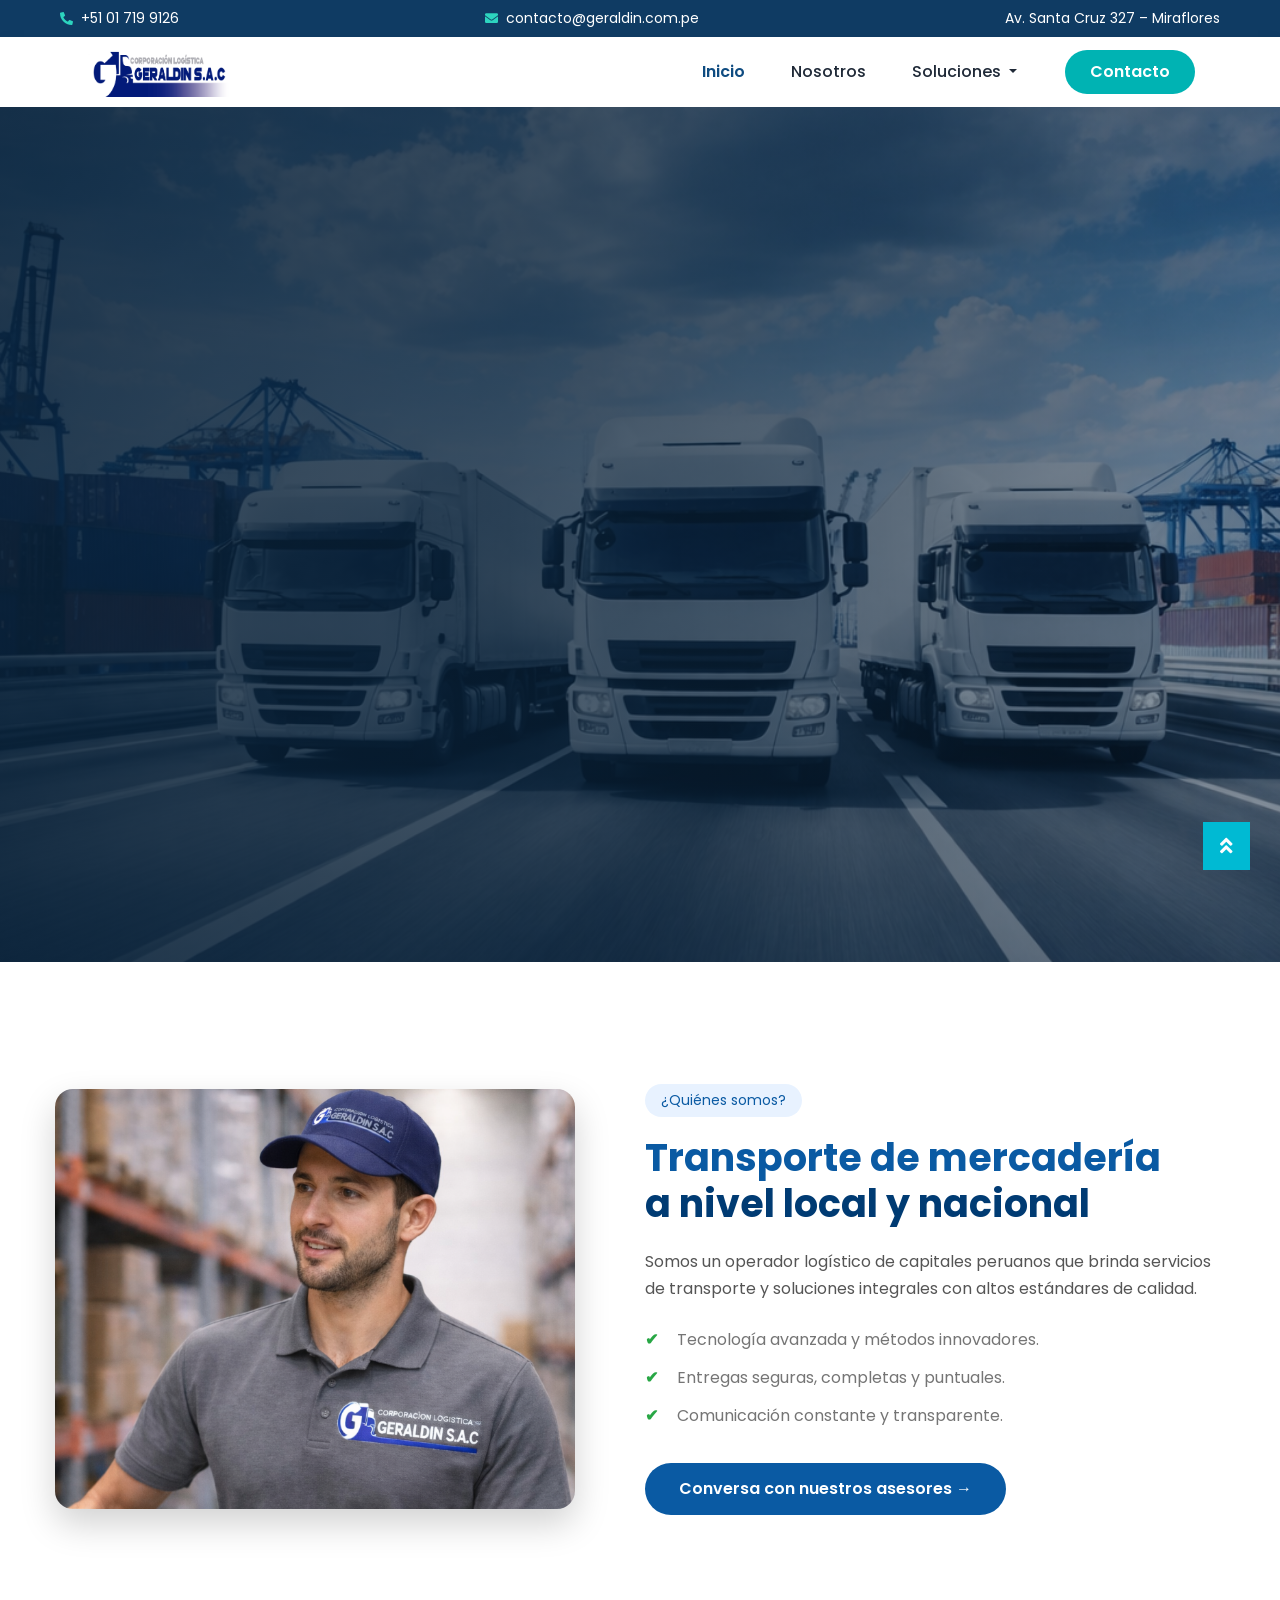
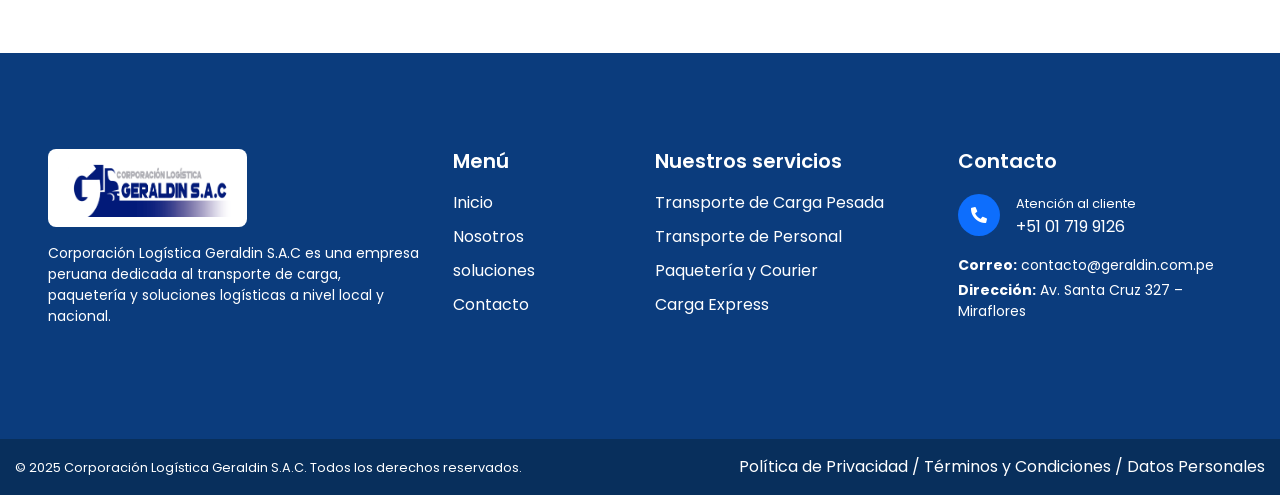
<file: logistica/about.html>
<!DOCTYPE html>
<html lang="en">

<head>
    <meta charset="utf-8">
    <title>Corporación Logística Geraldin S.A.C.</title>
    <meta content="width=device-width, initial-scale=1.0" name="viewport">
    <meta content="Free HTML Templates" name="keywords">
    <meta content="Free HTML Templates" name="description">

    <!-- Favicon -->
    <link href="img/logo-web.png" rel="icon">

    <!-- Google Web Fonts -->
    <link rel="preconnect" href="https://fonts.gstatic.com">
    <link href="https://fonts.googleapis.com/css2?family=Poppins:wght@100;200;300;400;500;600;700;800;900&display=swap"
        rel="stylesheet">

    <!-- Font Awesome -->
    <link href="https://cdnjs.cloudflare.com/ajax/libs/font-awesome/5.10.0/css/all.min.css" rel="stylesheet">

    <!-- Libraries Stylesheet -->
    <link href="lib/owlcarousel/assets/owl.carousel.min.css" rel="stylesheet">

    <!-- Customized Bootstrap Stylesheet -->
    <link href="css/style.css" rel="stylesheet">
</head>

<body><!-- Topbar Start -->
<!-- TOPBAR MODERNO -->
<div class="topbar">
    <div class="topbar-container">

        <div class="topbar-left">
            <i class="fas fa-phone-alt"></i>
            <span>+51 01 719 9126</span>
        </div>

        <div class="topbar-center">
            <i class="fas fa-envelope"></i>
            <span>contacto@geraldin.com.pe</span>
        </div>

        <div class="topbar-right">
            <span>Av. Santa Cruz 327 – Miraflores</span>
        </div>

    </div>
</div>
<!-- Topbar End -->

<nav class="navbar navbar-expand-lg navbar-geral">

    <div class="container">

        <!-- LOGO -->
        <a href="index.html" class="navbar-brand logo-geral">
            <img src="img/LOGO DE LA EMPRESA.png" alt="Geraldin">
        </a>

        <!-- BOTÓN MOBILE -->
        <button type="button" class="navbar-toggler" data-toggle="collapse" data-target="#navbarCollapse">
            <span class="navbar-toggler-icon"></span>
        </button>

        <!-- MENÚ -->
        <div class="collapse navbar-collapse justify-content-end" id="navbarCollapse">

            <div class="navbar-nav align-items-center">

                <a href="index.html" class="nav-item nav-link active">Inicio</a>
                <a href="about.html" class="nav-item nav-link">Nosotros</a>

                <div class="nav-item dropdown">
                    <a href="#" class="nav-link dropdown-toggle" data-toggle="dropdown">
                        Soluciones
                    </a>
                    <div class="dropdown-menu">
                        <a href="#" class="dropdown-item">Transporte de carga</a>
                        <a href="#" class="dropdown-item">Paquetería y courier</a>
                        <a href="#" class="dropdown-item">Carga express</a>
                        <a href="#" class="dropdown-item">Transporte de personal</a>
                    </div>
                </div>
                <a href="contact.html" class="btn-cotizar">
                    Contacto
                </a>

            </div>
        </div>

    </div>
</nav>


    <!-- Header Start -->
<div class="jumbotron hero">

    <!-- Imagen SOLO para móvil -->
    <img src="img/banner-logistica-mobile.png" alt="Gestión de calidad y entrega segura" class="hero-img-mobile">

    <!-- Contenido solo para desktop -->
    <div class="container text-center py-5 hero-content">
        <div class="mx-auto" style="width: 100%; max-width: 600px;">
            <!-- aquí va tu contenido desktop -->
        </div>
    </div>

</div>
    <!-- Header End -->

<!-- SECCIÓN NOSOTROS --><!-- SECCIÓN NOSOTROS -->
<section class="nosotros">
    <div class="nosotros-contenedor">

        <!-- IMAGEN ÚNICA -->
        <div class="nosotros-imagen-unica">
            <img src="img/nosotros-2.png" alt="Operador logístico Geraldin">
        </div>

        <!-- TEXTO -->
        <div class="nosotros-texto">

            <span class="badge-nosotros">¿Quiénes somos?</span>

            <h2>
                Transporte de mercadería<br>
                <span>a nivel local y nacional</span>
            </h2>

            <p>
                Somos un operador logístico de capitales peruanos que brinda servicios
                de transporte y soluciones integrales con altos estándares de calidad.
            </p>

            <ul class="lista-beneficios">
                <li>Tecnología avanzada y métodos innovadores.</li>
                <li>Entregas seguras, completas y puntuales.</li>
                <li>Comunicación constante y transparente.</li>
            </ul>

            <a href="#contacto" class="btn-principal">
                Conversa con nuestros asesores →
            </a>

        </div>

    </div>
</section>











  

    <!-- Footer Start --><!-- Blog Start -->
    <!-- Footer Start --><!-- Footer Start -->
    <div class="container-fluid footer-geraldin mt-5 py-5 px-sm-3 px-md-5">
        <div class="row pt-5">
    
            <!-- Empresa -->
            <div class="col-lg-4 col-md-6 mb-5">
                <div class="logo-box mb-3">
                    <img src="img/LOGO DE LA EMPRESA.png" alt="Corporación Logística Geraldin SAC" class="logo-geraldin">
                </div>
    
                <p class="footer-text">
                    Corporación Logística Geraldin S.A.C es una empresa peruana dedicada
                    al transporte de carga, paquetería y soluciones logísticas a nivel
                    local y nacional.
                </p>
            </div>
    
            <!-- Menú -->
            <div class="col-lg-2 col-md-6 mb-5">
                <h5 class="footer-title">Menú</h5>
                <ul class="footer-links">
                    <li><a href="#">Inicio</a></li>
                    <li><a href="#">Nosotros</a></li>
                    <li><a href="#">soluciones</a></li>
                    <li><a href="#">Contacto</a></li>
                </ul>
            </div>
    
            <!-- Servicios -->
            <div class="col-lg-3 col-md-6 mb-5">
                <h5 class="footer-title">Nuestros servicios</h5>
                <ul class="footer-links">
                    <li>Transporte de Carga Pesada</li>
                    <li>Transporte de Personal</li>
                    <li>Paquetería y Courier</li>
                    <li>Carga Express</li>
                </ul>
            </div>
    
            <!-- Contacto -->
            <div class="col-lg-3 col-md-6 mb-5">
                <h5 class="footer-title">Contacto</h5>
    
                <div class="d-flex align-items-center mb-3">
                    <div class="footer-icon">
                        <i class="fa fa-phone-alt"></i>
                    </div>
                    <div class="ml-3">
                        <small class="footer-label">Atención al cliente</small>
                        <p class="footer-bold mb-0">+51 01 719 9126</p>
                    </div>
                </div>
    
                <p class="footer-text mb-1">
                    <strong>Correo:</strong> contacto@geraldin.com.pe
                </p>
                <p class="footer-text">
                    <strong>Dirección:</strong> Av. Santa Cruz 327 – Miraflores
                </p>
            </div>
    
        </div>
    </div>
    
    <!-- Footer Bottom -->
    <div class="container-fluid footer-bottom py-3">
        <div class="row">
            <div class="col-md-6 text-center text-md-left">
                <small>© 2025 Corporación Logística Geraldin S.A.C. Todos los derechos reservados.</small>
            </div>
            <div class="col-md-6 text-center text-md-right">
                <a href="#">Política de Privacidad</a> /
                <a href="#">Términos y Condiciones</a> /
                <a href="#">Datos Personales</a>
            </div>
        </div>
    </div>
    <!-- Footer End -->
    
    
    <!-- Back to Top -->
    <a href="#" class="btn btn-lg btn-primary back-to-top"><i class="fa fa-angle-double-up"></i></a>
    
    
    <!-- JavaScript Libraries -->
    <script src="https://code.jquery.com/jquery-3.4.1.min.js"></script>
    <script src="https://stackpath.bootstrapcdn.com/bootstrap/4.4.1/js/bootstrap.bundle.min.js"></script>
    <script src="lib/easing/easing.min.js"></script>
    <script src="lib/waypoints/waypoints.min.js"></script>
    <script src="lib/counterup/counterup.min.js"></script>
    <script src="lib/owlcarousel/owl.carousel.min.js"></script>
    
    <!-- Contact Javascript File -->
    <script src="mail/jqBootstrapValidation.min.js"></script>
    <script src="mail/contact.js"></script>
    
    <!-- Template Javascript -->
    <script src="js/main.js"></script>
    </body>

</html>
</file>
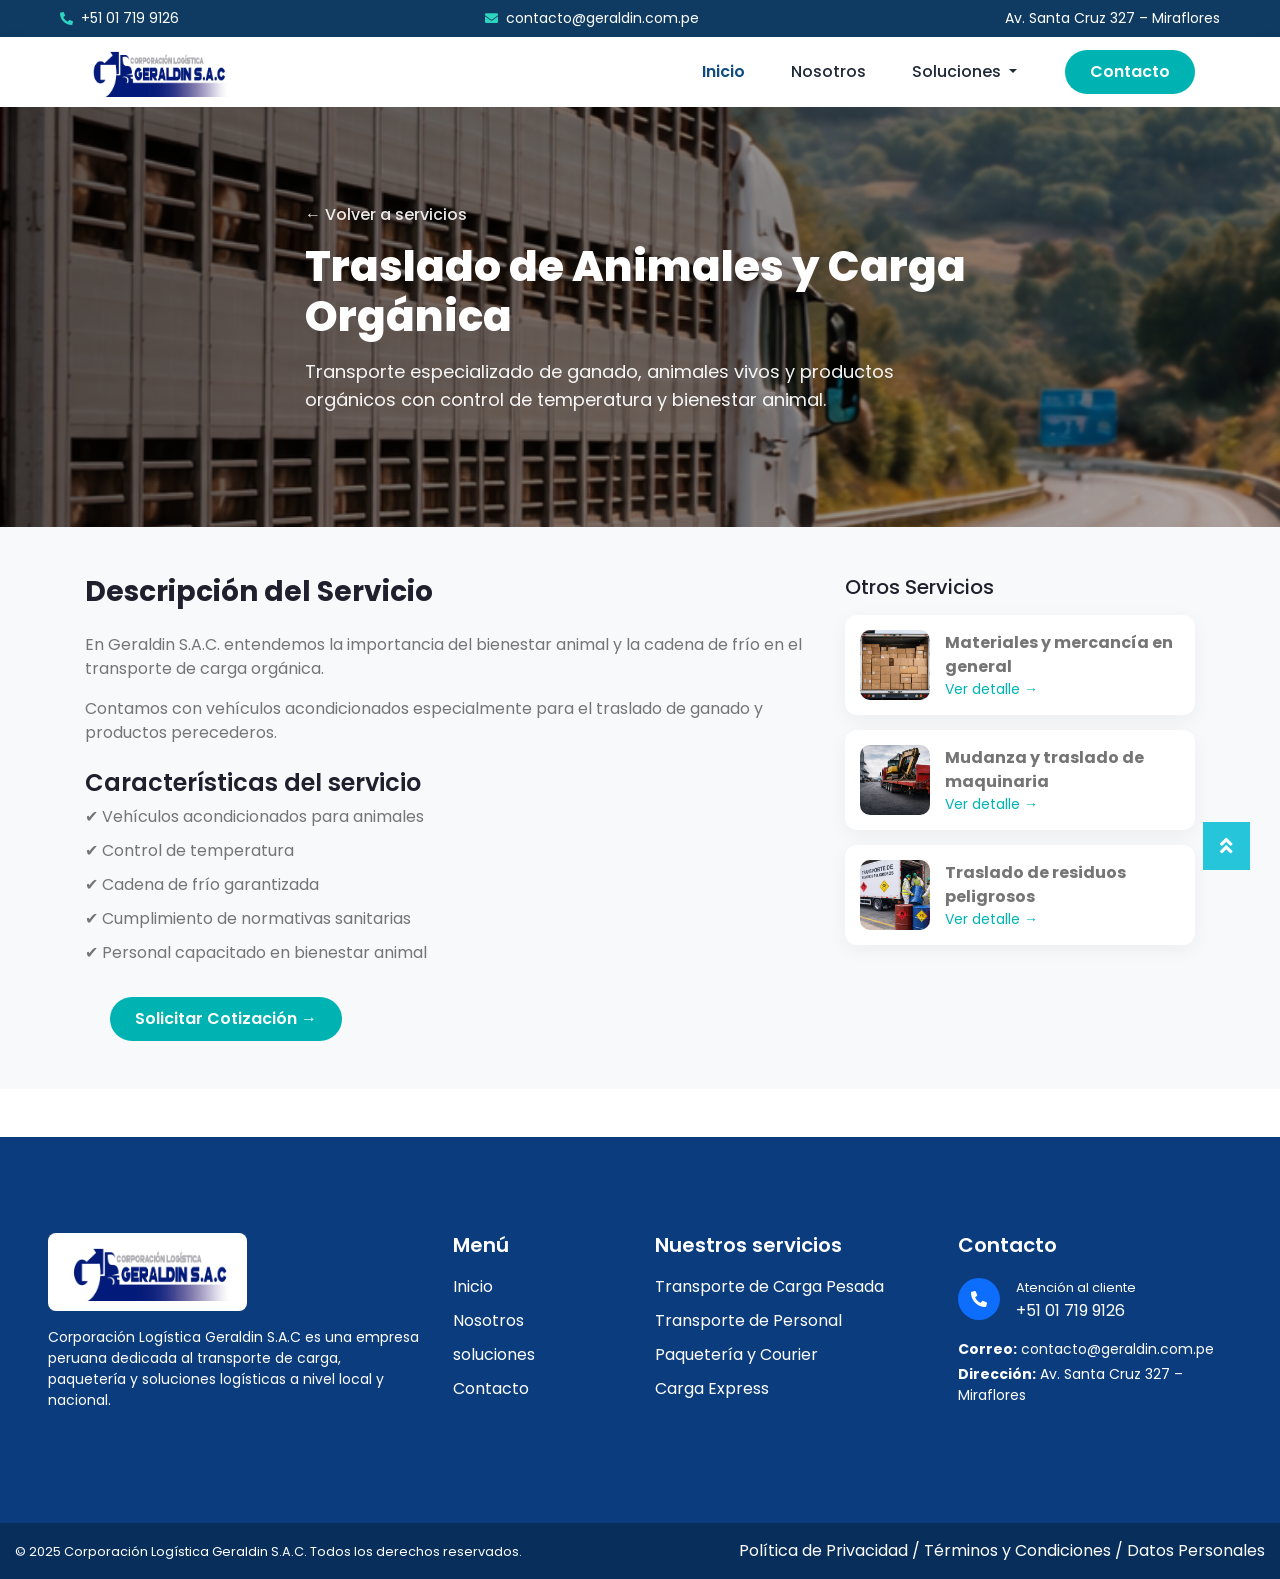
<file: logistica/animales-carga.html>
<!DOCTYPE html>
<html lang="en">

<head>
    <meta charset="utf-8">
    <title>Corporación Logística Geraldin S.A.C.</title>
    <meta content="width=device-width, initial-scale=1.0" name="viewport">
    <meta content="Free HTML Templates" name="keywords">
    <meta content="Free HTML Templates" name="description">

    <!-- Favicon -->
    <link href="img/logo-web.png" rel="icon">

    <!-- Google Web Fonts -->
    <link rel="preconnect" href="https://fonts.gstatic.com">
    <link href="https://fonts.googleapis.com/css2?family=Poppins:wght@100;200;300;400;500;600;700;800;900&display=swap"
        rel="stylesheet">

    <!-- Font Awesome -->
    <link href="https://cdnjs.cloudflare.com/ajax/libs/font-awesome/5.10.0/css/all.min.css" rel="stylesheet">

    <!-- Libraries Stylesheet -->
    <link href="lib/owlcarousel/assets/owl.carousel.min.css" rel="stylesheet">

    <!-- Customized Bootstrap Stylesheet -->
    <link href="css/style.css" rel="stylesheet">
</head>

<body>
    <!-- Topbar Start -->
    <!-- TOPBAR MODERNO -->
    <div class="topbar">
        <div class="topbar-container">

            <div class="topbar-left">
                <i class="fas fa-phone-alt"></i>
                <span>+51 01 719 9126</span>
            </div>

            <div class="topbar-center">
                <i class="fas fa-envelope"></i>
                <span>contacto@geraldin.com.pe</span>
            </div>

            <div class="topbar-right">
                <span>Av. Santa Cruz 327 – Miraflores</span>
            </div>

        </div>
    </div>
    <!-- Topbar End -->

    <nav class="navbar navbar-expand-lg navbar-geral">

        <div class="container">

            <!-- LOGO -->
            <a href="index.html" class="navbar-brand logo-geral">
                <img src="img/LOGO DE LA EMPRESA.png" alt="Geraldin">
            </a>

            <!-- BOTÓN MOBILE -->
            <button type="button" class="navbar-toggler" data-toggle="collapse" data-target="#navbarCollapse">
                <span class="navbar-toggler-icon"></span>
            </button>

            <!-- MENÚ -->
            <div class="collapse navbar-collapse justify-content-end" id="navbarCollapse">
            
                <div class="navbar-nav align-items-center">
            
                    <a href="index.html" class="nav-item nav-link active">Inicio</a>
                    <a href="about.html" class="nav-item nav-link">Nosotros</a>
            
                    <div class="nav-item dropdown">
                        <a href="#" class="nav-link dropdown-toggle" data-toggle="dropdown">
                            Soluciones
                        </a>
                        <div class="dropdown-menu">
                            <a href="Materiales.html" class="dropdown-item">Materiales y mercancías en general</a>
                            <a href="mudanza-traslado.html" class="dropdown-item">Mudanza y traslado de maquinaria
                            </a>
                            <a href="animales-carga.html" class="dropdown-item">Traslado de animales y carga orgánica
                            </a>
                            <a href="residuos.html" class="dropdown-item">Traslado de residuos peligrosos
                            </a>
                        </div>
                    </div>
                    <a href="contact.html" class="btn-cotizar">
                        Contacto
                    </a>
            
                </div>
            </div>
            
            </div>
            </nav>
    <!-- Navbar End -->
<!-- HERO -->
<section class="hero-servicio hero-animales">
    <div class="hero-overlay"></div>

    <div class="container hero-servicio-content">
        <a href="index.html" class="volver">← Volver a servicios</a>

        <h1>Traslado de Animales y Carga Orgánica</h1>

        <p>
            Transporte especializado de ganado, animales vivos y productos orgánicos
            con control de temperatura y bienestar animal.
        </p>
    </div>
</section>


<!-- CONTENIDO -->
<section class="detalle-servicio py-5">
    <div class="container">
        <div class="row">

            <!-- IZQUIERDA -->
            <div class="col-lg-8">

                <h3 class="mb-4">Descripción del Servicio</h3>

                <p>
                    En Geraldin S.A.C. entendemos la importancia del bienestar animal
                    y la cadena de frío en el transporte de carga orgánica.
                </p>

                <p>
                    Contamos con vehículos acondicionados especialmente
                    para el traslado de ganado y productos perecederos.
                </p>

                <h4 class="mt-4">Características del servicio</h4>

                <ul class="lista-servicio">
                    <li>✔ Vehículos acondicionados para animales</li>
                    <li>✔ Control de temperatura</li>
                    <li>✔ Cadena de frío garantizada</li>
                    <li>✔ Cumplimiento de normativas sanitarias</li>
                    <li>✔ Personal capacitado en bienestar animal</li>
                </ul>

                <a href="#" class="btn-cotizar mt-3">Solicitar Cotización →</a>

            </div>


            <!-- SIDEBAR -->
            <div class="col-lg-4">
            
                <h5 class="mb-3">Otros Servicios</h5>
            
                <div class="servicio-lateral">
                    <img src="img/Materiales y mercancías en general.png">
                    <div>
                        <strong>Materiales y mercancía en general</strong>
                        <a href="Materiales.html">Ver detalle →</a>
                    </div>
                </div>
            
                <div class="servicio-lateral">
                    <img src="img/Mudanza y trazlado de Maquinaria.png">
                    <div>
                        <strong>Mudanza y traslado de maquinaria</strong>
                        <a href="mudanza-traslado.html">Ver detalle →</a>
                    </div>
                </div>
            
                <div class="servicio-lateral">
                    <img src="img/Traslado de Residuos peligrosos.png">
                    <div>
                        <strong>Traslado de residuos peligrosos</strong>
                        <a href="residuos.html">Ver detalle →</a>
                    </div>
                </div>
            
            </div>

        </div>
    </div>
</section>


    <!-- Blog Start -->
    <!-- Footer Start --><!-- Footer Start -->
    <div class="container-fluid footer-geraldin mt-5 py-5 px-sm-3 px-md-5">
        <div class="row pt-5">

            <!-- Empresa -->
            <div class="col-lg-4 col-md-6 mb-5">
                <div class="logo-box mb-3">
                    <img src="img/LOGO DE LA EMPRESA.png" alt="Corporación Logística Geraldin SAC"
                        class="logo-geraldin">
                </div>

                <p class="footer-text">
                    Corporación Logística Geraldin S.A.C es una empresa peruana dedicada
                    al transporte de carga, paquetería y soluciones logísticas a nivel
                    local y nacional.
                </p>
            </div>

            <!-- Menú -->
            <div class="col-lg-2 col-md-6 mb-5">
                <h5 class="footer-title">Menú</h5>
                <ul class="footer-links">
                    <li><a href="#">Inicio</a></li>
                    <li><a href="#">Nosotros</a></li>
                    <li><a href="#">soluciones</a></li>
                    <li><a href="#">Contacto</a></li>
                </ul>
            </div>

            <!-- Servicios -->
            <div class="col-lg-3 col-md-6 mb-5">
                <h5 class="footer-title">Nuestros servicios</h5>
                <ul class="footer-links">
                    <li>Transporte de Carga Pesada</li>
                    <li>Transporte de Personal</li>
                    <li>Paquetería y Courier</li>
                    <li>Carga Express</li>
                </ul>
            </div>

            <!-- Contacto -->
            <div class="col-lg-3 col-md-6 mb-5">
                <h5 class="footer-title">Contacto</h5>

                <div class="d-flex align-items-center mb-3">
                    <div class="footer-icon">
                        <i class="fa fa-phone-alt"></i>
                    </div>
                    <div class="ml-3">
                        <small class="footer-label">Atención al cliente</small>
                        <p class="footer-bold mb-0">+51 01 719 9126</p>
                    </div>
                </div>

                <p class="footer-text mb-1">
                    <strong>Correo:</strong> contacto@geraldin.com.pe
                </p>
                <p class="footer-text">
                    <strong>Dirección:</strong> Av. Santa Cruz 327 – Miraflores
                </p>
            </div>

        </div>
    </div>

    <!-- Footer Bottom -->
    <div class="container-fluid footer-bottom py-3">
        <div class="row">
            <div class="col-md-6 text-center text-md-left">
                <small>© 2025 Corporación Logística Geraldin S.A.C. Todos los derechos reservados.</small>
            </div>
            <div class="col-md-6 text-center text-md-right">
                <a href="#">Política de Privacidad</a> /
                <a href="#">Términos y Condiciones</a> /
                <a href="#">Datos Personales</a>
            </div>
        </div>
    </div>
    <!-- Footer End -->


    <!-- Back to Top -->
    <a href="#" class="btn btn-lg btn-primary back-to-top"><i class="fa fa-angle-double-up"></i></a>


    <!-- JavaScript Libraries -->
    <script src="https://code.jquery.com/jquery-3.4.1.min.js"></script>
    <script src="https://stackpath.bootstrapcdn.com/bootstrap/4.4.1/js/bootstrap.bundle.min.js"></script>
    <script src="lib/easing/easing.min.js"></script>
    <script src="lib/waypoints/waypoints.min.js"></script>
    <script src="lib/counterup/counterup.min.js"></script>
    <script src="lib/owlcarousel/owl.carousel.min.js"></script>

    <!-- Contact Javascript File -->
    <script src="mail/jqBootstrapValidation.min.js"></script>
    <script src="mail/contact.js"></script>

    <!-- Template Javascript -->
    <script src="js/main.js"></script>
</body>

</html>
</file>
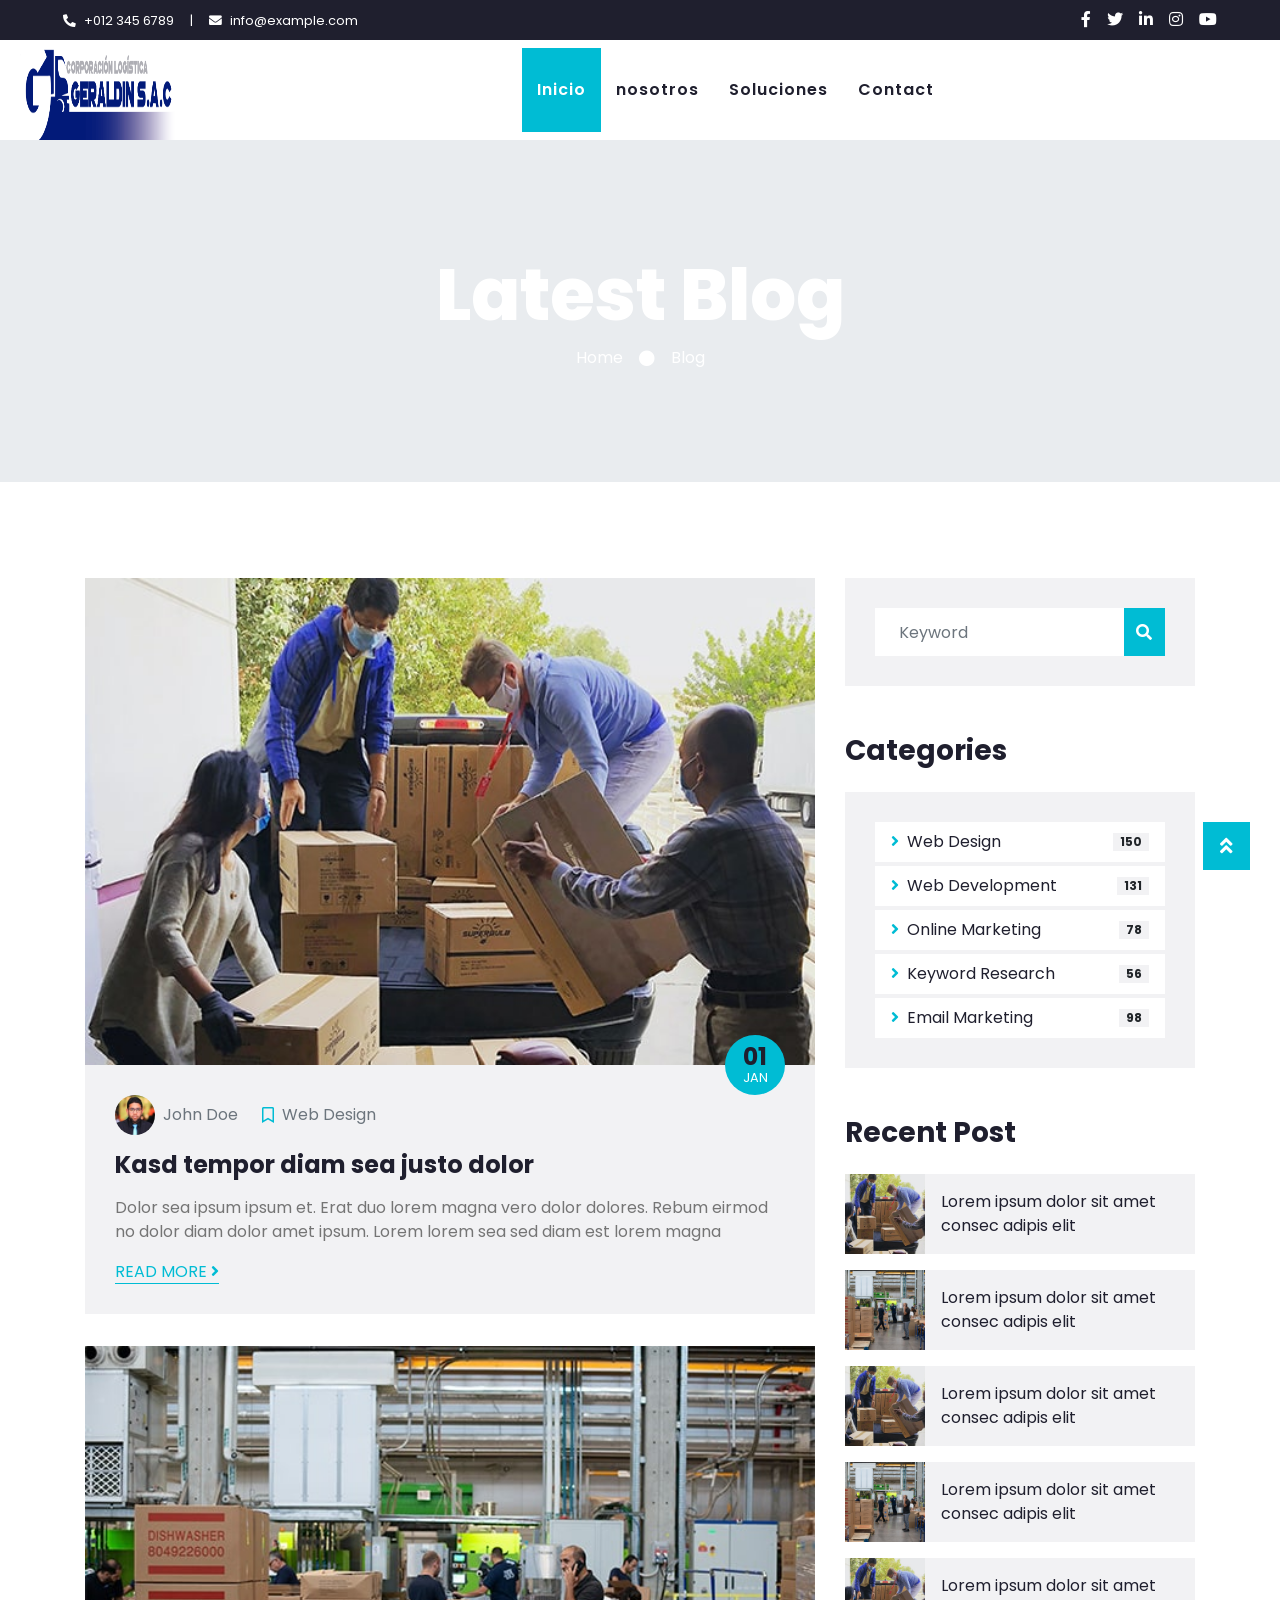
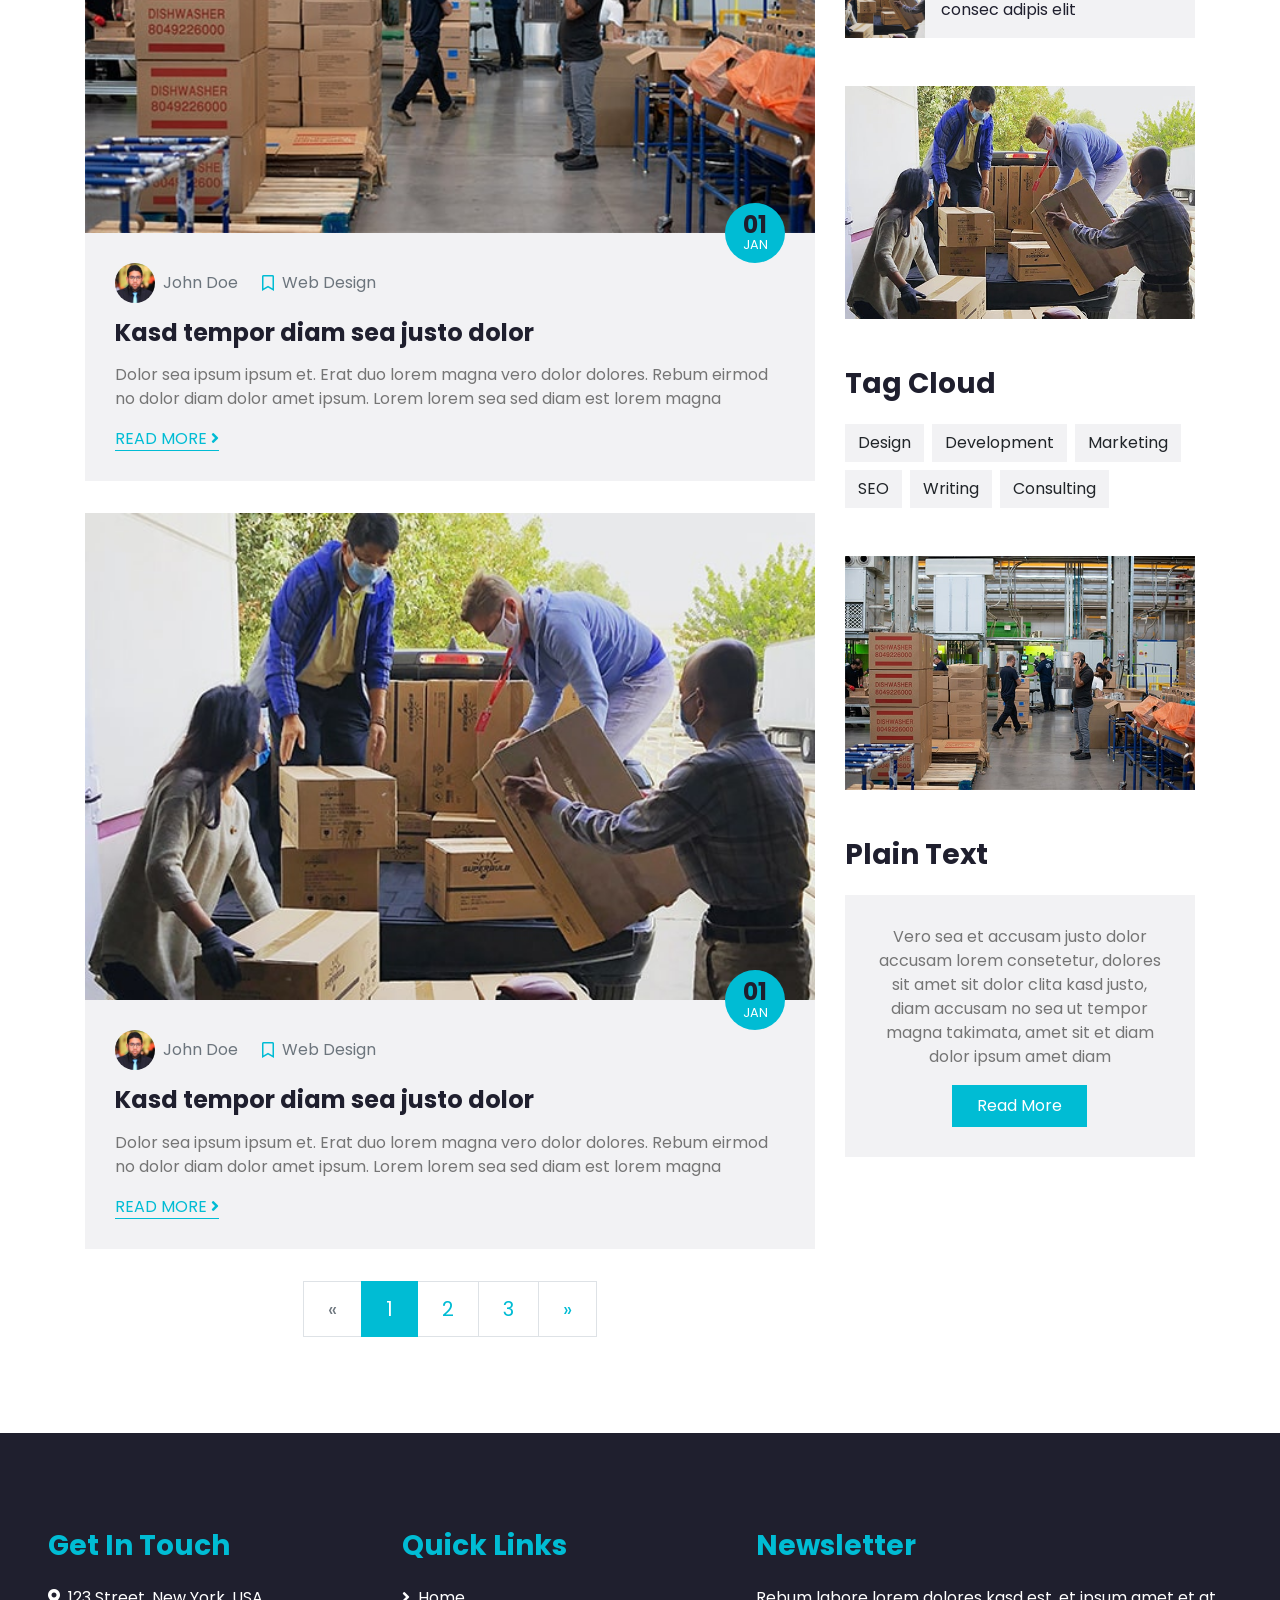
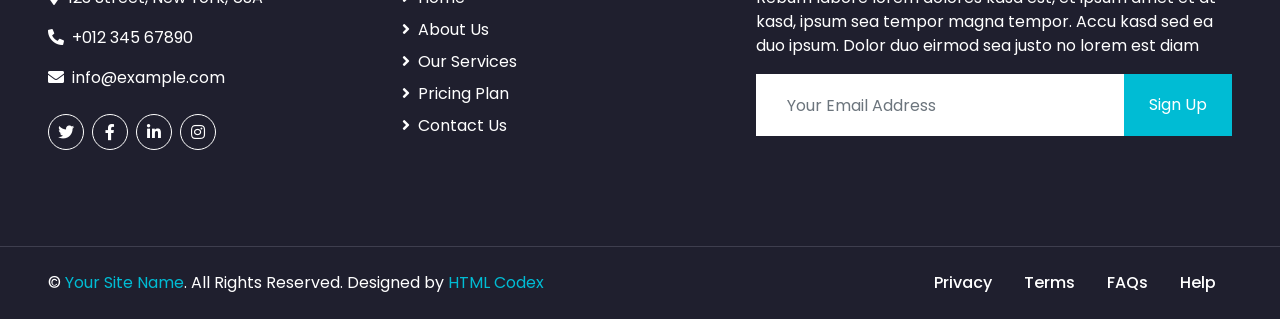
<file: logistica/blog.html>
<!DOCTYPE html>
<html lang="en">

<head>
    <meta charset="utf-8">
    <title>FASTER - Logistics Company Website Template</title>
    <meta content="width=device-width, initial-scale=1.0" name="viewport">
    <meta content="Free HTML Templates" name="keywords">
    <meta content="Free HTML Templates" name="description">

    <!-- Favicon -->
    <link href="img/favicon.ico" rel="icon">

    <!-- Google Web Fonts -->
    <link rel="preconnect" href="https://fonts.gstatic.com">
    <link href="https://fonts.googleapis.com/css2?family=Poppins:wght@100;200;300;400;500;600;700;800;900&display=swap" rel="stylesheet">

    <!-- Font Awesome -->
    <link href="https://cdnjs.cloudflare.com/ajax/libs/font-awesome/5.10.0/css/all.min.css" rel="stylesheet">

    <!-- Libraries Stylesheet -->
    <link href="lib/owlcarousel/assets/owl.carousel.min.css" rel="stylesheet">

    <!-- Customized Bootstrap Stylesheet -->
    <link href="css/style.css" rel="stylesheet">
</head>

<body>
    <!-- Topbar Start -->
    <div class="container-fluid bg-dark">
        <div class="row py-2 px-lg-5">
            <div class="col-lg-6 text-center text-lg-left mb-2 mb-lg-0">
                <div class="d-inline-flex align-items-center text-white">
                    <small><i class="fa fa-phone-alt mr-2"></i>+012 345 6789</small>
                    <small class="px-3">|</small>
                    <small><i class="fa fa-envelope mr-2"></i>info@example.com</small>
                </div>
            </div>
            <div class="col-lg-6 text-center text-lg-right">
                <div class="d-inline-flex align-items-center">
                    <a class="text-white px-2" href="">
                        <i class="fab fa-facebook-f"></i>
                    </a>
                    <a class="text-white px-2" href="">
                        <i class="fab fa-twitter"></i>
                    </a>
                    <a class="text-white px-2" href="">
                        <i class="fab fa-linkedin-in"></i>
                    </a>
                    <a class="text-white px-2" href="">
                        <i class="fab fa-instagram"></i>
                    </a>
                    <a class="text-white pl-2" href="">
                        <i class="fab fa-youtube"></i>
                    </a>
                </div>
            </div>
        </div>
    </div>
    <!-- Topbar End -->


    <!-- Navbar Start -->
<div class="container-fluid p-0">
    <nav class="navbar navbar-expand-lg bg-light navbar-light py-3 py-lg-0 px-lg-3">
        <a href="index.html" class="navbar-brand logo-right">
            <img src="img/LOGO DE LA EMPRESA.png" alt="Geraldin" style="height:100px; width:160px;
                ; ">
        </a>
        <button type="button" class="navbar-toggler" data-toggle="collapse" data-target="#navbarCollapse">
            <span class="navbar-toggler-icon"></span>
        </button>
        <div class="collapse navbar-collapse justify-content-between px-lg-3" id="navbarCollapse">
            <div class="navbar-nav m-auto py-0">
                <a href="index.html" class="nav-item nav-link active">Inicio</a>
                <a href="about.html" class="nav-item nav-link">nosotros</a>
                <a href="service.html" class="nav-item nav-link">Soluciones</a>
                <a href="contact.html" class="nav-item nav-link">Contact</a>
    </nav>
</div>
    <!-- Navbar End -->


    <!-- Header Start -->
    <div class="jumbotron jumbotron-fluid mb-5">
        <div class="container text-center py-5">
            <h1 class="text-white display-3">Latest Blog</h1>
            <div class="d-inline-flex align-items-center text-white">
                <p class="m-0"><a class="text-white" href="">Home</a></p>
                <i class="fa fa-circle px-3"></i>
                <p class="m-0">Blog</p>
            </div>
        </div>
    </div>
    <!-- Header End -->


    <!-- Blog Start -->
    <div class="container py-5">
        <div class="row">
            <!-- Blog Grid Start -->
            <div class="col-lg-8">
                <div class="row">
                    <div class="col-md-12 mb-3">
                        <div class="position-relative">
                            <img class="img-fluid w-100" src="img/blog-1.jpg" alt="">
                            <div class="position-absolute bg-primary d-flex flex-column align-items-center justify-content-center rounded-circle"
                                style="width: 60px; height: 60px; bottom: -30px; right: 30px;">
                                <h4 class="font-weight-bold mb-n1">01</h4>
                                <small class="text-white text-uppercase">Jan</small>
                            </div>
                        </div>
                        <div class="bg-secondary mb-3" style="padding: 30px;">
                            <div class="d-flex mb-3">
                                <div class="d-flex align-items-center">
                                    <img class="rounded-circle" style="width: 40px; height: 40px;" src="img/user.jpg" alt="">
                                    <a class="text-muted ml-2" href="">John Doe</a>
                                </div>
                                <div class="d-flex align-items-center ml-4">
                                    <i class="far fa-bookmark text-primary"></i>
                                    <a class="text-muted ml-2" href="">Web Design</a>
                                </div>
                            </div>
                            <h4 class="font-weight-bold mb-3">Kasd tempor diam sea justo dolor</h4>
                            <p>Dolor sea ipsum ipsum et. Erat duo lorem magna vero dolor dolores. Rebum eirmod no dolor diam dolor amet ipsum. Lorem lorem sea sed diam est lorem magna</p>
                            <a class="border-bottom border-primary text-uppercase text-decoration-none" href="">Read More <i class="fa fa-angle-right"></i></a>
                        </div>
                    </div>
                    <div class="col-md-12 mb-3">
                        <div class="position-relative">
                            <img class="img-fluid w-100" src="img/blog-2.jpg" alt="">
                            <div class="position-absolute bg-primary d-flex flex-column align-items-center justify-content-center rounded-circle"
                                style="width: 60px; height: 60px; bottom: -30px; right: 30px;">
                                <h4 class="font-weight-bold mb-n1">01</h4>
                                <small class="text-white text-uppercase">Jan</small>
                            </div>
                        </div>
                        <div class="bg-secondary mb-3" style="padding: 30px;">
                            <div class="d-flex mb-3">
                                <div class="d-flex align-items-center">
                                    <img class="rounded-circle" style="width: 40px; height: 40px;" src="img/user.jpg" alt="">
                                    <a class="text-muted ml-2" href="">John Doe</a>
                                </div>
                                <div class="d-flex align-items-center ml-4">
                                    <i class="far fa-bookmark text-primary"></i>
                                    <a class="text-muted ml-2" href="">Web Design</a>
                                </div>
                            </div>
                            <h4 class="font-weight-bold mb-3">Kasd tempor diam sea justo dolor</h4>
                            <p>Dolor sea ipsum ipsum et. Erat duo lorem magna vero dolor dolores. Rebum eirmod no dolor diam dolor amet ipsum. Lorem lorem sea sed diam est lorem magna</p>
                            <a class="border-bottom border-primary text-uppercase text-decoration-none" href="">Read More <i class="fa fa-angle-right"></i></a>
                        </div>
                    </div>
                    <div class="col-md-12 mb-3">
                        <div class="position-relative">
                            <img class="img-fluid w-100" src="img/blog-1.jpg" alt="">
                            <div class="position-absolute bg-primary d-flex flex-column align-items-center justify-content-center rounded-circle"
                                style="width: 60px; height: 60px; bottom: -30px; right: 30px;">
                                <h4 class="font-weight-bold mb-n1">01</h4>
                                <small class="text-white text-uppercase">Jan</small>
                            </div>
                        </div>
                        <div class="bg-secondary mb-3" style="padding: 30px;">
                            <div class="d-flex mb-3">
                                <div class="d-flex align-items-center">
                                    <img class="rounded-circle" style="width: 40px; height: 40px;" src="img/user.jpg" alt="">
                                    <a class="text-muted ml-2" href="">John Doe</a>
                                </div>
                                <div class="d-flex align-items-center ml-4">
                                    <i class="far fa-bookmark text-primary"></i>
                                    <a class="text-muted ml-2" href="">Web Design</a>
                                </div>
                            </div>
                            <h4 class="font-weight-bold mb-3">Kasd tempor diam sea justo dolor</h4>
                            <p>Dolor sea ipsum ipsum et. Erat duo lorem magna vero dolor dolores. Rebum eirmod no dolor diam dolor amet ipsum. Lorem lorem sea sed diam est lorem magna</p>
                            <a class="border-bottom border-primary text-uppercase text-decoration-none" href="">Read More <i class="fa fa-angle-right"></i></a>
                        </div>
                    </div>
                </div>
                <div class="row">
                    <div class="col-12">
                        <nav aria-label="Page navigation">
                          <ul class="pagination pagination-lg justify-content-center mb-0">
                            <li class="page-item disabled">
                              <a class="page-link" href="#" aria-label="Previous">
                                <span aria-hidden="true">&laquo;</span>
                                <span class="sr-only">Previous</span>
                              </a>
                            </li>
                            <li class="page-item active"><a class="page-link" href="#">1</a></li>
                            <li class="page-item"><a class="page-link" href="#">2</a></li>
                            <li class="page-item"><a class="page-link" href="#">3</a></li>
                            <li class="page-item">
                              <a class="page-link" href="#" aria-label="Next">
                                <span aria-hidden="true">&raquo;</span>
                                <span class="sr-only">Next</span>
                              </a>
                            </li>
                          </ul>
                        </nav>
                    </div>
                </div>
            </div>
            <!-- Blog Grid End -->

            <!-- Sidebar Start -->
            <div class="col-lg-4 mt-5 mt-lg-0">
                <!-- Search Form Start -->
                <div class="mb-5">
                    <div class="bg-secondary" style="padding: 30px;">
                        <div class="input-group">
                            <input type="text" class="form-control border-0 p-4" placeholder="Keyword">
                            <div class="input-group-append">
                                <span class="input-group-text bg-primary border-primary text-white"><i
                                        class="fa fa-search"></i></span>
                            </div>
                        </div>
                    </div>
                </div>
                <!-- Search Form End -->

                <!-- Category Start -->
                <div class="mb-5">
                    <h3 class="mb-4">Categories</h3>
                    <div class="bg-secondary" style="padding: 30px;">
                        <ul class="list-inline m-0">
                            <li class="mb-1 py-2 px-3 bg-light d-flex justify-content-between align-items-center">
                                <a class="text-dark" href="#"><i class="fa fa-angle-right text-primary mr-2"></i>Web Design</a>
                                <span class="badge badge-secondary badge-pill">150</span>
                            </li>
                            <li class="mb-1 py-2 px-3 bg-light d-flex justify-content-between align-items-center">
                                <a class="text-dark" href="#"><i class="fa fa-angle-right text-primary mr-2"></i>Web Development</a>
                                <span class="badge badge-secondary badge-pill">131</span>
                            </li>
                            <li class="mb-1 py-2 px-3 bg-light d-flex justify-content-between align-items-center">
                                <a class="text-dark" href="#"><i class="fa fa-angle-right text-primary mr-2"></i>Online Marketing</a>
                                <span class="badge badge-secondary badge-pill">78</span>
                            </li>
                            <li class="mb-1 py-2 px-3 bg-light d-flex justify-content-between align-items-center">
                                <a class="text-dark" href="#"><i class="fa fa-angle-right text-primary mr-2"></i>Keyword Research</a>
                                <span class="badge badge-secondary badge-pill">56</span>
                            </li>
                            <li class="py-2 px-3 bg-light d-flex justify-content-between align-items-center">
                                <a class="text-dark" href="#"><i class="fa fa-angle-right text-primary mr-2"></i>Email Marketing</a>
                                <span class="badge badge-secondary badge-pill">98</span>
                            </li>
                        </ul>
                    </div>
                </div>
                <!-- Category End -->

                <!-- Recent Post Start -->
                <div class="mb-5">
                    <h3 class="mb-4">Recent Post</h3>
                    <div class="d-flex mb-3">
                        <img class="img-fluid" src="img/blog-1.jpg" style="width: 80px; height: 80px; object-fit: cover;" alt="">
                        <a href="" class="d-flex align-items-center bg-secondary text-dark text-decoration-none px-3" style="height: 80px;">
                            Lorem ipsum dolor sit amet consec adipis elit
                        </a>
                    </div>
                    <div class="d-flex mb-3">
                        <img class="img-fluid" src="img/blog-2.jpg" style="width: 80px; height: 80px; object-fit: cover;" alt="">
                        <a href="" class="d-flex align-items-center bg-secondary text-dark text-decoration-none px-3" style="height: 80px;">
                            Lorem ipsum dolor sit amet consec adipis elit
                        </a>
                    </div>
                    <div class="d-flex mb-3">
                        <img class="img-fluid" src="img/blog-1.jpg" style="width: 80px; height: 80px; object-fit: cover;" alt="">
                        <a href="" class="d-flex align-items-center bg-secondary text-dark text-decoration-none px-3" style="height: 80px;">
                            Lorem ipsum dolor sit amet consec adipis elit
                        </a>
                    </div>
                    <div class="d-flex mb-3">
                        <img class="img-fluid" src="img/blog-2.jpg" style="width: 80px; height: 80px; object-fit: cover;" alt="">
                        <a href="" class="d-flex align-items-center bg-secondary text-dark text-decoration-none px-3" style="height: 80px;">
                            Lorem ipsum dolor sit amet consec adipis elit
                        </a>
                    </div>
                    <div class="d-flex mb-3">
                        <img class="img-fluid" src="img/blog-1.jpg" style="width: 80px; height: 80px; object-fit: cover;" alt="">
                        <a href="" class="d-flex align-items-center bg-secondary text-dark text-decoration-none px-3" style="height: 80px;">
                            Lorem ipsum dolor sit amet consec adipis elit
                        </a>
                    </div>
                </div>
                <!-- Recent Post End -->

                <!-- Image Start -->
                <div class="mb-5">
                    <img src="img/blog-1.jpg" alt="" class="img-fluid">
                </div>
                <!-- Image End -->

                <!-- Tags Start -->
                <div class="mb-5">
                    <h3 class="mb-4">Tag Cloud</h3>
                    <div class="d-flex flex-wrap m-n1">
                        <a href="" class="btn btn-secondary m-1">Design</a>
                        <a href="" class="btn btn-secondary m-1">Development</a>
                        <a href="" class="btn btn-secondary m-1">Marketing</a>
                        <a href="" class="btn btn-secondary m-1">SEO</a>
                        <a href="" class="btn btn-secondary m-1">Writing</a>
                        <a href="" class="btn btn-secondary m-1">Consulting</a>
                    </div>
                </div>
                <!-- Tags End -->

                <!-- Image Start -->
                <div class="mb-5">
                    <img src="img/blog-2.jpg" alt="" class="img-fluid">
                </div>
                <!-- Image End -->

                <!-- Plain Text Start -->
                <div>
                    <h3 class="mb-4">Plain Text</h3>
                    <div class="bg-secondary text-center" style="padding: 30px;">
                        <p>Vero sea et accusam justo dolor accusam lorem consetetur, dolores sit amet sit dolor clita kasd justo, diam accusam no sea ut tempor magna takimata, amet sit et diam dolor ipsum amet diam</p>
                        <a href="" class="btn btn-primary py-2 px-4">Read More</a>
                    </div>
                </div>
                <!-- Plain Text End -->
            </div>
            <!-- Sidebar End -->
        </div>
    </div>
    <!-- Blog End -->


    <!-- Footer Start -->
    <div class="container-fluid bg-dark text-white mt-5 py-5 px-sm-3 px-md-5">
        <div class="row pt-5">
            <div class="col-lg-7 col-md-6">
                <div class="row">
                    <div class="col-md-6 mb-5">
                        <h3 class="text-primary mb-4">Get In Touch</h3>
                        <p><i class="fa fa-map-marker-alt mr-2"></i>123 Street, New York, USA</p>
                        <p><i class="fa fa-phone-alt mr-2"></i>+012 345 67890</p>
                        <p><i class="fa fa-envelope mr-2"></i>info@example.com</p>
                        <div class="d-flex justify-content-start mt-4">
                            <a class="btn btn-outline-light btn-social mr-2" href="#"><i class="fab fa-twitter"></i></a>
                            <a class="btn btn-outline-light btn-social mr-2" href="#"><i class="fab fa-facebook-f"></i></a>
                            <a class="btn btn-outline-light btn-social mr-2" href="#"><i class="fab fa-linkedin-in"></i></a>
                            <a class="btn btn-outline-light btn-social" href="#"><i class="fab fa-instagram"></i></a>
                        </div>
                    </div>
                    <div class="col-md-6 mb-5">
                        <h3 class="text-primary mb-4">Quick Links</h3>
                        <div class="d-flex flex-column justify-content-start">
                            <a class="text-white mb-2" href="#"><i class="fa fa-angle-right mr-2"></i>Home</a>
                            <a class="text-white mb-2" href="#"><i class="fa fa-angle-right mr-2"></i>About Us</a>
                            <a class="text-white mb-2" href="#"><i class="fa fa-angle-right mr-2"></i>Our Services</a>
                            <a class="text-white mb-2" href="#"><i class="fa fa-angle-right mr-2"></i>Pricing Plan</a>
                            <a class="text-white" href="#"><i class="fa fa-angle-right mr-2"></i>Contact Us</a>
                        </div>
                    </div>
                </div>
            </div>
            <div class="col-lg-5 col-md-6 mb-5">
                <h3 class="text-primary mb-4">Newsletter</h3>
                <p>Rebum labore lorem dolores kasd est, et ipsum amet et at kasd, ipsum sea tempor magna tempor. Accu kasd sed ea duo ipsum. Dolor duo eirmod sea justo no lorem est diam</p>
                <div class="w-100">
                    <div class="input-group">
                        <input type="text" class="form-control border-light" style="padding: 30px;" placeholder="Your Email Address">
                        <div class="input-group-append">
                            <button class="btn btn-primary px-4">Sign Up</button>
                        </div>
                    </div>
                </div>
            </div>
        </div>
    </div>
    <div class="container-fluid bg-dark text-white border-top py-4 px-sm-3 px-md-5" style="border-color: #3E3E4E !important;">
        <div class="row">
            <div class="col-lg-6 text-center text-md-left mb-3 mb-md-0">
                <p class="m-0 text-white">&copy; <a href="#">Your Site Name</a>. All Rights Reserved. 
				
				<!--/*** This template is free as long as you keep the footer author’s credit link/attribution link/backlink. If you'd like to use the template without the footer author’s credit link/attribution link/backlink, you can purchase the Credit Removal License from "https://htmlcodex.com/credit-removal". Thank you for your support. ***/-->
				Designed by <a href="https://htmlcodex.com">HTML Codex</a>
                </p>
            </div>
            <div class="col-lg-6 text-center text-md-right">
                <ul class="nav d-inline-flex">
                    <li class="nav-item">
                        <a class="nav-link text-white py-0" href="#">Privacy</a>
                    </li>
                    <li class="nav-item">
                        <a class="nav-link text-white py-0" href="#">Terms</a>
                    </li>
                    <li class="nav-item">
                        <a class="nav-link text-white py-0" href="#">FAQs</a>
                    </li>
                    <li class="nav-item">
                        <a class="nav-link text-white py-0" href="#">Help</a>
                    </li>
                </ul>
            </div>
        </div>
    </div>
    <!-- Footer End -->


    <!-- Back to Top -->
    <a href="#" class="btn btn-lg btn-primary back-to-top"><i class="fa fa-angle-double-up"></i></a>


    <!-- JavaScript Libraries -->
    <script src="https://code.jquery.com/jquery-3.4.1.min.js"></script>
    <script src="https://stackpath.bootstrapcdn.com/bootstrap/4.4.1/js/bootstrap.bundle.min.js"></script>
    <script src="lib/easing/easing.min.js"></script>
    <script src="lib/waypoints/waypoints.min.js"></script>
    <script src="lib/counterup/counterup.min.js"></script>
    <script src="lib/owlcarousel/owl.carousel.min.js"></script>

    <!-- Contact Javascript File -->
    <script src="mail/jqBootstrapValidation.min.js"></script>
    <script src="mail/contact.js"></script>

    <!-- Template Javascript -->
    <script src="js/main.js"></script>
</body>

</html>
</file>
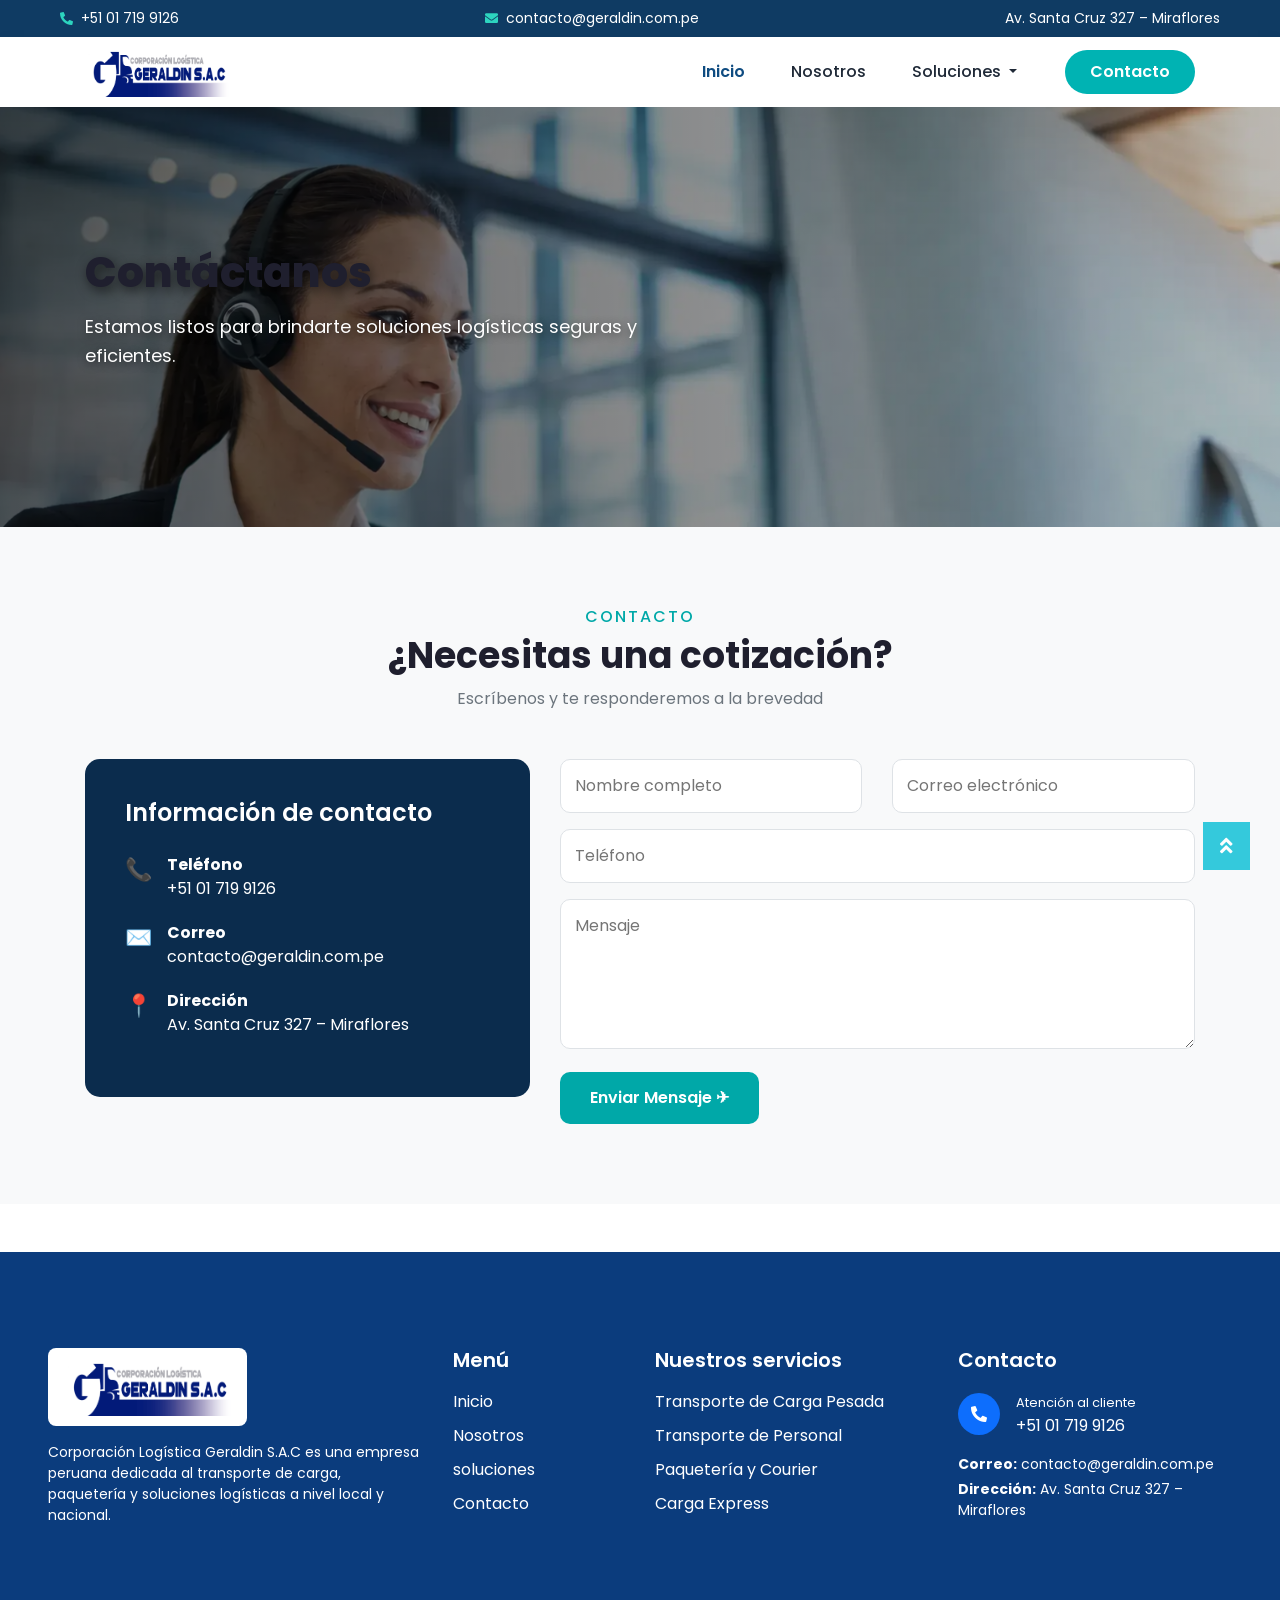
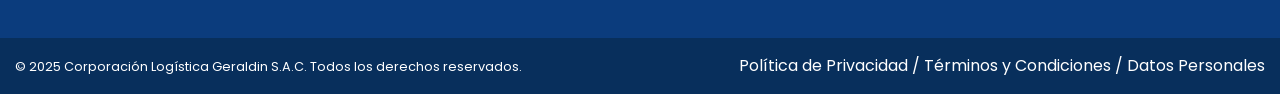
<file: logistica/contact.html>
<!DOCTYPE html>
<html lang="en">

<head>
    <meta charset="utf-8">
    <title>Corporación Logística Geraldin S.A.C.</title>
    <meta content="width=device-width, initial-scale=1.0" name="viewport">
    <meta content="Free HTML Templates" name="keywords">
    <meta content="Free HTML Templates" name="description">

    <!-- Favicon -->
    <link href="img/logo-web.png" rel="icon">

    <!-- Google Web Fonts -->
    <link rel="preconnect" href="https://fonts.gstatic.com">
    <link href="https://fonts.googleapis.com/css2?family=Poppins:wght@100;200;300;400;500;600;700;800;900&display=swap"
        rel="stylesheet">

    <!-- Font Awesome -->
    <link href="https://cdnjs.cloudflare.com/ajax/libs/font-awesome/5.10.0/css/all.min.css" rel="stylesheet">

    <!-- Libraries Stylesheet -->
    <link href="lib/owlcarousel/assets/owl.carousel.min.css" rel="stylesheet">

    <!-- Customized Bootstrap Stylesheet -->
    <link href="css/style.css" rel="stylesheet">
</head>

<body><!-- Topbar Start -->
<!-- TOPBAR MODERNO -->
<div class="topbar">
    <div class="topbar-container">

        <div class="topbar-left">
            <i class="fas fa-phone-alt"></i>
            <span>+51 01 719 9126</span>
        </div>

        <div class="topbar-center">
            <i class="fas fa-envelope"></i>
            <span>contacto@geraldin.com.pe</span>
        </div>

        <div class="topbar-right">
            <span>Av. Santa Cruz 327 – Miraflores</span>
        </div>

    </div>
</div>
<!-- Topbar End -->

<nav class="navbar navbar-expand-lg navbar-geral">

    <div class="container">

        <!-- LOGO -->
        <a href="index.html" class="navbar-brand logo-geral">
            <img src="img/LOGO DE LA EMPRESA.png" alt="Geraldin">
        </a>

        <!-- BOTÓN MOBILE -->
        <button type="button" class="navbar-toggler" data-toggle="collapse" data-target="#navbarCollapse">
            <span class="navbar-toggler-icon"></span>
        </button>

        <!-- MENÚ -->
        <div class="collapse navbar-collapse justify-content-end" id="navbarCollapse">

            <div class="navbar-nav align-items-center">

                <a href="index.html" class="nav-item nav-link active">Inicio</a>
                <a href="about.html" class="nav-item nav-link">Nosotros</a>

                <div class="nav-item dropdown">
                    <a href="#" class="nav-link dropdown-toggle" data-toggle="dropdown">
                        Soluciones
                    </a>
                    <div class="dropdown-menu">
                        <a href="#" class="dropdown-item">Transporte de carga</a>
                        <a href="#" class="dropdown-item">Paquetería y courier</a>
                        <a href="#" class="dropdown-item">Carga express</a>
                        <a href="#" class="dropdown-item">Transporte de personal</a>
                    </div>
                </div>
                <a href="contact.html" class="btn-cotizar">
                    Contacto
                </a>

            </div>
        </div>

    </div>
</nav>


    <!-- Header Start -->
<!-- HEADER CONTACTO START -->
<div class="hero-contacto">

    <!-- Imagen SOLO móvil -->
    <img src="img/contact.png" alt="Contacto logística" class="hero-contacto-img-mobile">

    <!-- Contenido desktop -->
    <div class="container hero-contacto-content">

        <div class="hero-contacto-texto">

            <h1>Contáctanos</h1>

            <p>
                Estamos listos para brindarte soluciones logísticas seguras y eficientes.
            </p>

        </div>

    </div>

</div>

<!-- HEADER CONTACTO END -->

    <!-- Header End -->


    <!-- Contact Start --><!-- CONTACTO START --><!-- CONTACTO START -->
    <section class="contacto-section">
    
        <div class="container">
    
            <!-- TITULO -->
            <div class="text-center mb-5">
    
                <h6 class="contacto-subtitulo">
                    CONTACTO
                </h6>
    
                <h2 class="contacto-titulo">
                    ¿Necesitas una cotización?
                </h2>
    
                <p class="contacto-descripcion">
                    Escríbenos y te responderemos a la brevedad
                </p>
    
            </div>
    
    
            <div class="row">
    
                <!-- IZQUIERDA INFO -->
                <div class="col-lg-5 mb-4">
    
                    <div class="contacto-info">
    
                        <h4>Información de contacto</h4>
    
                        <div class="contacto-item">
                            <span>📞</span>
                            <div>
                                <strong>Teléfono</strong>
                                <p>+51 01 719 9126</p>
                            </div>
                        </div>
    
                        <div class="contacto-item">
                            <span>✉️</span>
                            <div>
                                <strong>Correo</strong>
                                <p>contacto@geraldin.com.pe</p>
                            </div>
                        </div>
    
                        <div class="contacto-item">
                            <span>📍</span>
                            <div>
                                <strong>Dirección</strong>
                                <p>Av. Santa Cruz 327 – Miraflores</p>
                            </div>
                        </div>
    
                    </div>
    
                </div>
    
    
                <!-- FORMULARIO DERECHA -->
                <div class="col-lg-7">
    
                    <!-- SOLO AGREGAMOS action y method -->
                    <form class="contacto-form" action="mail/contact.php" method="POST">
    
                        <div class="row">
    
                            <div class="col-md-6 mb-3">
                                <input type="text" name="nombre" placeholder="Nombre completo" required>
                            </div>
    
                            <div class="col-md-6 mb-3">
                                <input type="email" name="correo" placeholder="Correo electrónico" required>
                            </div>
    
                        </div>
    
                        <div class="mb-3">
                            <input type="text" name="telefono" placeholder="Teléfono" required>
                        </div>
    
                        <div class="mb-3">
                            <textarea name="mensaje" rows="5" placeholder="Mensaje" required></textarea>
                        </div>
    
                        <button type="submit" class="contacto-btn">
                            Enviar Mensaje ✈
                        </button>
    
                    </form>
    
                </div>
    
            </div>
    
        </div>
    
    </section>
    <!-- CONTACTO END -->

<!-- CONTACTO END -->
    <!-- CONTACTO END -->

    <!-- Contact End -->

<!-- Blog Start -->
<!-- Footer Start --><!-- Footer Start -->
<div class="container-fluid footer-geraldin mt-5 py-5 px-sm-3 px-md-5">
    <div class="row pt-5">

        <!-- Empresa -->
        <div class="col-lg-4 col-md-6 mb-5">
            <div class="logo-box mb-3">
                <img src="img/LOGO DE LA EMPRESA.png" alt="Corporación Logística Geraldin SAC" class="logo-geraldin">
            </div>

            <p class="footer-text">
                Corporación Logística Geraldin S.A.C es una empresa peruana dedicada
                al transporte de carga, paquetería y soluciones logísticas a nivel
                local y nacional.
            </p>
        </div>

        <!-- Menú -->
        <div class="col-lg-2 col-md-6 mb-5">
            <h5 class="footer-title">Menú</h5>
            <ul class="footer-links">
                <li><a href="#">Inicio</a></li>
                <li><a href="#">Nosotros</a></li>
                <li><a href="#">soluciones</a></li>
                <li><a href="#">Contacto</a></li>
            </ul>
        </div>

        <!-- Servicios -->
        <div class="col-lg-3 col-md-6 mb-5">
            <h5 class="footer-title">Nuestros servicios</h5>
            <ul class="footer-links">
                <li>Transporte de Carga Pesada</li>
                <li>Transporte de Personal</li>
                <li>Paquetería y Courier</li>
                <li>Carga Express</li>
            </ul>
        </div>

        <!-- Contacto -->
        <div class="col-lg-3 col-md-6 mb-5">
            <h5 class="footer-title">Contacto</h5>

            <div class="d-flex align-items-center mb-3">
                <div class="footer-icon">
                    <i class="fa fa-phone-alt"></i>
                </div>
                <div class="ml-3">
                    <small class="footer-label">Atención al cliente</small>
                    <p class="footer-bold mb-0">+51 01 719 9126</p>
                </div>
            </div>

            <p class="footer-text mb-1">
                <strong>Correo:</strong> contacto@geraldin.com.pe
            </p>
            <p class="footer-text">
                <strong>Dirección:</strong> Av. Santa Cruz 327 – Miraflores
            </p>
        </div>

    </div>
</div>

<!-- Footer Bottom -->
<div class="container-fluid footer-bottom py-3">
    <div class="row">
        <div class="col-md-6 text-center text-md-left">
            <small>© 2025 Corporación Logística Geraldin S.A.C. Todos los derechos reservados.</small>
        </div>
        <div class="col-md-6 text-center text-md-right">
            <a href="#">Política de Privacidad</a> /
            <a href="#">Términos y Condiciones</a> /
            <a href="#">Datos Personales</a>
        </div>
    </div>
</div>
<!-- Footer End -->


<!-- Back to Top -->
<a href="#" class="btn btn-lg btn-primary back-to-top"><i class="fa fa-angle-double-up"></i></a>


<!-- JavaScript Libraries -->
<script src="https://code.jquery.com/jquery-3.4.1.min.js"></script>
<script src="https://stackpath.bootstrapcdn.com/bootstrap/4.4.1/js/bootstrap.bundle.min.js"></script>
<script src="lib/easing/easing.min.js"></script>
<script src="lib/waypoints/waypoints.min.js"></script>
<script src="lib/counterup/counterup.min.js"></script>
<script src="lib/owlcarousel/owl.carousel.min.js"></script>

<!-- Contact Javascript File -->
<script src="mail/jqBootstrapValidation.min.js"></script>
<script src="mail/contact.js"></script>

<!-- Template Javascript -->
<script src="js/main.js"></script>
</body>

</html>
</file>
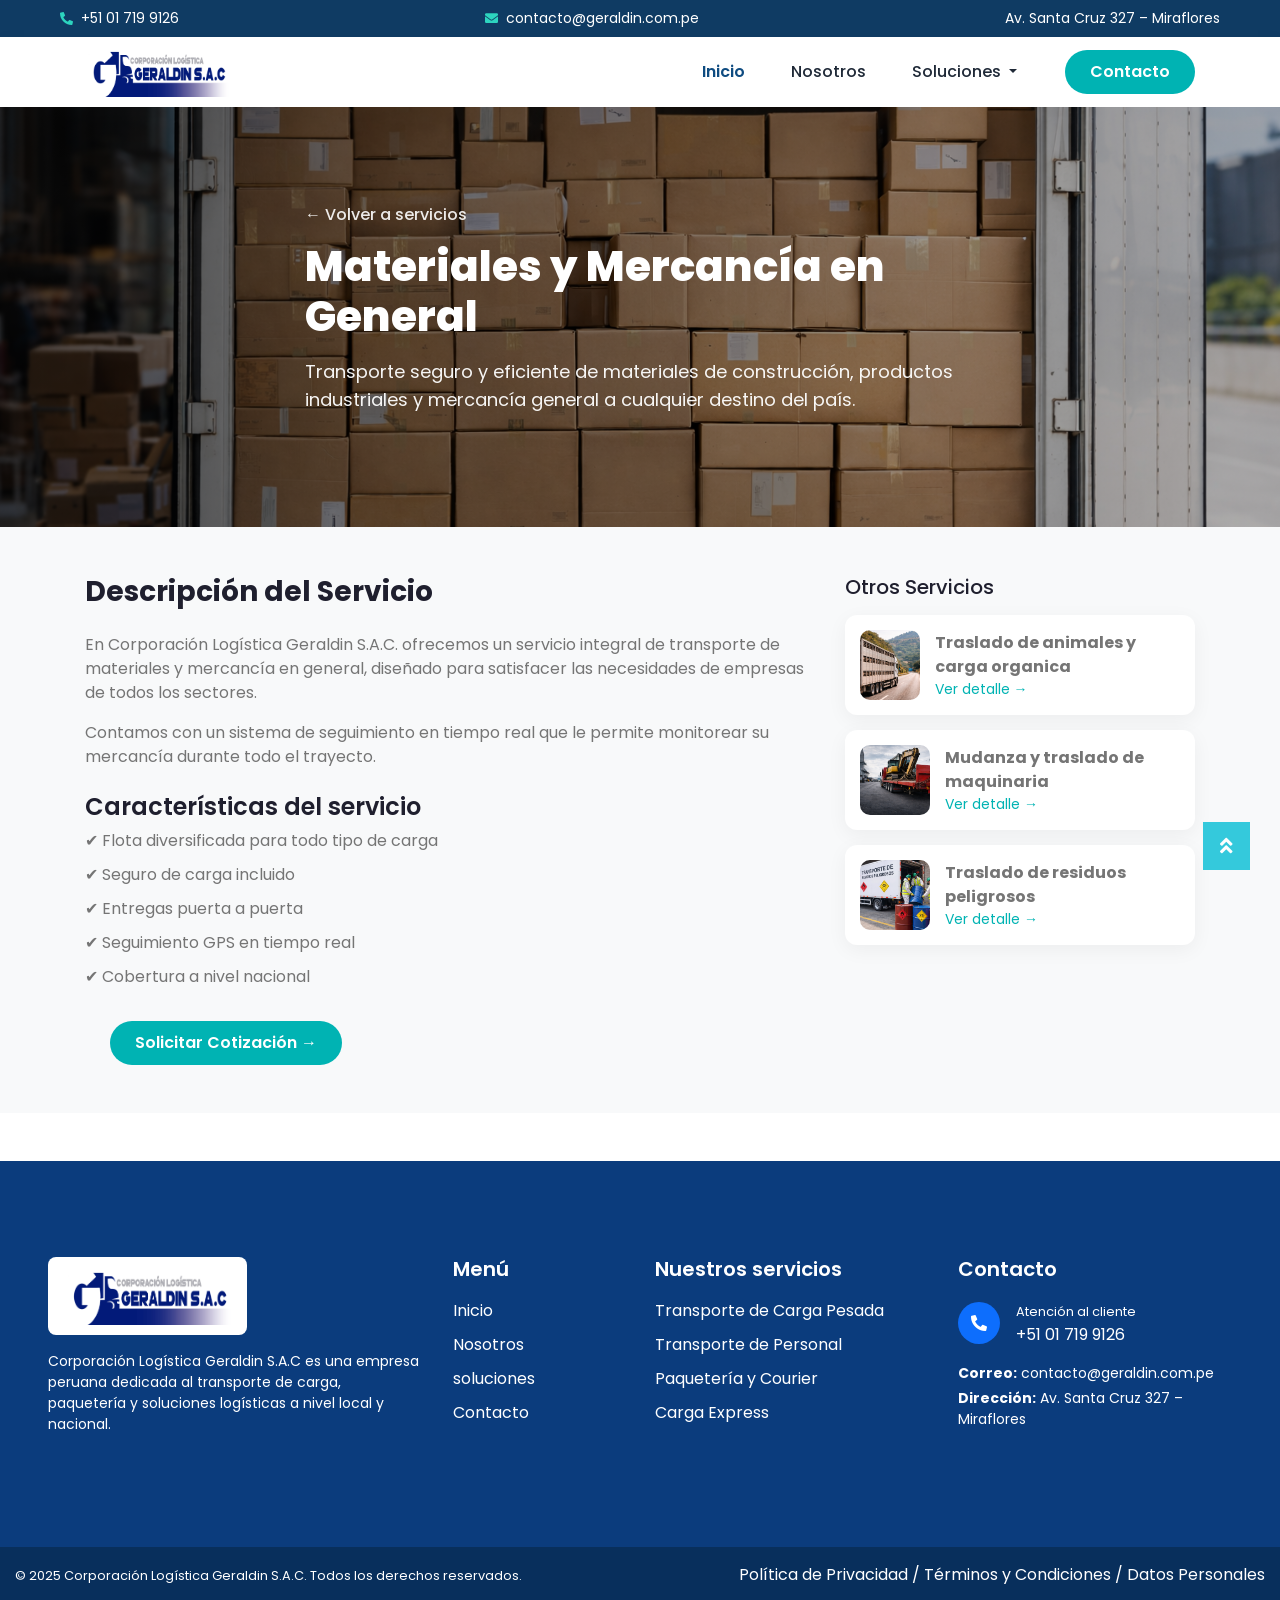
<file: logistica/Materiales.html>
<!DOCTYPE html>
<html lang="en">

<head>
    <meta charset="utf-8">
    <title>Corporación Logística Geraldin S.A.C.</title>
    <meta content="width=device-width, initial-scale=1.0" name="viewport">
    <meta content="Free HTML Templates" name="keywords">
    <meta content="Free HTML Templates" name="description">

    <!-- Favicon -->
    <link href="img/logo-web.png" rel="icon">

    <!-- Google Web Fonts -->
    <link rel="preconnect" href="https://fonts.gstatic.com">
    <link href="https://fonts.googleapis.com/css2?family=Poppins:wght@100;200;300;400;500;600;700;800;900&display=swap"
        rel="stylesheet">

    <!-- Font Awesome -->
    <link href="https://cdnjs.cloudflare.com/ajax/libs/font-awesome/5.10.0/css/all.min.css" rel="stylesheet">

    <!-- Libraries Stylesheet -->
    <link href="lib/owlcarousel/assets/owl.carousel.min.css" rel="stylesheet">

    <!-- Customized Bootstrap Stylesheet -->
    <link href="css/style.css" rel="stylesheet">




    
</head>

<body>
    <!-- Topbar Start -->
<!-- TOPBAR MODERNO -->
<div class="topbar">
    <div class="topbar-container">

        <div class="topbar-left">
            <i class="fas fa-phone-alt"></i>
            <span>+51 01 719 9126</span>
        </div>

        <div class="topbar-center">
            <i class="fas fa-envelope"></i>
            <span>contacto@geraldin.com.pe</span>
        </div>

        <div class="topbar-right">
            <span>Av. Santa Cruz 327 – Miraflores</span>
        </div>

    </div>
</div>
    <!-- Topbar End -->

<nav class="navbar navbar-expand-lg navbar-geral">

    <div class="container">

        <!-- LOGO -->
        <a href="index.html" class="navbar-brand logo-geral">
            <img src="img/LOGO DE LA EMPRESA.png" alt="Geraldin">
        </a>

        <!-- BOTÓN MOBILE -->
        <button type="button" class="navbar-toggler" data-toggle="collapse" data-target="#navbarCollapse">
            <span class="navbar-toggler-icon"></span>
        </button>

        <!-- MENÚ -->
        <div class="collapse navbar-collapse justify-content-end" id="navbarCollapse">
        
            <div class="navbar-nav align-items-center">
        
                <a href="index.html" class="nav-item nav-link active">Inicio</a>
                <a href="about.html" class="nav-item nav-link">Nosotros</a>
        
                <div class="nav-item dropdown">
                    <a href="#" class="nav-link dropdown-toggle" data-toggle="dropdown">
                        Soluciones
                    </a>
                    <div class="dropdown-menu">
                        <a href="Materiales.html" class="dropdown-item">Materiales y mercancías en general</a>
                        <a href="mudanza-traslado.html" class="dropdown-item">Mudanza y traslado de maquinaria
                        </a>
                        <a href="animales-carga.html" class="dropdown-item">Traslado de animales y carga orgánica
                        </a>
                        <a href="residuos.html" class="dropdown-item">Traslado de residuos peligrosos
                        </a>
                    </div>
                </div>
                <a href="contact.html" class="btn-cotizar">
                    Contacto
                </a>
        
            </div>
        </div>
        
        </div>
        </nav>
    <!-- Navbar End -->

<!-- HERO -->
<section class="hero-servicio hero-materiales">
    <div class="hero-overlay"></div>

    <div class="container hero-servicio-content">
        <a href="index.html" class="volver">← Volver a servicios</a>

        <h1>Materiales y Mercancía en General</h1>

        <p>
            Transporte seguro y eficiente de materiales de construcción,
            productos industriales y mercancía general a cualquier destino del país.
        </p>
    </div>
</section>


<!-- CONTENIDO -->
<section class="detalle-servicio py-5">
    <div class="container">
        <div class="row">

            <!-- COLUMNA IZQUIERDA -->
            <div class="col-lg-8">

                <h3 class="mb-4">Descripción del Servicio</h3>

                <p>
                    En Corporación Logística Geraldin S.A.C. ofrecemos un servicio integral
                    de transporte de materiales y mercancía en general, diseñado para satisfacer
                    las necesidades de empresas de todos los sectores.
                </p>

                <p>
                    Contamos con un sistema de seguimiento en tiempo real que le permite
                    monitorear su mercancía durante todo el trayecto.
                </p>

                <h4 class="mt-4">Características del servicio</h4>

                <ul class="lista-servicio">
                    <li>✔ Flota diversificada para todo tipo de carga</li>
                    <li>✔ Seguro de carga incluido</li>
                    <li>✔ Entregas puerta a puerta</li>
                    <li>✔ Seguimiento GPS en tiempo real</li>
                    <li>✔ Cobertura a nivel nacional</li>
                </ul>

                <a href="contact.html" class="btn-cotizar mt-3">Solicitar Cotización →</a>

            </div>


            <!-- SIDEBAR DERECHA -->
        <div class="col-lg-4">
        
            <h5 class="mb-3">Otros Servicios</h5>
        
            <div class="servicio-lateral">
                <img src="img/Traslado de animales y carga organica.png">
                <div>
                    <strong>Traslado de animales y carga organica</strong>
                    <a href="animales-carga.html">Ver detalle →</a>
                </div>
            </div>
        
            <div class="servicio-lateral">
                <img src="img/Mudanza y trazlado de Maquinaria.png">
                <div>
                    <strong>Mudanza y traslado de maquinaria</strong>
                    <a href="mudanza-traslado.html">Ver detalle →</a>
                </div>
            </div>
        
            <div class="servicio-lateral">
                <img src="img/Traslado de Residuos peligrosos.png">
                <div>
                    <strong>Traslado de residuos peligrosos</strong>
                    <a href="residuos.html">Ver detalle →</a>
                </div>
            </div>
        
        </div>

        </div>
    </div>
</section>

    <!-- Blog Start -->
<!-- Footer Start --><!-- Footer Start -->
<div class="container-fluid footer-geraldin mt-5 py-5 px-sm-3 px-md-5">
    <div class="row pt-5">

        <!-- Empresa -->
        <div class="col-lg-4 col-md-6 mb-5">
            <div class="logo-box mb-3">
                <img src="img/LOGO DE LA EMPRESA.png" alt="Corporación Logística Geraldin SAC" class="logo-geraldin">
            </div>

            <p class="footer-text">
                Corporación Logística Geraldin S.A.C es una empresa peruana dedicada
                al transporte de carga, paquetería y soluciones logísticas a nivel
                local y nacional.
            </p>
        </div>

        <!-- Menú -->
        <div class="col-lg-2 col-md-6 mb-5">
            <h5 class="footer-title">Menú</h5>
            <ul class="footer-links">
                <li><a href="#">Inicio</a></li>
                <li><a href="#">Nosotros</a></li>
                <li><a href="#">soluciones</a></li>
                <li><a href="#">Contacto</a></li>
            </ul>
        </div>

        <!-- Servicios -->
        <div class="col-lg-3 col-md-6 mb-5">
            <h5 class="footer-title">Nuestros servicios</h5>
            <ul class="footer-links">
                <li>Transporte de Carga Pesada</li>
                <li>Transporte de Personal</li>
                <li>Paquetería y Courier</li>
                <li>Carga Express</li>
            </ul>
        </div>

        <!-- Contacto -->
        <div class="col-lg-3 col-md-6 mb-5">
            <h5 class="footer-title">Contacto</h5>

            <div class="d-flex align-items-center mb-3">
                <div class="footer-icon">
                    <i class="fa fa-phone-alt"></i>
                </div>
                <div class="ml-3">
                    <small class="footer-label">Atención al cliente</small>
                    <p class="footer-bold mb-0">+51 01 719 9126</p>
                </div>
            </div>

            <p class="footer-text mb-1">
                <strong>Correo:</strong> contacto@geraldin.com.pe
            </p>
            <p class="footer-text">
                <strong>Dirección:</strong> Av. Santa Cruz 327 – Miraflores
            </p>
        </div>

    </div>
</div>

<!-- Footer Bottom -->
<div class="container-fluid footer-bottom py-3">
    <div class="row">
        <div class="col-md-6 text-center text-md-left">
            <small>© 2025 Corporación Logística Geraldin S.A.C. Todos los derechos reservados.</small>
        </div>
        <div class="col-md-6 text-center text-md-right">
            <a href="#">Política de Privacidad</a> /
            <a href="#">Términos y Condiciones</a> /
            <a href="#">Datos Personales</a>
        </div>
    </div>
</div>
<!-- Footer End -->


<!-- Back to Top -->
<a href="#" class="btn btn-lg btn-primary back-to-top"><i class="fa fa-angle-double-up"></i></a>


<!-- JavaScript Libraries -->
<script src="https://code.jquery.com/jquery-3.4.1.min.js"></script>
<script src="https://stackpath.bootstrapcdn.com/bootstrap/4.4.1/js/bootstrap.bundle.min.js"></script>
<script src="lib/easing/easing.min.js"></script>
<script src="lib/waypoints/waypoints.min.js"></script>
<script src="lib/counterup/counterup.min.js"></script>
<script src="lib/owlcarousel/owl.carousel.min.js"></script>

<!-- Contact Javascript File -->
<script src="mail/jqBootstrapValidation.min.js"></script>
<script src="mail/contact.js"></script>

<!-- Template Javascript -->
<script src="js/main.js"></script>
</body>

</html>
</file>
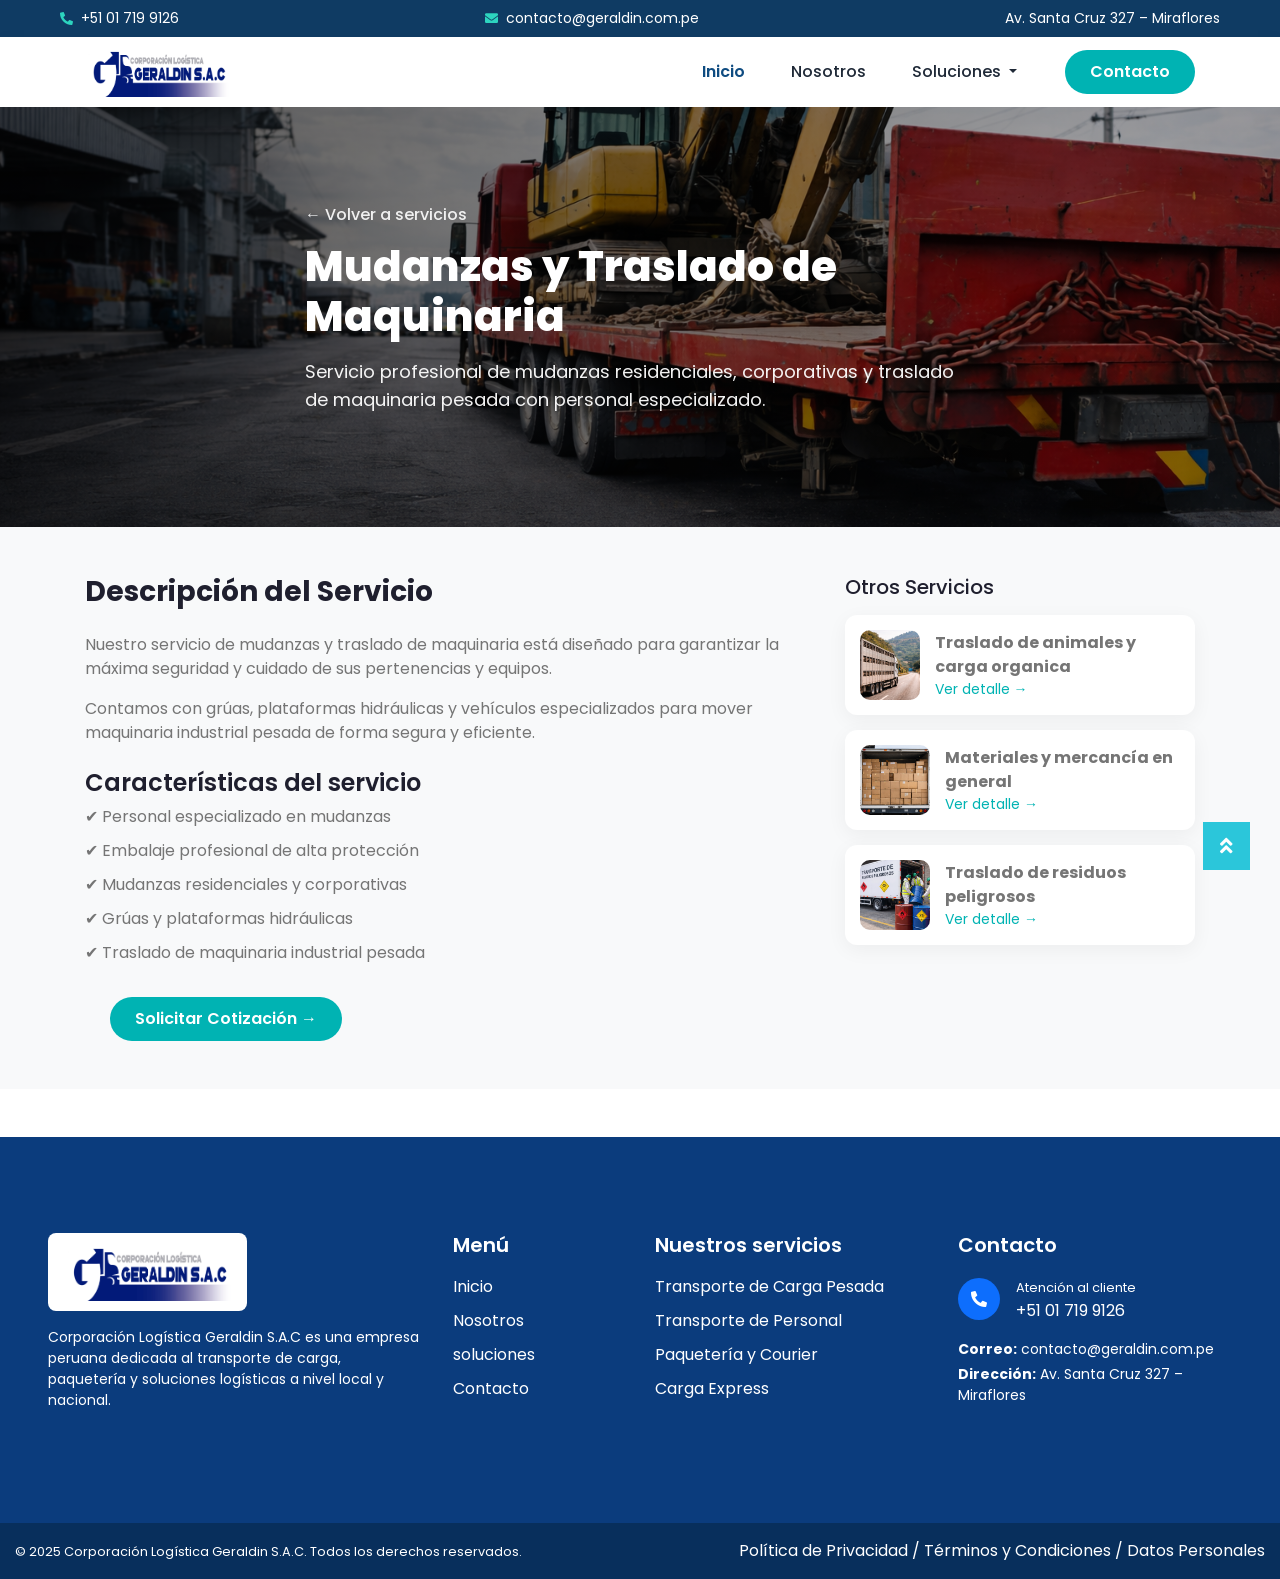
<file: logistica/mudanza-traslado.html>
<!DOCTYPE html>
<html lang="en">

<head>
    <meta charset="utf-8">
    <title>Corporación Logística Geraldin S.A.C.</title>
    <meta content="width=device-width, initial-scale=1.0" name="viewport">
    <meta content="Free HTML Templates" name="keywords">
    <meta content="Free HTML Templates" name="description">

    <!-- Favicon -->
    <link href="img/logo-web.png" rel="icon">

    <!-- Google Web Fonts -->
    <link rel="preconnect" href="https://fonts.gstatic.com">
    <link href="https://fonts.googleapis.com/css2?family=Poppins:wght@100;200;300;400;500;600;700;800;900&display=swap"
        rel="stylesheet">

    <!-- Font Awesome -->
    <link href="https://cdnjs.cloudflare.com/ajax/libs/font-awesome/5.10.0/css/all.min.css" rel="stylesheet">

    <!-- Libraries Stylesheet -->
    <link href="lib/owlcarousel/assets/owl.carousel.min.css" rel="stylesheet">

    <!-- Customized Bootstrap Stylesheet -->
    <link href="css/style.css" rel="stylesheet">
</head>

<body>
    <!-- Topbar Start -->
    <!-- TOPBAR MODERNO -->
    <div class="topbar">
        <div class="topbar-container">

            <div class="topbar-left">
                <i class="fas fa-phone-alt"></i>
                <span>+51 01 719 9126</span>
            </div>

            <div class="topbar-center">
                <i class="fas fa-envelope"></i>
                <span>contacto@geraldin.com.pe</span>
            </div>

            <div class="topbar-right">
                <span>Av. Santa Cruz 327 – Miraflores</span>
            </div>

        </div>
    </div>
    <!-- Topbar End -->

    <nav class="navbar navbar-expand-lg navbar-geral">

        <div class="container">

            <!-- LOGO -->
            <a href="index.html" class="navbar-brand logo-geral">
                <img src="img/LOGO DE LA EMPRESA.png" alt="Geraldin">
            </a>

            <!-- BOTÓN MOBILE -->
            <button type="button" class="navbar-toggler" data-toggle="collapse" data-target="#navbarCollapse">
                <span class="navbar-toggler-icon"></span>
            </button>

            <!-- MENÚ -->
        <div class="collapse navbar-collapse justify-content-end" id="navbarCollapse">
        
            <div class="navbar-nav align-items-center">
        
                <a href="index.html" class="nav-item nav-link active">Inicio</a>
                <a href="about.html" class="nav-item nav-link">Nosotros</a>
        
                <div class="nav-item dropdown">
                    <a href="#" class="nav-link dropdown-toggle" data-toggle="dropdown">
                        Soluciones
                    </a>
                    <div class="dropdown-menu">
                        <a href="Materiales.html" class="dropdown-item">Materiales y mercancías en general</a>
                        <a href="mudanza-traslado.html" class="dropdown-item">Mudanza y traslado de maquinaria
                        </a>
                        <a href="animales-carga.html" class="dropdown-item">Traslado de animales y carga orgánica
                        </a>
                        <a href="residuos.html" class="dropdown-item">Traslado de residuos peligrosos
                        </a>
                    </div>
                </div>
                <a href="contact.html" class="btn-cotizar">
                    Contacto
                </a>
        
            </div>
        </div>
        
        </div>
        </nav>

    <!-- Navbar End -->

    <!-- HERO --><!-- HERO -->
    <section class="hero-servicio hero-mudanza">
        <div class="hero-overlay"></div>
    
        <div class="container hero-servicio-content">
            <a href="index.html" class="volver">← Volver a servicios</a>
    
            <h1>Mudanzas y Traslado de Maquinaria</h1>
    
            <p>
                Servicio profesional de mudanzas residenciales, corporativas
                y traslado de maquinaria pesada con personal especializado.
            </p>
        </div>
    </section>
    
    
    <!-- CONTENIDO -->
    <section class="detalle-servicio py-5">
        <div class="container">
            <div class="row">
    
                <!-- COLUMNA IZQUIERDA -->
                <div class="col-lg-8">
    
                    <h3 class="mb-4">Descripción del Servicio</h3>
    
                    <p>
                        Nuestro servicio de mudanzas y traslado de maquinaria
                        está diseñado para garantizar la máxima seguridad y cuidado
                        de sus pertenencias y equipos.
                    </p>
    
                    <p>
                        Contamos con grúas, plataformas hidráulicas y vehículos
                        especializados para mover maquinaria industrial pesada
                        de forma segura y eficiente.
                    </p>
    
                    <h4 class="mt-4">Características del servicio</h4>
    
                    <ul class="lista-servicio">
                        <li>✔ Personal especializado en mudanzas</li>
                        <li>✔ Embalaje profesional de alta protección</li>
                        <li>✔ Mudanzas residenciales y corporativas</li>
                        <li>✔ Grúas y plataformas hidráulicas</li>
                        <li>✔ Traslado de maquinaria industrial pesada</li>
                    </ul>
    
                    <a href="#" class="btn-cotizar mt-3">Solicitar Cotización →</a>
    
                </div>
    
    
                <!-- SIDEBAR DERECHA -->
            <div class="col-lg-4">
            
                <h5 class="mb-3">Otros Servicios</h5>
            
                <div class="servicio-lateral">
                    <img src="img/Traslado de animales y carga organica.png">
                    <div>
                        <strong>Traslado de animales y carga organica</strong>
                        <a href="animales-carga.html">Ver detalle →</a>
                    </div>
                </div>
            
                <div class="servicio-lateral">
                    <img src="img/Materiales y mercancías en general.png">
                    <div>
                        <strong>Materiales y mercancía en general</strong>
                        <a href="Materiales.html">Ver detalle →</a>
                    </div>
                </div>
            
                <div class="servicio-lateral">
                    <img src="img/Traslado de Residuos peligrosos.png">
                    <div>
                        <strong>Traslado de residuos peligrosos</strong>
                        <a href="residuos.html">Ver detalle →</a>
                    </div>
                </div>
            
            </div>
    
            </div>
        </div>
    </section>


    <!-- Blog Start -->
    <!-- Footer Start --><!-- Footer Start -->
    <div class="container-fluid footer-geraldin mt-5 py-5 px-sm-3 px-md-5">
        <div class="row pt-5">

            <!-- Empresa -->
            <div class="col-lg-4 col-md-6 mb-5">
                <div class="logo-box mb-3">
                    <img src="img/LOGO DE LA EMPRESA.png" alt="Corporación Logística Geraldin SAC"
                        class="logo-geraldin">
                </div>

                <p class="footer-text">
                    Corporación Logística Geraldin S.A.C es una empresa peruana dedicada
                    al transporte de carga, paquetería y soluciones logísticas a nivel
                    local y nacional.
                </p>
            </div>

            <!-- Menú -->
            <div class="col-lg-2 col-md-6 mb-5">
                <h5 class="footer-title">Menú</h5>
                <ul class="footer-links">
                    <li><a href="#">Inicio</a></li>
                    <li><a href="#">Nosotros</a></li>
                    <li><a href="#">soluciones</a></li>
                    <li><a href="#">Contacto</a></li>
                </ul>
            </div>

            <!-- Servicios -->
            <div class="col-lg-3 col-md-6 mb-5">
                <h5 class="footer-title">Nuestros servicios</h5>
                <ul class="footer-links">
                    <li>Transporte de Carga Pesada</li>
                    <li>Transporte de Personal</li>
                    <li>Paquetería y Courier</li>
                    <li>Carga Express</li>
                </ul>
            </div>

            <!-- Contacto -->
            <div class="col-lg-3 col-md-6 mb-5">
                <h5 class="footer-title">Contacto</h5>

                <div class="d-flex align-items-center mb-3">
                    <div class="footer-icon">
                        <i class="fa fa-phone-alt"></i>
                    </div>
                    <div class="ml-3">
                        <small class="footer-label">Atención al cliente</small>
                        <p class="footer-bold mb-0">+51 01 719 9126</p>
                    </div>
                </div>

                <p class="footer-text mb-1">
                    <strong>Correo:</strong> contacto@geraldin.com.pe
                </p>
                <p class="footer-text">
                    <strong>Dirección:</strong> Av. Santa Cruz 327 – Miraflores
                </p>
            </div>

        </div>
    </div>

    <!-- Footer Bottom -->
    <div class="container-fluid footer-bottom py-3">
        <div class="row">
            <div class="col-md-6 text-center text-md-left">
                <small>© 2025 Corporación Logística Geraldin S.A.C. Todos los derechos reservados.</small>
            </div>
            <div class="col-md-6 text-center text-md-right">
                <a href="#">Política de Privacidad</a> /
                <a href="#">Términos y Condiciones</a> /
                <a href="#">Datos Personales</a>
            </div>
        </div>
    </div>
    <!-- Footer End -->


    <!-- Back to Top -->
    <a href="#" class="btn btn-lg btn-primary back-to-top"><i class="fa fa-angle-double-up"></i></a>


    <!-- JavaScript Libraries -->
    <script src="https://code.jquery.com/jquery-3.4.1.min.js"></script>
    <script src="https://stackpath.bootstrapcdn.com/bootstrap/4.4.1/js/bootstrap.bundle.min.js"></script>
    <script src="lib/easing/easing.min.js"></script>
    <script src="lib/waypoints/waypoints.min.js"></script>
    <script src="lib/counterup/counterup.min.js"></script>
    <script src="lib/owlcarousel/owl.carousel.min.js"></script>

    <!-- Contact Javascript File -->
    <script src="mail/jqBootstrapValidation.min.js"></script>
    <script src="mail/contact.js"></script>

    <!-- Template Javascript -->
    <script src="js/main.js"></script>
</body>

</html>
</file>
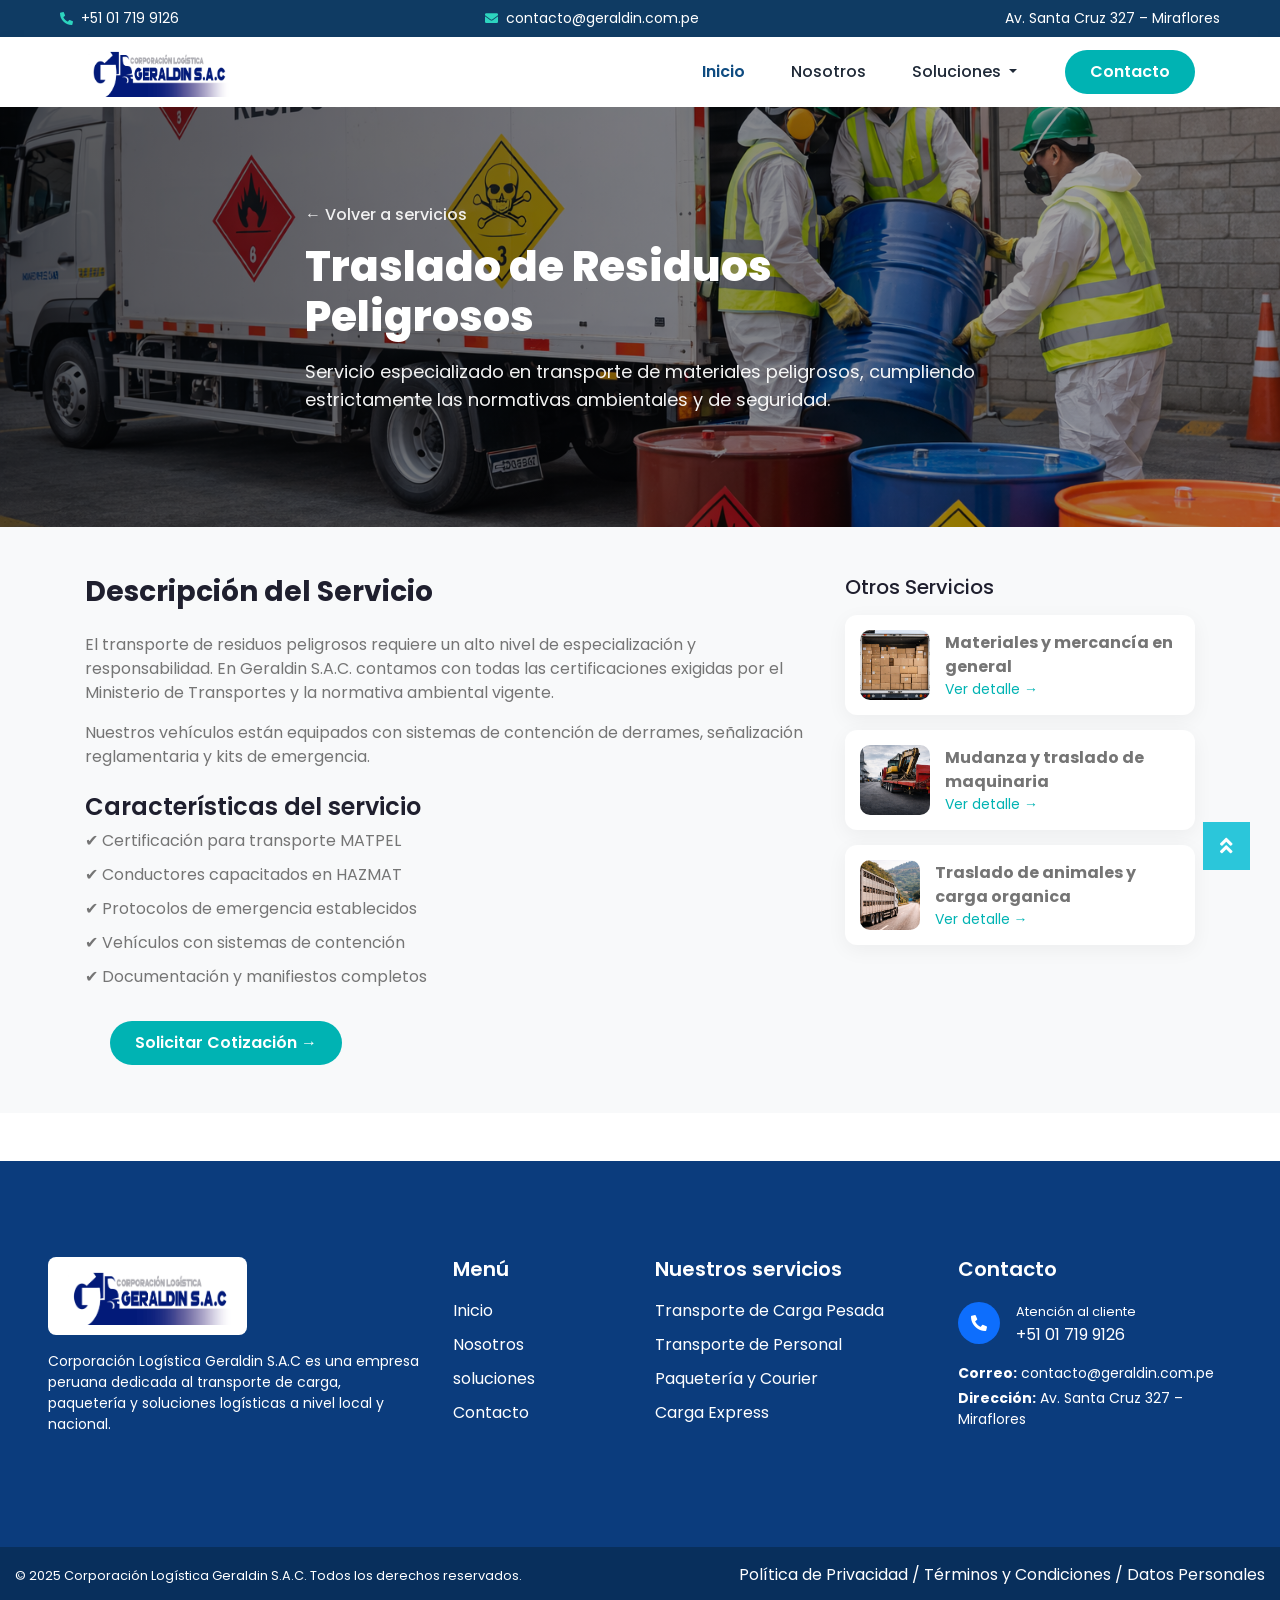
<file: logistica/residuos.html>
<!DOCTYPE html>
<html lang="en">

<head>
    <meta charset="utf-8">
    <title>Corporación Logística Geraldin S.A.C.</title>
    <meta content="width=device-width, initial-scale=1.0" name="viewport">
    <meta content="Free HTML Templates" name="keywords">
    <meta content="Free HTML Templates" name="description">

    <!-- Favicon -->
    <link href="img/logo-web.png" rel="icon">

    <!-- Google Web Fonts -->
    <link rel="preconnect" href="https://fonts.gstatic.com">
    <link href="https://fonts.googleapis.com/css2?family=Poppins:wght@100;200;300;400;500;600;700;800;900&display=swap"
        rel="stylesheet">

    <!-- Font Awesome -->
    <link href="https://cdnjs.cloudflare.com/ajax/libs/font-awesome/5.10.0/css/all.min.css" rel="stylesheet">

    <!-- Libraries Stylesheet -->
    <link href="lib/owlcarousel/assets/owl.carousel.min.css" rel="stylesheet">

    <!-- Customized Bootstrap Stylesheet -->
    <link href="css/style.css" rel="stylesheet">
</head>
<body>
    <!-- Topbar Start -->
    <!-- TOPBAR MODERNO -->
    <div class="topbar">
        <div class="topbar-container">

            <div class="topbar-left">
                <i class="fas fa-phone-alt"></i>
                <span>+51 01 719 9126</span>
            </div>

            <div class="topbar-center">
                <i class="fas fa-envelope"></i>
                <span>contacto@geraldin.com.pe</span>
            </div>

            <div class="topbar-right">
                <span>Av. Santa Cruz 327 – Miraflores</span>
            </div>

        </div>
    </div>
    <!-- Topbar End -->

    <nav class="navbar navbar-expand-lg navbar-geral">

        <div class="container">

            <!-- LOGO -->
            <a href="index.html" class="navbar-brand logo-geral">
                <img src="img/LOGO DE LA EMPRESA.png" alt="Geraldin">
            </a>

            <!-- BOTÓN MOBILE -->
            <button type="button" class="navbar-toggler" data-toggle="collapse" data-target="#navbarCollapse">
                <span class="navbar-toggler-icon"></span>
            </button>

            <!-- MENÚ -->
            <div class="collapse navbar-collapse justify-content-end" id="navbarCollapse">
            
                <div class="navbar-nav align-items-center">
            
                    <a href="index.html" class="nav-item nav-link active">Inicio</a>
                    <a href="about.html" class="nav-item nav-link">Nosotros</a>
            
                    <div class="nav-item dropdown">
                        <a href="#" class="nav-link dropdown-toggle" data-toggle="dropdown">
                            Soluciones
                        </a>
                        <div class="dropdown-menu">
                            <a href="Materiales.html" class="dropdown-item">Materiales y mercancías en general</a>
                            <a href="mudanza-traslado.html" class="dropdown-item">Mudanza y traslado de maquinaria
                            </a>
                            <a href="animales-carga.html" class="dropdown-item">Traslado de animales y carga orgánica
                            </a>
                            <a href="residuos.html" class="dropdown-item">Traslado de residuos peligrosos
                            </a>
                        </div>
                    </div>
                    <a href="contact.html" class="btn-cotizar">
                        Contacto
                    </a>
            
                </div>
            </div>
            
            </div>
            </nav>

    <!-- Navbar End -->
<!-- HERO -->
<section class="hero-servicio hero-residuos">
    <div class="hero-overlay"></div>

    <div class="container hero-servicio-content">
        <a href="index.html" class="volver">← Volver a servicios</a>

        <h1>Traslado de Residuos Peligrosos</h1>

        <p>
            Servicio especializado en transporte de materiales peligrosos,
            cumpliendo estrictamente las normativas ambientales y de seguridad.
        </p>
    </div>
</section>


<!-- CONTENIDO -->
<section class="detalle-servicio py-5">
    <div class="container">
        <div class="row">

            <!-- IZQUIERDA -->
            <div class="col-lg-8">

                <h3 class="mb-4">Descripción del Servicio</h3>

                <p>
                    El transporte de residuos peligrosos requiere un alto nivel
                    de especialización y responsabilidad. En Geraldin S.A.C.
                    contamos con todas las certificaciones exigidas por el
                    Ministerio de Transportes y la normativa ambiental vigente.
                </p>

                <p>
                    Nuestros vehículos están equipados con sistemas de contención
                    de derrames, señalización reglamentaria y kits de emergencia.
                </p>

                <h4 class="mt-4">Características del servicio</h4>

                <ul class="lista-servicio">
                    <li>✔ Certificación para transporte MATPEL</li>
                    <li>✔ Conductores capacitados en HAZMAT</li>
                    <li>✔ Protocolos de emergencia establecidos</li>
                    <li>✔ Vehículos con sistemas de contención</li>
                    <li>✔ Documentación y manifiestos completos</li>
                </ul>

                <a href="#" class="btn-cotizar mt-3">Solicitar Cotización →</a>

            </div>


            <!-- SIDEBAR -->
        <div class="col-lg-4">
        
            <h5 class="mb-3">Otros Servicios</h5>
        
            <div class="servicio-lateral">
                <img src="img/Materiales y mercancías en general.png">
                <div>
                    <strong>Materiales y mercancía en general</strong>
                    <a href="animales-carga.html">Ver detalle →</a>
                </div>
            </div>
        
            <div class="servicio-lateral">
                <img src="img/Mudanza y trazlado de Maquinaria.png">
                <div>
                    <strong>Mudanza y traslado de maquinaria</strong>
                    <a href="mudanza-traslado.html">Ver detalle →</a>
                </div>
            </div>
        
            <div class="servicio-lateral">
                <img src="img/Traslado de animales y carga organica.png">
                <div>
                    <strong>Traslado de animales y carga organica</strong>
                    <a href="animales-carga.html">Ver detalle →</a>
                </div>
            </div>
        
        </div>

        </div>
    </div>
</section>


    <!-- Blog Start -->
    <!-- Footer Start --><!-- Footer Start -->
    <div class="container-fluid footer-geraldin mt-5 py-5 px-sm-3 px-md-5">
        <div class="row pt-5">

            <!-- Empresa -->
            <div class="col-lg-4 col-md-6 mb-5">
                <div class="logo-box mb-3">
                    <img src="img/LOGO DE LA EMPRESA.png" alt="Corporación Logística Geraldin SAC"
                        class="logo-geraldin">
                </div>

                <p class="footer-text">
                    Corporación Logística Geraldin S.A.C es una empresa peruana dedicada
                    al transporte de carga, paquetería y soluciones logísticas a nivel
                    local y nacional.
                </p>
            </div>

            <!-- Menú -->
            <div class="col-lg-2 col-md-6 mb-5">
                <h5 class="footer-title">Menú</h5>
                <ul class="footer-links">
                    <li><a href="#">Inicio</a></li>
                    <li><a href="#">Nosotros</a></li>
                    <li><a href="#">soluciones</a></li>
                    <li><a href="#">Contacto</a></li>
                </ul>
            </div>

            <!-- Servicios -->
            <div class="col-lg-3 col-md-6 mb-5">
                <h5 class="footer-title">Nuestros servicios</h5>
                <ul class="footer-links">
                    <li>Transporte de Carga Pesada</li>
                    <li>Transporte de Personal</li>
                    <li>Paquetería y Courier</li>
                    <li>Carga Express</li>
                </ul>
            </div>

            <!-- Contacto -->
            <div class="col-lg-3 col-md-6 mb-5">
                <h5 class="footer-title">Contacto</h5>

                <div class="d-flex align-items-center mb-3">
                    <div class="footer-icon">
                        <i class="fa fa-phone-alt"></i>
                    </div>
                    <div class="ml-3">
                        <small class="footer-label">Atención al cliente</small>
                        <p class="footer-bold mb-0">+51 01 719 9126</p>
                    </div>
                </div>

                <p class="footer-text mb-1">
                    <strong>Correo:</strong> contacto@geraldin.com.pe
                </p>
                <p class="footer-text">
                    <strong>Dirección:</strong> Av. Santa Cruz 327 – Miraflores
                </p>
            </div>

        </div>
    </div>

    <!-- Footer Bottom -->
    <div class="container-fluid footer-bottom py-3">
        <div class="row">
            <div class="col-md-6 text-center text-md-left">
                <small>© 2025 Corporación Logística Geraldin S.A.C. Todos los derechos reservados.</small>
            </div>
            <div class="col-md-6 text-center text-md-right">
                <a href="#">Política de Privacidad</a> /
                <a href="#">Términos y Condiciones</a> /
                <a href="#">Datos Personales</a>
            </div>
        </div>
    </div>
    <!-- Footer End -->


    <!-- Back to Top -->
    <a href="#" class="btn btn-lg btn-primary back-to-top"><i class="fa fa-angle-double-up"></i></a>


    <!-- JavaScript Libraries -->
    <script src="https://code.jquery.com/jquery-3.4.1.min.js"></script>
    <script src="https://stackpath.bootstrapcdn.com/bootstrap/4.4.1/js/bootstrap.bundle.min.js"></script>
    <script src="lib/easing/easing.min.js"></script>
    <script src="lib/waypoints/waypoints.min.js"></script>
    <script src="lib/counterup/counterup.min.js"></script>
    <script src="lib/owlcarousel/owl.carousel.min.js"></script>

    <!-- Contact Javascript File -->
    <script src="mail/jqBootstrapValidation.min.js"></script>
    <script src="mail/contact.js"></script>

    <!-- Template Javascript -->
    <script src="js/main.js"></script>
</body>

</html>
</file>
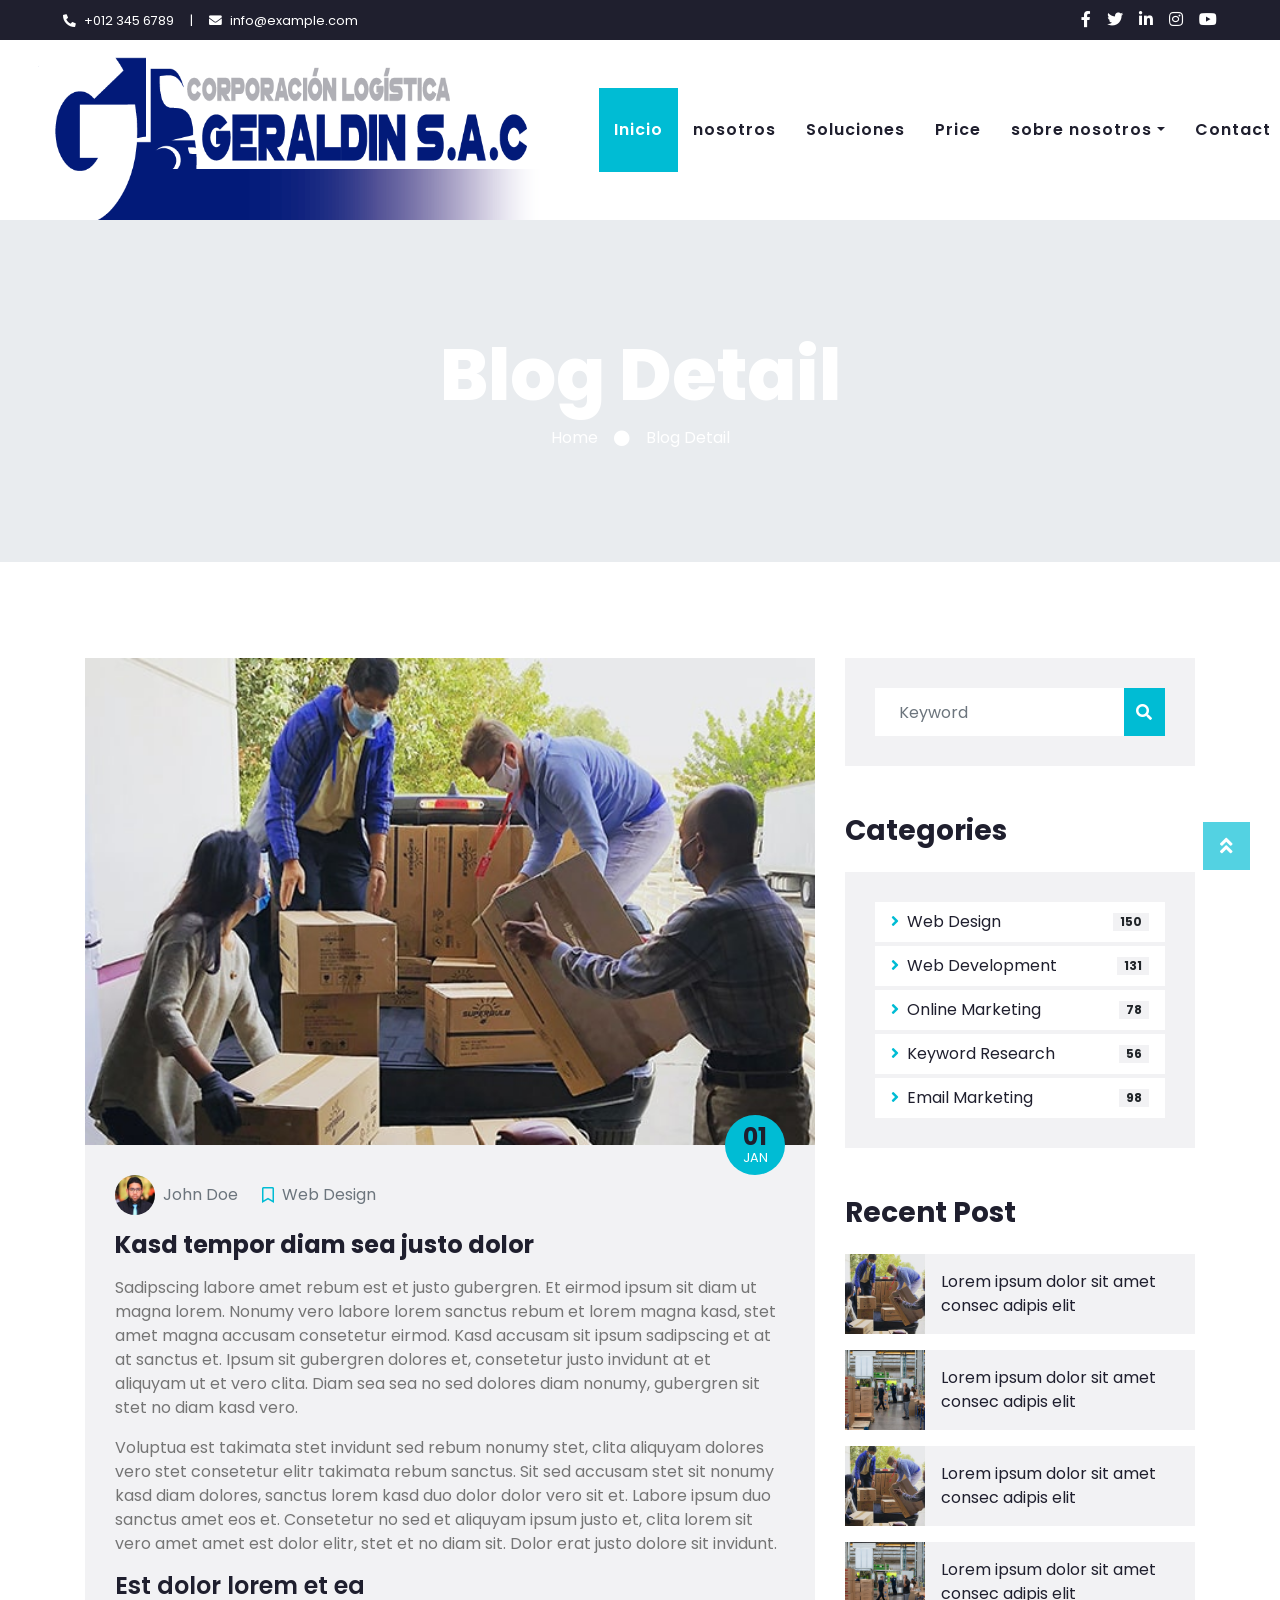
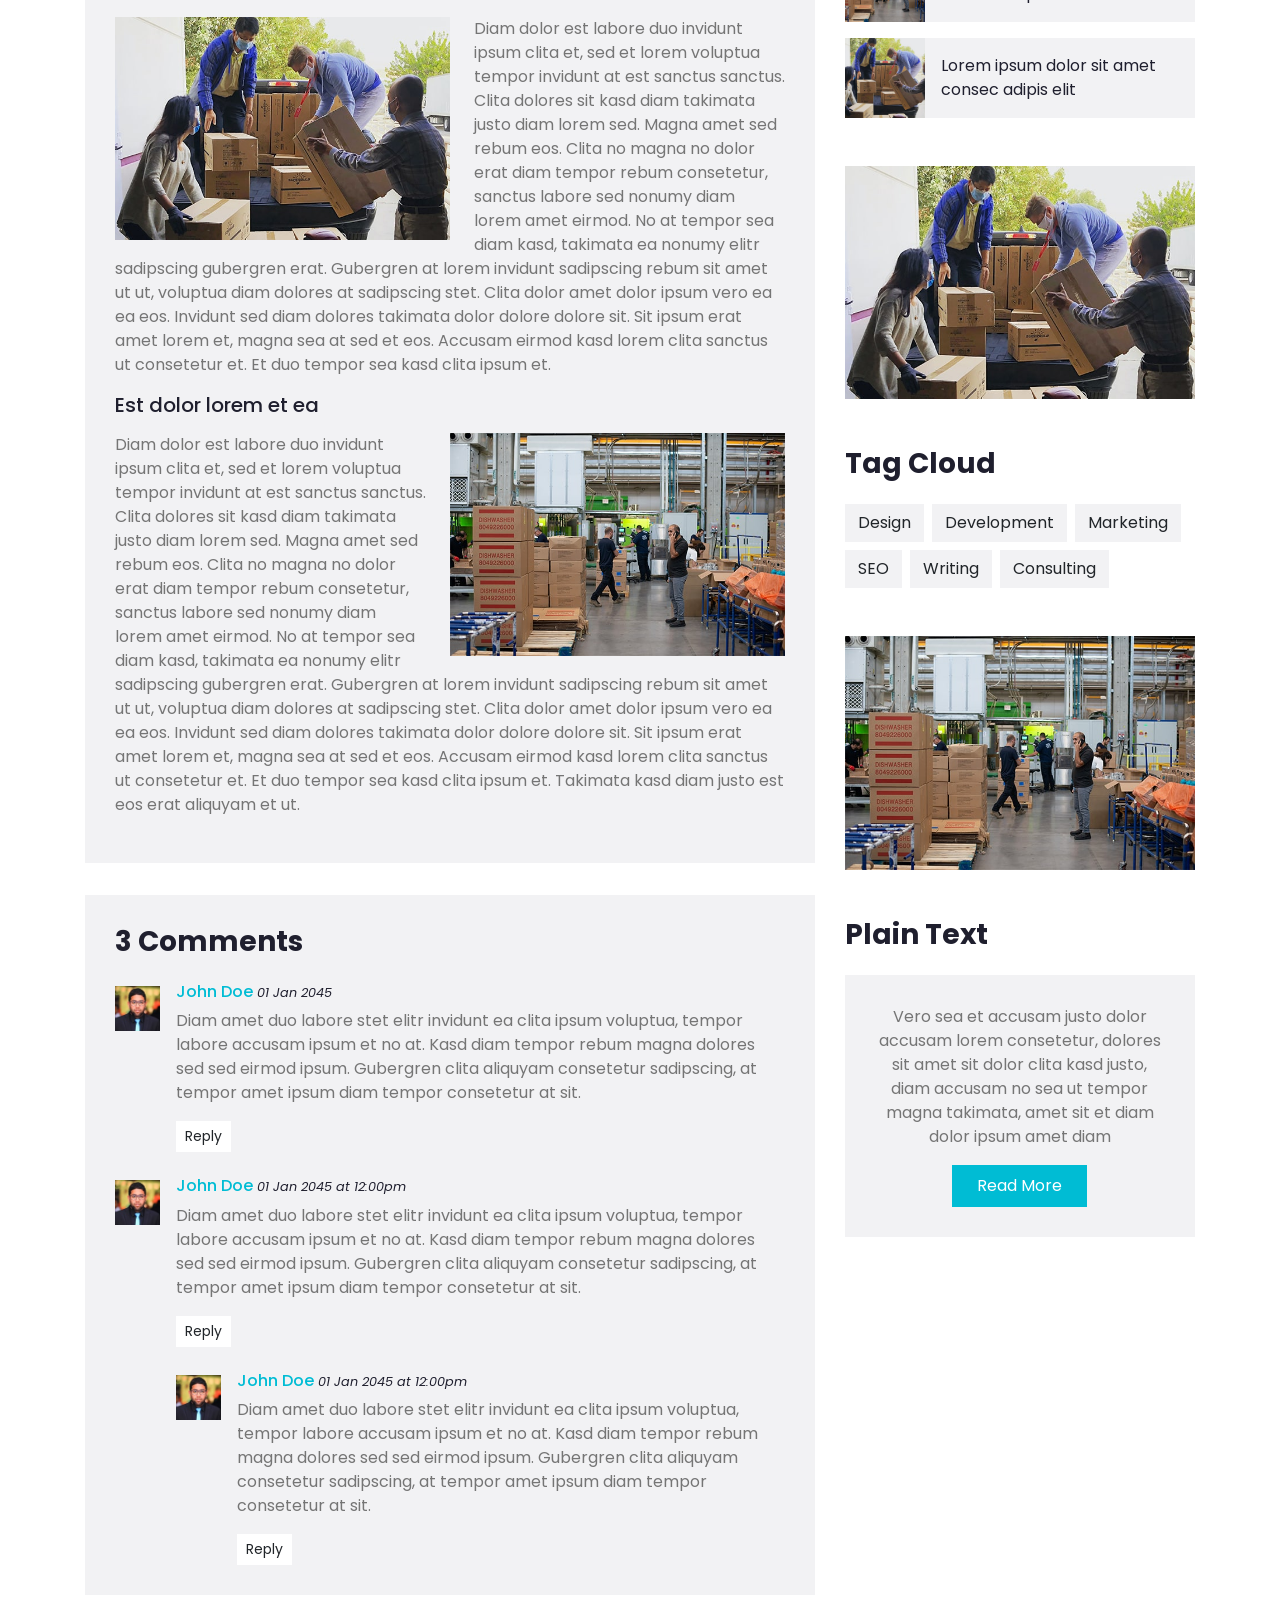
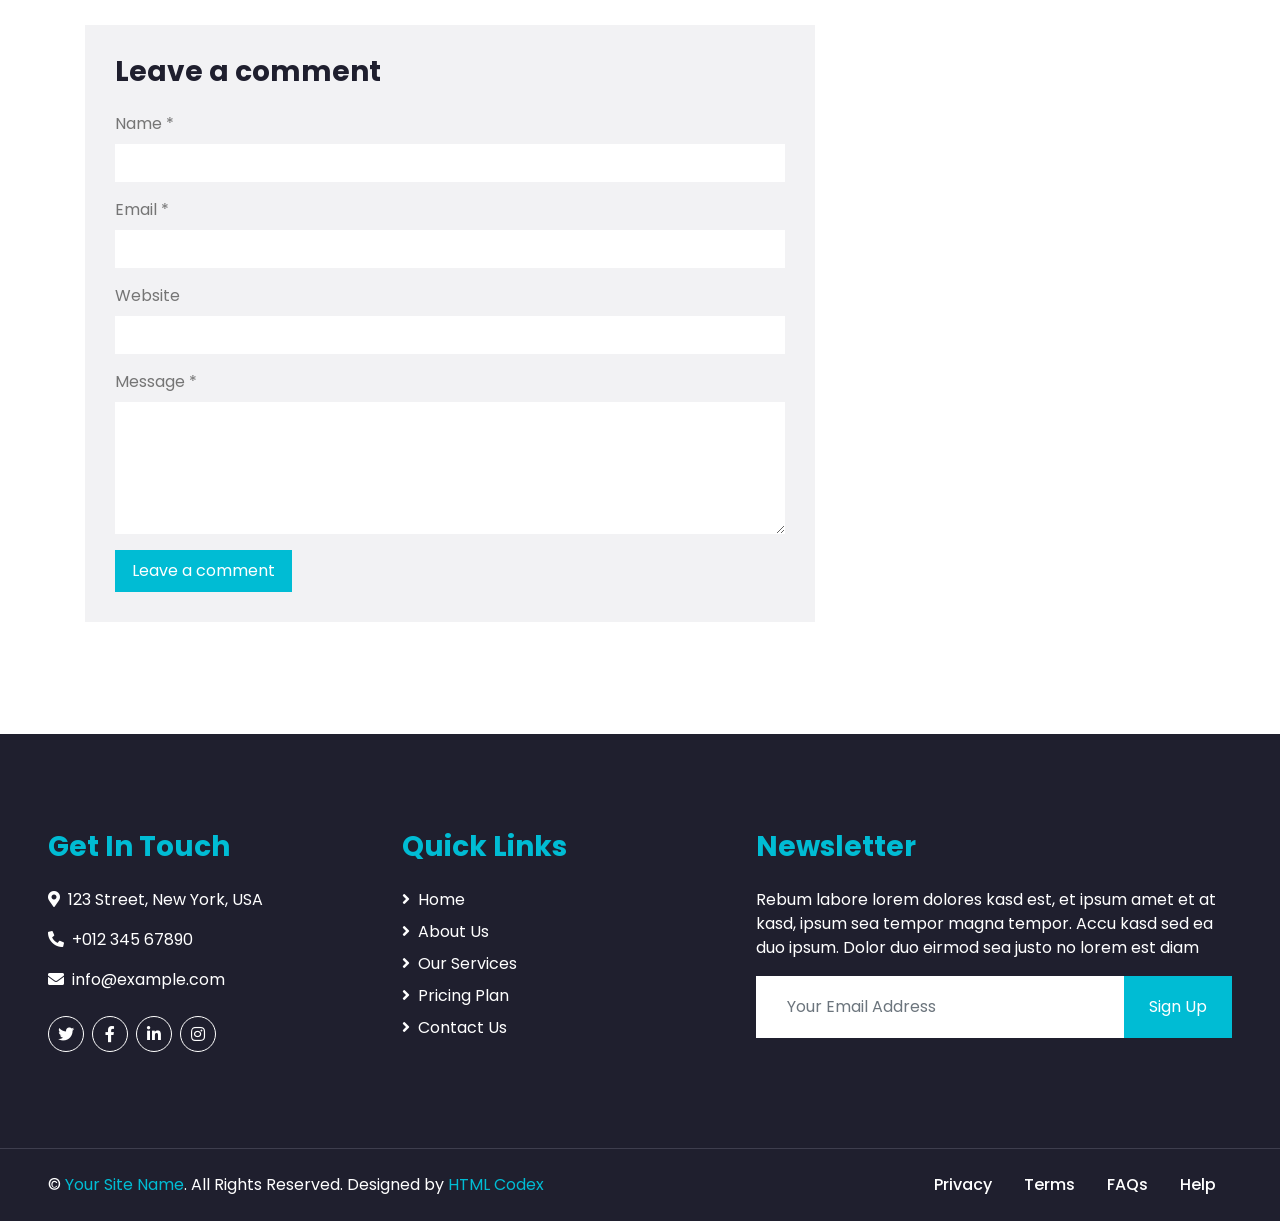
<file: logistica/single.html>
<!DOCTYPE html>
<html lang="en">

<head>
    <meta charset="utf-8">
    <title>Corporación Logística Geraldin S.A.C.</title>
    <meta content="width=device-width, initial-scale=1.0" name="viewport">
    <meta content="Free HTML Templates" name="keywords">
    <meta content="Free HTML Templates" name="description">

    <!-- Favicon -->
    <link href="img/favicon.ico" rel="icon">

    <!-- Google Web Fonts -->
    <link rel="preconnect" href="https://fonts.gstatic.com">
    <link href="https://fonts.googleapis.com/css2?family=Poppins:wght@100;200;300;400;500;600;700;800;900&display=swap" rel="stylesheet">

    <!-- Font Awesome -->
    <link href="https://cdnjs.cloudflare.com/ajax/libs/font-awesome/5.10.0/css/all.min.css" rel="stylesheet">

    <!-- Libraries Stylesheet -->
    <link href="lib/owlcarousel/assets/owl.carousel.min.css" rel="stylesheet">

    <!-- Customized Bootstrap Stylesheet -->
    <link href="css/style.css" rel="stylesheet">
</head>

<body>
    <!-- Topbar Start -->
    <div class="container-fluid bg-dark">
        <div class="row py-2 px-lg-5">
            <div class="col-lg-6 text-center text-lg-left mb-2 mb-lg-0">
                <div class="d-inline-flex align-items-center text-white">
                    <small><i class="fa fa-phone-alt mr-2"></i>+012 345 6789</small>
                    <small class="px-3">|</small>
                    <small><i class="fa fa-envelope mr-2"></i>info@example.com</small>
                </div>
            </div>
            <div class="col-lg-6 text-center text-lg-right">
                <div class="d-inline-flex align-items-center">
                    <a class="text-white px-2" href="">
                        <i class="fab fa-facebook-f"></i>
                    </a>
                    <a class="text-white px-2" href="">
                        <i class="fab fa-twitter"></i>
                    </a>
                    <a class="text-white px-2" href="">
                        <i class="fab fa-linkedin-in"></i>
                    </a>
                    <a class="text-white px-2" href="">
                        <i class="fab fa-instagram"></i>
                    </a>
                    <a class="text-white pl-2" href="">
                        <i class="fab fa-youtube"></i>
                    </a>
                </div>
            </div>
        </div>
    </div>
    <!-- Topbar End -->


    <!-- Navbar Start -->
    <div class="container-fluid p-0">
        <nav class="navbar navbar-expand-lg bg-light navbar-light py-1 py-lg-0 px-lg-2">
            <a href="index.html" class="navbar-brand ml-lg-3 d-flex align-items-center">
    <img src="img/LOGO DE LA EMPRESA.png" alt="Geraldin" style="height:180px;">
</a>
            <button type="button" class="navbar-toggler" data-toggle="collapse" data-target="#navbarCollapse">
                <span class="navbar-toggler-icon"></span>
            </button>
            <div class="collapse navbar-collapse justify-content-between px-lg-3" id="navbarCollapse">
                <div class="navbar-nav m-auto py-0">
                    <a href="index.html" class="nav-item nav-link active">Inicio</a>
                    <a href="about.html" class="nav-item nav-link">nosotros</a>
                    <a href="service.html" class="nav-item nav-link">Soluciones</a>
                    <a href="price.html" class="nav-item nav-link">Price</a>
                    <div class="nav-item dropdown">
                        <a href="#" class="nav-link dropdown-toggle" data-toggle="dropdown">sobre nosotros</a>
                        <div class="dropdown-menu rounded-0 m-0">
                            <a href="blog.html" class="dropdown-item">Blog Grid</a>
                            <a href="single.html" class="dropdown-item">Blog Detail</a>
                        </div>
                    </div>
                    <a href="contact.html" class="nav-item nav-link">Contact</a>
        </nav>
    </div>
    <!-- Navbar End -->


    <!-- Header Start -->
    <div class="jumbotron jumbotron-fluid mb-5">
        <div class="container text-center py-5">
            <h1 class="text-white display-3">Blog Detail</h1>
            <div class="d-inline-flex align-items-center text-white">
                <p class="m-0"><a class="text-white" href="">Home</a></p>
                <i class="fa fa-circle px-3"></i>
                <p class="m-0">Blog Detail</p>
            </div>
        </div>
    </div>
    <!-- Header End -->


    <!-- Blog Start -->
    <div class="container py-5">
        <div class="row">
            <div class="col-lg-8">
                <!-- Blog Detail Start -->
                <div class="pb-3">
                    <div class="position-relative">
                        <img class="img-fluid w-100" src="img/blog-1.jpg" alt="">
                        <div class="position-absolute bg-primary d-flex flex-column align-items-center justify-content-center rounded-circle"
                            style="width: 60px; height: 60px; bottom: -30px; right: 30px;">
                            <h4 class="font-weight-bold mb-n1">01</h4>
                            <small class="text-white text-uppercase">Jan</small>
                        </div>
                    </div>
                    <div class="bg-secondary mb-3" style="padding: 30px;">
                        <div class="d-flex mb-3">
                            <div class="d-flex align-items-center">
                                <img class="rounded-circle" style="width: 40px; height: 40px;" src="img/user.jpg" alt="">
                                <a class="text-muted ml-2" href="">John Doe</a>
                            </div>
                            <div class="d-flex align-items-center ml-4">
                                <i class="far fa-bookmark text-primary"></i>
                                <a class="text-muted ml-2" href="">Web Design</a>
                            </div>
                        </div>
                        <h4 class="font-weight-bold mb-3">Kasd tempor diam sea justo dolor</h4>
                        <p>Sadipscing labore amet rebum est et justo gubergren. Et eirmod ipsum sit diam ut
                            magna lorem. Nonumy vero labore lorem sanctus rebum et lorem magna kasd, stet
                            amet magna accusam consetetur eirmod. Kasd accusam sit ipsum sadipscing et at at
                            sanctus et. Ipsum sit gubergren dolores et, consetetur justo invidunt at et
                            aliquyam ut et vero clita. Diam sea sea no sed dolores diam nonumy, gubergren
                            sit stet no diam kasd vero.</p>
                        <p>Voluptua est takimata stet invidunt sed rebum nonumy stet, clita aliquyam dolores
                            vero stet consetetur elitr takimata rebum sanctus. Sit sed accusam stet sit
                            nonumy kasd diam dolores, sanctus lorem kasd duo dolor dolor vero sit et. Labore
                            ipsum duo sanctus amet eos et. Consetetur no sed et aliquyam ipsum justo et,
                            clita lorem sit vero amet amet est dolor elitr, stet et no diam sit. Dolor erat
                            justo dolore sit invidunt.</p>
                        <h4 class="mb-3">Est dolor lorem et ea</h4>
                        <img class="img-fluid w-50 float-left mr-4 mb-2" src="img/blog-1.jpg">
                        <p>Diam dolor est labore duo invidunt ipsum clita et, sed et lorem voluptua tempor
                            invidunt at est sanctus sanctus. Clita dolores sit kasd diam takimata justo diam
                            lorem sed. Magna amet sed rebum eos. Clita no magna no dolor erat diam tempor
                            rebum consetetur, sanctus labore sed nonumy diam lorem amet eirmod. No at tempor
                            sea diam kasd, takimata ea nonumy elitr sadipscing gubergren erat. Gubergren at
                            lorem invidunt sadipscing rebum sit amet ut ut, voluptua diam dolores at
                            sadipscing stet. Clita dolor amet dolor ipsum vero ea ea eos. Invidunt sed diam
                            dolores takimata dolor dolore dolore sit. Sit ipsum erat amet lorem et, magna
                            sea at sed et eos. Accusam eirmod kasd lorem clita sanctus ut consetetur et. Et
                            duo tempor sea kasd clita ipsum et.</p>
                        <h5 class="mb-3">Est dolor lorem et ea</h5>
                        <img class="img-fluid w-50 float-right ml-4 mb-2" src="img/blog-2.jpg">
                        <p>Diam dolor est labore duo invidunt ipsum clita et, sed et lorem voluptua tempor
                            invidunt at est sanctus sanctus. Clita dolores sit kasd diam takimata justo diam
                            lorem sed. Magna amet sed rebum eos. Clita no magna no dolor erat diam tempor
                            rebum consetetur, sanctus labore sed nonumy diam lorem amet eirmod. No at tempor
                            sea diam kasd, takimata ea nonumy elitr sadipscing gubergren erat. Gubergren at
                            lorem invidunt sadipscing rebum sit amet ut ut, voluptua diam dolores at
                            sadipscing stet. Clita dolor amet dolor ipsum vero ea ea eos. Invidunt sed diam
                            dolores takimata dolor dolore dolore sit. Sit ipsum erat amet lorem et, magna
                            sea at sed et eos. Accusam eirmod kasd lorem clita sanctus ut consetetur et. Et
                            duo tempor sea kasd clita ipsum et. Takimata kasd diam justo est eos erat
                            aliquyam et ut.</p>
                    </div>
                </div>
                <!-- Blog Detail End -->

                <!-- Comment List Start -->
                <div class="bg-secondary" style="padding: 30px; margin-bottom: 30px;">
                    <h3 class="mb-4">3 Comments</h3>
                    <div class="media mb-4">
                        <img src="img/user.jpg" alt="Image" class="img-fluid mr-3 mt-1" style="width: 45px;">
                        <div class="media-body">
                            <h6><a href="">John Doe</a> <small><i>01 Jan 2045</i></small></h6>
                            <p>Diam amet duo labore stet elitr invidunt ea clita ipsum voluptua, tempor labore
                                accusam ipsum et no at. Kasd diam tempor rebum magna dolores sed sed eirmod ipsum.
                                Gubergren clita aliquyam consetetur sadipscing, at tempor amet ipsum diam tempor
                                consetetur at sit.</p>
                            <button class="btn btn-sm btn-light">Reply</button>
                        </div>
                    </div>
                    <div class="media">
                        <img src="img/user.jpg" alt="Image" class="img-fluid mr-3 mt-1" style="width: 45px;">
                        <div class="media-body">
                            <h6><a href="">John Doe</a> <small><i>01 Jan 2045 at 12:00pm</i></small></h6>
                            <p>Diam amet duo labore stet elitr invidunt ea clita ipsum voluptua, tempor labore
                                accusam ipsum et no at. Kasd diam tempor rebum magna dolores sed sed eirmod ipsum.
                                Gubergren clita aliquyam consetetur sadipscing, at tempor amet ipsum diam tempor
                                consetetur at sit.</p>
                            <button class="btn btn-sm btn-light">Reply</button>
                            <div class="media mt-4">
                                <img src="img/user.jpg" alt="Image" class="img-fluid mr-3 mt-1"
                                    style="width: 45px;">
                                <div class="media-body">
                                    <h6><a href="">John Doe</a> <small><i>01 Jan 2045 at 12:00pm</i></small></h6>
                                    <p>Diam amet duo labore stet elitr invidunt ea clita ipsum voluptua, tempor
                                        labore accusam ipsum et no at. Kasd diam tempor rebum magna dolores sed sed
                                        eirmod ipsum. Gubergren clita aliquyam consetetur sadipscing, at tempor amet
                                        ipsum diam tempor consetetur at sit.</p>
                                    <button class="btn btn-sm btn-light">Reply</button>
                                </div>
                            </div>
                        </div>
                    </div>
                </div>
                <!-- Comment List End -->

                <!-- Comment Form Start -->
                <div class="bg-secondary mb-3" style="padding: 30px;">
                    <h3 class="mb-4">Leave a comment</h3>
                    <form>
                        <div class="form-group">
                            <label for="name">Name *</label>
                            <input type="text" class="form-control border-0" id="name">
                        </div>
                        <div class="form-group">
                            <label for="email">Email *</label>
                            <input type="email" class="form-control border-0" id="email">
                        </div>
                        <div class="form-group">
                            <label for="website">Website</label>
                            <input type="url" class="form-control border-0" id="website">
                        </div>

                        <div class="form-group">
                            <label for="message">Message *</label>
                            <textarea id="message" cols="30" rows="5" class="form-control border-0"></textarea>
                        </div>
                        <div class="form-group mb-0">
                            <input type="submit" value="Leave a comment"
                                class="btn btn-primary font-weight-semi-bold py-2 px-3">
                        </div>
                    </form>
                </div>
                <!-- Comment Form End -->
            </div>

            <!-- Sidebar Start -->
            <div class="col-lg-4 mt-5 mt-lg-0">
                <!-- Search Form Start -->
                <div class="mb-5">
                    <div class="bg-secondary" style="padding: 30px;">
                        <div class="input-group">
                            <input type="text" class="form-control border-0 p-4" placeholder="Keyword">
                            <div class="input-group-append">
                                <span class="input-group-text bg-primary border-primary text-white"><i
                                        class="fa fa-search"></i></span>
                            </div>
                        </div>
                    </div>
                </div>
                <!-- Search Form End -->

                <!-- Category Start -->
                <div class="mb-5">
                    <h3 class="mb-4">Categories</h3>
                    <div class="bg-secondary" style="padding: 30px;">
                        <ul class="list-inline m-0">
                            <li class="mb-1 py-2 px-3 bg-light d-flex justify-content-between align-items-center">
                                <a class="text-dark" href="#"><i class="fa fa-angle-right text-primary mr-2"></i>Web Design</a>
                                <span class="badge badge-secondary badge-pill">150</span>
                            </li>
                            <li class="mb-1 py-2 px-3 bg-light d-flex justify-content-between align-items-center">
                                <a class="text-dark" href="#"><i class="fa fa-angle-right text-primary mr-2"></i>Web Development</a>
                                <span class="badge badge-secondary badge-pill">131</span>
                            </li>
                            <li class="mb-1 py-2 px-3 bg-light d-flex justify-content-between align-items-center">
                                <a class="text-dark" href="#"><i class="fa fa-angle-right text-primary mr-2"></i>Online Marketing</a>
                                <span class="badge badge-secondary badge-pill">78</span>
                            </li>
                            <li class="mb-1 py-2 px-3 bg-light d-flex justify-content-between align-items-center">
                                <a class="text-dark" href="#"><i class="fa fa-angle-right text-primary mr-2"></i>Keyword Research</a>
                                <span class="badge badge-secondary badge-pill">56</span>
                            </li>
                            <li class="py-2 px-3 bg-light d-flex justify-content-between align-items-center">
                                <a class="text-dark" href="#"><i class="fa fa-angle-right text-primary mr-2"></i>Email Marketing</a>
                                <span class="badge badge-secondary badge-pill">98</span>
                            </li>
                        </ul>
                    </div>
                </div>
                <!-- Category End -->

                <!-- Recent Post Start -->
                <div class="mb-5">
                    <h3 class="mb-4">Recent Post</h3>
                    <div class="d-flex mb-3">
                        <img class="img-fluid" src="img/blog-1.jpg" style="width: 80px; height: 80px; object-fit: cover;" alt="">
                        <a href="" class="d-flex align-items-center bg-secondary text-dark text-decoration-none px-3" style="height: 80px;">
                            Lorem ipsum dolor sit amet consec adipis elit
                        </a>
                    </div>
                    <div class="d-flex mb-3">
                        <img class="img-fluid" src="img/blog-2.jpg" style="width: 80px; height: 80px; object-fit: cover;" alt="">
                        <a href="" class="d-flex align-items-center bg-secondary text-dark text-decoration-none px-3" style="height: 80px;">
                            Lorem ipsum dolor sit amet consec adipis elit
                        </a>
                    </div>
                    <div class="d-flex mb-3">
                        <img class="img-fluid" src="img/blog-1.jpg" style="width: 80px; height: 80px; object-fit: cover;" alt="">
                        <a href="" class="d-flex align-items-center bg-secondary text-dark text-decoration-none px-3" style="height: 80px;">
                            Lorem ipsum dolor sit amet consec adipis elit
                        </a>
                    </div>
                    <div class="d-flex mb-3">
                        <img class="img-fluid" src="img/blog-2.jpg" style="width: 80px; height: 80px; object-fit: cover;" alt="">
                        <a href="" class="d-flex align-items-center bg-secondary text-dark text-decoration-none px-3" style="height: 80px;">
                            Lorem ipsum dolor sit amet consec adipis elit
                        </a>
                    </div>
                    <div class="d-flex mb-3">
                        <img class="img-fluid" src="img/blog-1.jpg" style="width: 80px; height: 80px; object-fit: cover;" alt="">
                        <a href="" class="d-flex align-items-center bg-secondary text-dark text-decoration-none px-3" style="height: 80px;">
                            Lorem ipsum dolor sit amet consec adipis elit
                        </a>
                    </div>
                </div>
                <!-- Recent Post End -->

                <!-- Image Start -->
                <div class="mb-5">
                    <img src="img/blog-1.jpg" alt="" class="img-fluid">
                </div>
                <!-- Image End -->

                <!-- Tags Start -->
                <div class="mb-5">
                    <h3 class="mb-4">Tag Cloud</h3>
                    <div class="d-flex flex-wrap m-n1">
                        <a href="" class="btn btn-secondary m-1">Design</a>
                        <a href="" class="btn btn-secondary m-1">Development</a>
                        <a href="" class="btn btn-secondary m-1">Marketing</a>
                        <a href="" class="btn btn-secondary m-1">SEO</a>
                        <a href="" class="btn btn-secondary m-1">Writing</a>
                        <a href="" class="btn btn-secondary m-1">Consulting</a>
                    </div>
                </div>
                <!-- Tags End -->

                <!-- Image Start -->
                <div class="mb-5">
                    <img src="img/blog-2.jpg" alt="" class="img-fluid">
                </div>
                <!-- Image End -->

                <!-- Plain Text Start -->
                <div>
                    <h3 class="mb-4">Plain Text</h3>
                    <div class="bg-secondary text-center" style="padding: 30px;">
                        <p>Vero sea et accusam justo dolor accusam lorem consetetur, dolores sit amet sit dolor clita kasd justo, diam accusam no sea ut tempor magna takimata, amet sit et diam dolor ipsum amet diam</p>
                        <a href="" class="btn btn-primary py-2 px-4">Read More</a>
                    </div>
                </div>
                <!-- Plain Text End -->
            </div>
            <!-- Sidebar End -->
        </div>
    </div>
    <!-- Blog End -->


    <!-- Footer Start -->
    <div class="container-fluid bg-dark text-white mt-5 py-5 px-sm-3 px-md-5">
        <div class="row pt-5">
            <div class="col-lg-7 col-md-6">
                <div class="row">
                    <div class="col-md-6 mb-5">
                        <h3 class="text-primary mb-4">Get In Touch</h3>
                        <p><i class="fa fa-map-marker-alt mr-2"></i>123 Street, New York, USA</p>
                        <p><i class="fa fa-phone-alt mr-2"></i>+012 345 67890</p>
                        <p><i class="fa fa-envelope mr-2"></i>info@example.com</p>
                        <div class="d-flex justify-content-start mt-4">
                            <a class="btn btn-outline-light btn-social mr-2" href="#"><i class="fab fa-twitter"></i></a>
                            <a class="btn btn-outline-light btn-social mr-2" href="#"><i class="fab fa-facebook-f"></i></a>
                            <a class="btn btn-outline-light btn-social mr-2" href="#"><i class="fab fa-linkedin-in"></i></a>
                            <a class="btn btn-outline-light btn-social" href="#"><i class="fab fa-instagram"></i></a>
                        </div>
                    </div>
                    <div class="col-md-6 mb-5">
                        <h3 class="text-primary mb-4">Quick Links</h3>
                        <div class="d-flex flex-column justify-content-start">
                            <a class="text-white mb-2" href="#"><i class="fa fa-angle-right mr-2"></i>Home</a>
                            <a class="text-white mb-2" href="#"><i class="fa fa-angle-right mr-2"></i>About Us</a>
                            <a class="text-white mb-2" href="#"><i class="fa fa-angle-right mr-2"></i>Our Services</a>
                            <a class="text-white mb-2" href="#"><i class="fa fa-angle-right mr-2"></i>Pricing Plan</a>
                            <a class="text-white" href="#"><i class="fa fa-angle-right mr-2"></i>Contact Us</a>
                        </div>
                    </div>
                </div>
            </div>
            <div class="col-lg-5 col-md-6 mb-5">
                <h3 class="text-primary mb-4">Newsletter</h3>
                <p>Rebum labore lorem dolores kasd est, et ipsum amet et at kasd, ipsum sea tempor magna tempor. Accu kasd sed ea duo ipsum. Dolor duo eirmod sea justo no lorem est diam</p>
                <div class="w-100">
                    <div class="input-group">
                        <input type="text" class="form-control border-light" style="padding: 30px;" placeholder="Your Email Address">
                        <div class="input-group-append">
                            <button class="btn btn-primary px-4">Sign Up</button>
                        </div>
                    </div>
                </div>
            </div>
        </div>
    </div>
    <div class="container-fluid bg-dark text-white border-top py-4 px-sm-3 px-md-5" style="border-color: #3E3E4E !important;">
        <div class="row">
            <div class="col-lg-6 text-center text-md-left mb-3 mb-md-0">
                <p class="m-0 text-white">&copy; <a href="#">Your Site Name</a>. All Rights Reserved. 
				
				<!--/*** This template is free as long as you keep the footer author’s credit link/attribution link/backlink. If you'd like to use the template without the footer author’s credit link/attribution link/backlink, you can purchase the Credit Removal License from "https://htmlcodex.com/credit-removal". Thank you for your support. ***/-->
				Designed by <a href="https://htmlcodex.com">HTML Codex</a>
                </p>
            </div>
            <div class="col-lg-6 text-center text-md-right">
                <ul class="nav d-inline-flex">
                    <li class="nav-item">
                        <a class="nav-link text-white py-0" href="#">Privacy</a>
                    </li>
                    <li class="nav-item">
                        <a class="nav-link text-white py-0" href="#">Terms</a>
                    </li>
                    <li class="nav-item">
                        <a class="nav-link text-white py-0" href="#">FAQs</a>
                    </li>
                    <li class="nav-item">
                        <a class="nav-link text-white py-0" href="#">Help</a>
                    </li>
                </ul>
            </div>
        </div>
    </div>
    <!-- Footer End -->


    <!-- Back to Top -->
    <a href="#" class="btn btn-lg btn-primary back-to-top"><i class="fa fa-angle-double-up"></i></a>


    <!-- JavaScript Libraries -->
    <script src="https://code.jquery.com/jquery-3.4.1.min.js"></script>
    <script src="https://stackpath.bootstrapcdn.com/bootstrap/4.4.1/js/bootstrap.bundle.min.js"></script>
    <script src="lib/easing/easing.min.js"></script>
    <script src="lib/waypoints/waypoints.min.js"></script>
    <script src="lib/counterup/counterup.min.js"></script>
    <script src="lib/owlcarousel/owl.carousel.min.js"></script>

    <!-- Contact Javascript File -->
    <script src="mail/jqBootstrapValidation.min.js"></script>
    <script src="mail/contact.js"></script>

    <!-- Template Javascript -->
    <script src="js/main.js"></script>
</body>

</html>
</file>
<file: logistica/css/style.css>
/******* Bootstrap Theming ********/
/*!
 * Bootstrap v4.5.3 (https://getbootstrap.com/)
 * Copyright 2011-2020 The Bootstrap Authors
 * Copyright 2011-2020 Twitter, Inc.
 * Licensed under MIT (https://github.com/twbs/bootstrap/blob/main/LICENSE)
 */
:root {
  --blue: #007bff;
  --indigo: #6610f2;
  --purple: #6f42c1;
  --pink: #e83e8c;
  --red: #dc3545;
  --orange: #fd7e14;
  --yellow: #ffc107;
  --green: #28a745;
  --teal: #20c997;
  --cyan: #17a2b8;
  --white: #fff;
  --gray: #6c757d;
  --gray-dark: #343a40;
  --primary: #00BCD4;
  --secondary: #F2F2F4;
  --success: #28a745;
  --info: #17a2b8;
  --warning: #ffc107;
  --danger: #dc3545;
  --light: #FFFFFF;
  --dark: #1F1F2E;
  --breakpoint-xs: 0;
  --breakpoint-sm: 576px;
  --breakpoint-md: 768px;
  --breakpoint-lg: 992px;
  --breakpoint-xl: 1200px;
  --font-family-sans-serif: "Poppins", sans-serif;
  --font-family-monospace: SFMono-Regular, Menlo, Monaco, Consolas, "Liberation Mono", "Courier New", monospace;
}

*,
*::before,
*::after {
  box-sizing: border-box;
}

html {
  font-family: sans-serif;
  line-height: 1.15;
  -webkit-text-size-adjust: 100%;
  -webkit-tap-highlight-color: rgba(0, 0, 0, 0);
}

article, aside, figcaption, figure, footer, header, hgroup, main, nav, section {
  display: block;
}

body {
  margin: 0;
  font-family: "Poppins", sans-serif;
  font-size: 1rem;
  font-weight: 400;
  line-height: 1.5;
  color: #757575;
  text-align: left;
  background-color: #fff;
}

[tabindex="-1"]:focus:not(:focus-visible) {
  outline: 0 !important;
}

hr {
  box-sizing: content-box;
  height: 0;
  overflow: visible;
}

h1, h2, h3, h4, h5, h6 {
  margin-top: 0;
  margin-bottom: 0.5rem;
}

p {
  margin-top: 0;
  margin-bottom: 1rem;
}

abbr[title],
abbr[data-original-title] {
  text-decoration: underline;
  text-decoration: underline dotted;
  cursor: help;
  border-bottom: 0;
  text-decoration-skip-ink: none;
}

address {
  margin-bottom: 1rem;
  font-style: normal;
  line-height: inherit;
}

ol,
ul,
dl {
  margin-top: 0;
  margin-bottom: 1rem;
}

ol ol,
ul ul,
ol ul,
ul ol {
  margin-bottom: 0;
}

dt {
  font-weight: 700;
}

dd {
  margin-bottom: .5rem;
  margin-left: 0;
}

blockquote {
  margin: 0 0 1rem;
}

b,
strong {
  font-weight: bolder;
}

small {
  font-size: 80%;
}

sub,
sup {
  position: relative;
  font-size: 75%;
  line-height: 0;
  vertical-align: baseline;
}

sub {
  bottom: -.25em;
}

sup {
  top: -.5em;
}

a {
  color: #00BCD4;
  text-decoration: none;
  background-color: transparent;
}

a:hover {
  color: #0097A7;
  text-decoration: underline;
}

a:not([href]):not([class]) {
  color: inherit;
  text-decoration: none;
}

a:not([href]):not([class]):hover {
  color: inherit;
  text-decoration: none;
}

pre,
code,
kbd,
samp {
  font-family: SFMono-Regular, Menlo, Monaco, Consolas, "Liberation Mono", "Courier New", monospace;
  font-size: 1em;
}

pre {
  margin-top: 0;
  margin-bottom: 1rem;
  overflow: auto;
  -ms-overflow-style: scrollbar;
}

figure {
  margin: 0 0 1rem;
}

img {
  vertical-align: middle;
  border-style: none;
}

svg {
  overflow: hidden;
  vertical-align: middle;
}

table {
  border-collapse: collapse;
}

caption {
  padding-top: 0.75rem;
  padding-bottom: 0.75rem;
  color: #6c757d;
  text-align: left;
  caption-side: bottom;
}

th {
  text-align: inherit;
  text-align: -webkit-match-parent;
}

label {
  display: inline-block;
  margin-bottom: 0.5rem;
}

button {
  border-radius: 0;
}

button:focus {
  outline: 1px dotted;
  outline: 5px auto -webkit-focus-ring-color;
}

input,
button,
select,
optgroup,
textarea {
  margin: 0;
  font-family: inherit;
  font-size: inherit;
  line-height: inherit;
}

button,
input {
  overflow: visible;
}

button,
select {
  text-transform: none;
}

[role="button"] {
  cursor: pointer;
}

select {
  word-wrap: normal;
}

button,
[type="button"],
[type="reset"],
[type="submit"] {
  -webkit-appearance: button;
}

button:not(:disabled),
[type="button"]:not(:disabled),
[type="reset"]:not(:disabled),
[type="submit"]:not(:disabled) {
  cursor: pointer;
}

button::-moz-focus-inner,
[type="button"]::-moz-focus-inner,
[type="reset"]::-moz-focus-inner,
[type="submit"]::-moz-focus-inner {
  padding: 0;
  border-style: none;
}

input[type="radio"],
input[type="checkbox"] {
  box-sizing: border-box;
  padding: 0;
}

textarea {
  overflow: auto;
  resize: vertical;
}

fieldset {
  min-width: 0;
  padding: 0;
  margin: 0;
  border: 0;
}

legend {
  display: block;
  width: 100%;
  max-width: 100%;
  padding: 0;
  margin-bottom: .5rem;
  font-size: 1.5rem;
  line-height: inherit;
  color: inherit;
  white-space: normal;
}

@media (max-width: 1200px) {
  legend {
    font-size: calc(1.275rem + 0.3vw) ;
  }
}

progress {
  vertical-align: baseline;
}

[type="number"]::-webkit-inner-spin-button,
[type="number"]::-webkit-outer-spin-button {
  height: auto;
}

[type="search"] {
  outline-offset: -2px;
  -webkit-appearance: none;
}

[type="search"]::-webkit-search-decoration {
  -webkit-appearance: none;
}

::-webkit-file-upload-button {
  font: inherit;
  -webkit-appearance: button;
}

output {
  display: inline-block;
}

summary {
  display: list-item;
  cursor: pointer;
}

template {
  display: none;
}

[hidden] {
  display: none !important;
}

h1, h2, h3, h4, h5, h6,
.h1, .h2, .h3, .h4, .h5, .h6 {
  margin-bottom: 0.5rem;
  font-weight: 500;
  line-height: 1.2;
  color: #1F1F2E;
}

h1, .h1 {
  font-size: 2.5rem;
}

@media (max-width: 1200px) {
  h1, .h1 {
    font-size: calc(1.375rem + 1.5vw) ;
  }
}

h2, .h2 {
  font-size: 2rem;
}

@media (max-width: 1200px) {
  h2, .h2 {
    font-size: calc(1.325rem + 0.9vw) ;
  }
}

h3, .h3 {
  font-size: 1.75rem;
}

@media (max-width: 1200px) {
  h3, .h3 {
    font-size: calc(1.3rem + 0.6vw) ;
  }
}

h4, .h4 {
  font-size: 1.5rem;
}

@media (max-width: 1200px) {
  h4, .h4 {
    font-size: calc(1.275rem + 0.3vw) ;
  }
}

h5, .h5 {
  font-size: 1.25rem;
}

h6, .h6 {
  font-size: 1rem;
}

.lead {
  font-size: 1.25rem;
  font-weight: 300;
}

.display-1 {
  font-size: 6rem;
  font-weight: 300;
  line-height: 1.2;
}

@media (max-width: 1200px) {
  .display-1 {
    font-size: calc(1.725rem + 5.7vw) ;
  }
}

.display-2 {
  font-size: 5.5rem;
  font-weight: 300;
  line-height: 1.2;
}

@media (max-width: 1200px) {
  .display-2 {
    font-size: calc(1.675rem + 5.1vw) ;
  }
}

.display-3 {
  font-size: 4.5rem;
  font-weight: 300;
  line-height: 1.2;
}

@media (max-width: 1200px) {
  .display-3 {
    font-size: calc(1.575rem + 3.9vw) ;
  }
}

.display-4 {
  font-size: 3.5rem;
  font-weight: 300;
  line-height: 1.2;
}

@media (max-width: 1200px) {
  .display-4 {
    font-size: calc(1.475rem + 2.7vw) ;
  }
}

hr {
  margin-top: 1rem;
  margin-bottom: 1rem;
  border: 0;
  border-top: 1px solid rgba(0, 0, 0, 0.1);
}

small,
.small {
  font-size: 80%;
  font-weight: 400;
}

mark,
.mark {
  padding: 0.2em;
  background-color: #fcf8e3;
}

.list-unstyled {
  padding-left: 0;
  list-style: none;
}

.list-inline {
  padding-left: 0;
  list-style: none;
}

.list-inline-item {
  display: inline-block;
}

.list-inline-item:not(:last-child) {
  margin-right: 0.5rem;
}

.initialism {
  font-size: 90%;
  text-transform: uppercase;
}

.blockquote {
  margin-bottom: 1rem;
  font-size: 1.25rem;
}

.blockquote-footer {
  display: block;
  font-size: 80%;
  color: #6c757d;
}

.blockquote-footer::before {
  content: "\2014\00A0";
}

.img-fluid {
  max-width: 100%;
  height: auto;
}

.img-thumbnail {
  padding: 0.25rem;
  background-color: #fff;
  border: 1px solid #dee2e6;
  max-width: 100%;
  height: auto;
}

.figure {
  display: inline-block;
}

.figure-img {
  margin-bottom: 0.5rem;
  line-height: 1;
}

.figure-caption {
  font-size: 90%;
  color: #6c757d;
}

code {
  font-size: 87.5%;
  color: #e83e8c;
  word-wrap: break-word;
}

a > code {
  color: inherit;
}

kbd {
  padding: 0.2rem 0.4rem;
  font-size: 87.5%;
  color: #fff;
  background-color: #212529;
}

kbd kbd {
  padding: 0;
  font-size: 100%;
  font-weight: 700;
}

pre {
  display: block;
  font-size: 87.5%;
  color: #212529;
}

pre code {
  font-size: inherit;
  color: inherit;
  word-break: normal;
}

.pre-scrollable {
  max-height: 340px;
  overflow-y: scroll;
}

.container,
.container-fluid,
.container-sm,
.container-md,
.container-lg,
.container-xl {
  width: 100%;
  padding-right: 15px;
  padding-left: 15px;
  margin-right: auto;
  margin-left: auto;
}

@media (min-width: 576px) {
  .container, .container-sm {
    max-width: 540px;
  }
}

@media (min-width: 768px) {
  .container, .container-sm, .container-md {
    max-width: 720px;
  }
}

@media (min-width: 992px) {
  .container, .container-sm, .container-md, .container-lg {
    max-width: 960px;
  }
}

@media (min-width: 1200px) {
  .container, .container-sm, .container-md, .container-lg, .container-xl {
    max-width: 1140px;
  }
}

.row {
  display: flex;
  flex-wrap: wrap;
  margin-right: -15px;
  margin-left: -15px;
}

.no-gutters {
  margin-right: 0;
  margin-left: 0;
}

.no-gutters > .col,
.no-gutters > [class*="col-"] {
  padding-right: 0;
  padding-left: 0;
}

.col-1, .col-2, .col-3, .col-4, .col-5, .col-6, .col-7, .col-8, .col-9, .col-10, .col-11, .col-12, .col,
.col-auto, .col-sm-1, .col-sm-2, .col-sm-3, .col-sm-4, .col-sm-5, .col-sm-6, .col-sm-7, .col-sm-8, .col-sm-9, .col-sm-10, .col-sm-11, .col-sm-12, .col-sm,
.col-sm-auto, .col-md-1, .col-md-2, .col-md-3, .col-md-4, .col-md-5, .col-md-6, .col-md-7, .col-md-8, .col-md-9, .col-md-10, .col-md-11, .col-md-12, .col-md,
.col-md-auto, .col-lg-1, .col-lg-2, .col-lg-3, .col-lg-4, .col-lg-5, .col-lg-6, .col-lg-7, .col-lg-8, .col-lg-9, .col-lg-10, .col-lg-11, .col-lg-12, .col-lg,
.col-lg-auto, .col-xl-1, .col-xl-2, .col-xl-3, .col-xl-4, .col-xl-5, .col-xl-6, .col-xl-7, .col-xl-8, .col-xl-9, .col-xl-10, .col-xl-11, .col-xl-12, .col-xl,
.col-xl-auto {
  position: relative;
  width: 100%;
  padding-right: 15px;
  padding-left: 15px;
}

.col {
  flex-basis: 0;
  flex-grow: 1;
  max-width: 100%;
}

.row-cols-1 > * {
  flex: 0 0 100%;
  max-width: 100%;
}

.row-cols-2 > * {
  flex: 0 0 50%;
  max-width: 50%;
}

.row-cols-3 > * {
  flex: 0 0 33.33333%;
  max-width: 33.33333%;
}

.row-cols-4 > * {
  flex: 0 0 25%;
  max-width: 25%;
}

.row-cols-5 > * {
  flex: 0 0 20%;
  max-width: 20%;
}

.row-cols-6 > * {
  flex: 0 0 16.66667%;
  max-width: 16.66667%;
}

.col-auto {
  flex: 0 0 auto;
  width: auto;
  max-width: 100%;
}

.col-1 {
  flex: 0 0 8.33333%;
  max-width: 8.33333%;
}

.col-2 {
  flex: 0 0 16.66667%;
  max-width: 16.66667%;
}

.col-3 {
  flex: 0 0 25%;
  max-width: 25%;
}

.col-4 {
  flex: 0 0 33.33333%;
  max-width: 33.33333%;
}

.col-5 {
  flex: 0 0 41.66667%;
  max-width: 41.66667%;
}

.col-6 {
  flex: 0 0 50%;
  max-width: 50%;
}

.col-7 {
  flex: 0 0 58.33333%;
  max-width: 58.33333%;
}

.col-8 {
  flex: 0 0 66.66667%;
  max-width: 66.66667%;
}

.col-9 {
  flex: 0 0 75%;
  max-width: 75%;
}

.col-10 {
  flex: 0 0 83.33333%;
  max-width: 83.33333%;
}

.col-11 {
  flex: 0 0 91.66667%;
  max-width: 91.66667%;
}

.col-12 {
  flex: 0 0 100%;
  max-width: 100%;
}

.order-first {
  order: -1;
}

.order-last {
  order: 13;
}

.order-0 {
  order: 0;
}

.order-1 {
  order: 1;
}

.order-2 {
  order: 2;
}

.order-3 {
  order: 3;
}

.order-4 {
  order: 4;
}

.order-5 {
  order: 5;
}

.order-6 {
  order: 6;
}

.order-7 {
  order: 7;
}

.order-8 {
  order: 8;
}

.order-9 {
  order: 9;
}

.order-10 {
  order: 10;
}

.order-11 {
  order: 11;
}

.order-12 {
  order: 12;
}

.offset-1 {
  margin-left: 8.33333%;
}

.offset-2 {
  margin-left: 16.66667%;
}

.offset-3 {
  margin-left: 25%;
}

.offset-4 {
  margin-left: 33.33333%;
}

.offset-5 {
  margin-left: 41.66667%;
}

.offset-6 {
  margin-left: 50%;
}

.offset-7 {
  margin-left: 58.33333%;
}

.offset-8 {
  margin-left: 66.66667%;
}

.offset-9 {
  margin-left: 75%;
}

.offset-10 {
  margin-left: 83.33333%;
}

.offset-11 {
  margin-left: 91.66667%;
}

@media (min-width: 576px) {
  .col-sm {
    flex-basis: 0;
    flex-grow: 1;
    max-width: 100%;
  }
  .row-cols-sm-1 > * {
    flex: 0 0 100%;
    max-width: 100%;
  }
  .row-cols-sm-2 > * {
    flex: 0 0 50%;
    max-width: 50%;
  }
  .row-cols-sm-3 > * {
    flex: 0 0 33.33333%;
    max-width: 33.33333%;
  }
  .row-cols-sm-4 > * {
    flex: 0 0 25%;
    max-width: 25%;
  }
  .row-cols-sm-5 > * {
    flex: 0 0 20%;
    max-width: 20%;
  }
  .row-cols-sm-6 > * {
    flex: 0 0 16.66667%;
    max-width: 16.66667%;
  }
  .col-sm-auto {
    flex: 0 0 auto;
    width: auto;
    max-width: 100%;
  }
  .col-sm-1 {
    flex: 0 0 8.33333%;
    max-width: 8.33333%;
  }
  .col-sm-2 {
    flex: 0 0 16.66667%;
    max-width: 16.66667%;
  }
  .col-sm-3 {
    flex: 0 0 25%;
    max-width: 25%;
  }
  .col-sm-4 {
    flex: 0 0 33.33333%;
    max-width: 33.33333%;
  }
  .col-sm-5 {
    flex: 0 0 41.66667%;
    max-width: 41.66667%;
  }
  .col-sm-6 {
    flex: 0 0 50%;
    max-width: 50%;
  }
  .col-sm-7 {
    flex: 0 0 58.33333%;
    max-width: 58.33333%;
  }
  .col-sm-8 {
    flex: 0 0 66.66667%;
    max-width: 66.66667%;
  }
  .col-sm-9 {
    flex: 0 0 75%;
    max-width: 75%;
  }
  .col-sm-10 {
    flex: 0 0 83.33333%;
    max-width: 83.33333%;
  }
  .col-sm-11 {
    flex: 0 0 91.66667%;
    max-width: 91.66667%;
  }
  .col-sm-12 {
    flex: 0 0 100%;
    max-width: 100%;
  }
  .order-sm-first {
    order: -1;
  }
  .order-sm-last {
    order: 13;
  }
  .order-sm-0 {
    order: 0;
  }
  .order-sm-1 {
    order: 1;
  }
  .order-sm-2 {
    order: 2;
  }
  .order-sm-3 {
    order: 3;
  }
  .order-sm-4 {
    order: 4;
  }
  .order-sm-5 {
    order: 5;
  }
  .order-sm-6 {
    order: 6;
  }
  .order-sm-7 {
    order: 7;
  }
  .order-sm-8 {
    order: 8;
  }
  .order-sm-9 {
    order: 9;
  }
  .order-sm-10 {
    order: 10;
  }
  .order-sm-11 {
    order: 11;
  }
  .order-sm-12 {
    order: 12;
  }
  .offset-sm-0 {
    margin-left: 0;
  }
  .offset-sm-1 {
    margin-left: 8.33333%;
  }
  .offset-sm-2 {
    margin-left: 16.66667%;
  }
  .offset-sm-3 {
    margin-left: 25%;
  }
  .offset-sm-4 {
    margin-left: 33.33333%;
  }
  .offset-sm-5 {
    margin-left: 41.66667%;
  }
  .offset-sm-6 {
    margin-left: 50%;
  }
  .offset-sm-7 {
    margin-left: 58.33333%;
  }
  .offset-sm-8 {
    margin-left: 66.66667%;
  }
  .offset-sm-9 {
    margin-left: 75%;
  }
  .offset-sm-10 {
    margin-left: 83.33333%;
  }
  .offset-sm-11 {
    margin-left: 91.66667%;
  }
}

@media (min-width: 768px) {
  .col-md {
    flex-basis: 0;
    flex-grow: 1;
    max-width: 100%;
  }
  .row-cols-md-1 > * {
    flex: 0 0 100%;
    max-width: 100%;
  }
  .row-cols-md-2 > * {
    flex: 0 0 50%;
    max-width: 50%;
  }
  .row-cols-md-3 > * {
    flex: 0 0 33.33333%;
    max-width: 33.33333%;
  }
  .row-cols-md-4 > * {
    flex: 0 0 25%;
    max-width: 25%;
  }
  .row-cols-md-5 > * {
    flex: 0 0 20%;
    max-width: 20%;
  }
  .row-cols-md-6 > * {
    flex: 0 0 16.66667%;
    max-width: 16.66667%;
  }
  .col-md-auto {
    flex: 0 0 auto;
    width: auto;
    max-width: 100%;
  }
  .col-md-1 {
    flex: 0 0 8.33333%;
    max-width: 8.33333%;
  }
  .col-md-2 {
    flex: 0 0 16.66667%;
    max-width: 16.66667%;
  }
  .col-md-3 {
    flex: 0 0 25%;
    max-width: 25%;
  }
  .col-md-4 {
    flex: 0 0 33.33333%;
    max-width: 33.33333%;
  }
  .col-md-5 {
    flex: 0 0 41.66667%;
    max-width: 41.66667%;
  }
  .col-md-6 {
    flex: 0 0 50%;
    max-width: 50%;
  }
  .col-md-7 {
    flex: 0 0 58.33333%;
    max-width: 58.33333%;
  }
  .col-md-8 {
    flex: 0 0 66.66667%;
    max-width: 66.66667%;
  }
  .col-md-9 {
    flex: 0 0 75%;
    max-width: 75%;
  }
  .col-md-10 {
    flex: 0 0 83.33333%;
    max-width: 83.33333%;
  }
  .col-md-11 {
    flex: 0 0 91.66667%;
    max-width: 91.66667%;
  }
  .col-md-12 {
    flex: 0 0 100%;
    max-width: 100%;
  }
  .order-md-first {
    order: -1;
  }
  .order-md-last {
    order: 13;
  }
  .order-md-0 {
    order: 0;
  }
  .order-md-1 {
    order: 1;
  }
  .order-md-2 {
    order: 2;
  }
  .order-md-3 {
    order: 3;
  }
  .order-md-4 {
    order: 4;
  }
  .order-md-5 {
    order: 5;
  }
  .order-md-6 {
    order: 6;
  }
  .order-md-7 {
    order: 7;
  }
  .order-md-8 {
    order: 8;
  }
  .order-md-9 {
    order: 9;
  }
  .order-md-10 {
    order: 10;
  }
  .order-md-11 {
    order: 11;
  }
  .order-md-12 {
    order: 12;
  }
  .offset-md-0 {
    margin-left: 0;
  }
  .offset-md-1 {
    margin-left: 8.33333%;
  }
  .offset-md-2 {
    margin-left: 16.66667%;
  }
  .offset-md-3 {
    margin-left: 25%;
  }
  .offset-md-4 {
    margin-left: 33.33333%;
  }
  .offset-md-5 {
    margin-left: 41.66667%;
  }
  .offset-md-6 {
    margin-left: 50%;
  }
  .offset-md-7 {
    margin-left: 58.33333%;
  }
  .offset-md-8 {
    margin-left: 66.66667%;
  }
  .offset-md-9 {
    margin-left: 75%;
  }
  .offset-md-10 {
    margin-left: 83.33333%;
  }
  .offset-md-11 {
    margin-left: 91.66667%;
  }
}

@media (min-width: 992px) {
  .col-lg {
    flex-basis: 0;
    flex-grow: 1;
    max-width: 100%;
  }
  .row-cols-lg-1 > * {
    flex: 0 0 100%;
    max-width: 100%;
  }
  .row-cols-lg-2 > * {
    flex: 0 0 50%;
    max-width: 50%;
  }
  .row-cols-lg-3 > * {
    flex: 0 0 33.33333%;
    max-width: 33.33333%;
  }
  .row-cols-lg-4 > * {
    flex: 0 0 25%;
    max-width: 25%;
  }
  .row-cols-lg-5 > * {
    flex: 0 0 20%;
    max-width: 20%;
  }
  .row-cols-lg-6 > * {
    flex: 0 0 16.66667%;
    max-width: 16.66667%;
  }
  .col-lg-auto {
    flex: 0 0 auto;
    width: auto;
    max-width: 100%;
  }
  .col-lg-1 {
    flex: 0 0 8.33333%;
    max-width: 8.33333%;
  }
  .col-lg-2 {
    flex: 0 0 16.66667%;
    max-width: 16.66667%;
  }
  .col-lg-3 {
    flex: 0 0 25%;
    max-width: 25%;
  }
  .col-lg-4 {
    flex: 0 0 33.33333%;
    max-width: 33.33333%;
  }
  .col-lg-5 {
    flex: 0 0 41.66667%;
    max-width: 41.66667%;
  }
  .col-lg-6 {
    flex: 0 0 50%;
    max-width: 50%;
  }
  .col-lg-7 {
    flex: 0 0 58.33333%;
    max-width: 58.33333%;
  }
  .col-lg-8 {
    flex: 0 0 66.66667%;
    max-width: 66.66667%;
  }
  .col-lg-9 {
    flex: 0 0 75%;
    max-width: 75%;
  }
  .col-lg-10 {
    flex: 0 0 83.33333%;
    max-width: 83.33333%;
  }
  .col-lg-11 {
    flex: 0 0 91.66667%;
    max-width: 91.66667%;
  }
  .col-lg-12 {
    flex: 0 0 100%;
    max-width: 100%;
  }
  .order-lg-first {
    order: -1;
  }
  .order-lg-last {
    order: 13;
  }
  .order-lg-0 {
    order: 0;
  }
  .order-lg-1 {
    order: 1;
  }
  .order-lg-2 {
    order: 2;
  }
  .order-lg-3 {
    order: 3;
  }
  .order-lg-4 {
    order: 4;
  }
  .order-lg-5 {
    order: 5;
  }
  .order-lg-6 {
    order: 6;
  }
  .order-lg-7 {
    order: 7;
  }
  .order-lg-8 {
    order: 8;
  }
  .order-lg-9 {
    order: 9;
  }
  .order-lg-10 {
    order: 10;
  }
  .order-lg-11 {
    order: 11;
  }
  .order-lg-12 {
    order: 12;
  }
  .offset-lg-0 {
    margin-left: 0;
  }
  .offset-lg-1 {
    margin-left: 8.33333%;
  }
  .offset-lg-2 {
    margin-left: 16.66667%;
  }
  .offset-lg-3 {
    margin-left: 25%;
  }
  .offset-lg-4 {
    margin-left: 33.33333%;
  }
  .offset-lg-5 {
    margin-left: 41.66667%;
  }
  .offset-lg-6 {
    margin-left: 50%;
  }
  .offset-lg-7 {
    margin-left: 58.33333%;
  }
  .offset-lg-8 {
    margin-left: 66.66667%;
  }
  .offset-lg-9 {
    margin-left: 75%;
  }
  .offset-lg-10 {
    margin-left: 83.33333%;
  }
  .offset-lg-11 {
    margin-left: 91.66667%;
  }
}

@media (min-width: 1200px) {
  .col-xl {
    flex-basis: 0;
    flex-grow: 1;
    max-width: 100%;
  }
  .row-cols-xl-1 > * {
    flex: 0 0 100%;
    max-width: 100%;
  }
  .row-cols-xl-2 > * {
    flex: 0 0 50%;
    max-width: 50%;
  }
  .row-cols-xl-3 > * {
    flex: 0 0 33.33333%;
    max-width: 33.33333%;
  }
  .row-cols-xl-4 > * {
    flex: 0 0 25%;
    max-width: 25%;
  }
  .row-cols-xl-5 > * {
    flex: 0 0 20%;
    max-width: 20%;
  }
  .row-cols-xl-6 > * {
    flex: 0 0 16.66667%;
    max-width: 16.66667%;
  }
  .col-xl-auto {
    flex: 0 0 auto;
    width: auto;
    max-width: 100%;
  }
  .col-xl-1 {
    flex: 0 0 8.33333%;
    max-width: 8.33333%;
  }
  .col-xl-2 {
    flex: 0 0 16.66667%;
    max-width: 16.66667%;
  }
  .col-xl-3 {
    flex: 0 0 25%;
    max-width: 25%;
  }
  .col-xl-4 {
    flex: 0 0 33.33333%;
    max-width: 33.33333%;
  }
  .col-xl-5 {
    flex: 0 0 41.66667%;
    max-width: 41.66667%;
  }
  .col-xl-6 {
    flex: 0 0 50%;
    max-width: 50%;
  }
  .col-xl-7 {
    flex: 0 0 58.33333%;
    max-width: 58.33333%;
  }
  .col-xl-8 {
    flex: 0 0 66.66667%;
    max-width: 66.66667%;
  }
  .col-xl-9 {
    flex: 0 0 75%;
    max-width: 75%;
  }
  .col-xl-10 {
    flex: 0 0 83.33333%;
    max-width: 83.33333%;
  }
  .col-xl-11 {
    flex: 0 0 91.66667%;
    max-width: 91.66667%;
  }
  .col-xl-12 {
    flex: 0 0 100%;
    max-width: 100%;
  }
  .order-xl-first {
    order: -1;
  }
  .order-xl-last {
    order: 13;
  }
  .order-xl-0 {
    order: 0;
  }
  .order-xl-1 {
    order: 1;
  }
  .order-xl-2 {
    order: 2;
  }
  .order-xl-3 {
    order: 3;
  }
  .order-xl-4 {
    order: 4;
  }
  .order-xl-5 {
    order: 5;
  }
  .order-xl-6 {
    order: 6;
  }
  .order-xl-7 {
    order: 7;
  }
  .order-xl-8 {
    order: 8;
  }
  .order-xl-9 {
    order: 9;
  }
  .order-xl-10 {
    order: 10;
  }
  .order-xl-11 {
    order: 11;
  }
  .order-xl-12 {
    order: 12;
  }
  .offset-xl-0 {
    margin-left: 0;
  }
  .offset-xl-1 {
    margin-left: 8.33333%;
  }
  .offset-xl-2 {
    margin-left: 16.66667%;
  }
  .offset-xl-3 {
    margin-left: 25%;
  }
  .offset-xl-4 {
    margin-left: 33.33333%;
  }
  .offset-xl-5 {
    margin-left: 41.66667%;
  }
  .offset-xl-6 {
    margin-left: 50%;
  }
  .offset-xl-7 {
    margin-left: 58.33333%;
  }
  .offset-xl-8 {
    margin-left: 66.66667%;
  }
  .offset-xl-9 {
    margin-left: 75%;
  }
  .offset-xl-10 {
    margin-left: 83.33333%;
  }
  .offset-xl-11 {
    margin-left: 91.66667%;
  }
}

.table {
  width: 100%;
  margin-bottom: 1rem;
  color: #757575;
}

.table th,
.table td {
  padding: 0.75rem;
  vertical-align: top;
  border-top: 1px solid #dee2e6;
}

.table thead th {
  vertical-align: bottom;
  border-bottom: 2px solid #dee2e6;
}

.table tbody + tbody {
  border-top: 2px solid #dee2e6;
}

.table-sm th,
.table-sm td {
  padding: 0.3rem;
}

.table-bordered {
  border: 1px solid #dee2e6;
}

.table-bordered th,
.table-bordered td {
  border: 1px solid #dee2e6;
}

.table-bordered thead th,
.table-bordered thead td {
  border-bottom-width: 2px;
}

.table-borderless th,
.table-borderless td,
.table-borderless thead th,
.table-borderless tbody + tbody {
  border: 0;
}

.table-striped tbody tr:nth-of-type(odd) {
  background-color: rgba(0, 0, 0, 0.05);
}

.table-hover tbody tr:hover {
  color: #757575;
  background-color: rgba(0, 0, 0, 0.075);
}

.table-primary,
.table-primary > th,
.table-primary > td {
  background-color: #ffccb8;
}

.table-primary th,
.table-primary td,
.table-primary thead th,
.table-primary tbody + tbody {
  border-color: lightsalmon;
}

.table-hover .table-primary:hover {
  background-color: #ffba9f;
}

.table-hover .table-primary:hover > td,
.table-hover .table-primary:hover > th {
  background-color: #ffba9f;
}

.table-secondary,
.table-secondary > th,
.table-secondary > td {
  background-color: #fbfbfc;
}

.table-secondary th,
.table-secondary td,
.table-secondary thead th,
.table-secondary tbody + tbody {
  border-color: #f8f8f9;
}

.table-hover .table-secondary:hover {
  background-color: #ececf1;
}

.table-hover .table-secondary:hover > td,
.table-hover .table-secondary:hover > th {
  background-color: #ececf1;
}

.table-success,
.table-success > th,
.table-success > td {
  background-color: #c3e6cb;
}

.table-success th,
.table-success td,
.table-success thead th,
.table-success tbody + tbody {
  border-color: #8fd19e;
}

.table-hover .table-success:hover {
  background-color: #b1dfbb;
}

.table-hover .table-success:hover > td,
.table-hover .table-success:hover > th {
  background-color: #b1dfbb;
}

.table-info,
.table-info > th,
.table-info > td {
  background-color: #bee5eb;
}

.table-info th,
.table-info td,
.table-info thead th,
.table-info tbody + tbody {
  border-color: #86cfda;
}

.table-hover .table-info:hover {
  background-color: #abdde5;
}

.table-hover .table-info:hover > td,
.table-hover .table-info:hover > th {
  background-color: #abdde5;
}

.table-warning,
.table-warning > th,
.table-warning > td {
  background-color: #ffeeba;
}

.table-warning th,
.table-warning td,
.table-warning thead th,
.table-warning tbody + tbody {
  border-color: #ffdf7e;
}

.table-hover .table-warning:hover {
  background-color: #ffe8a1;
}

.table-hover .table-warning:hover > td,
.table-hover .table-warning:hover > th {
  background-color: #ffe8a1;
}

.table-danger,
.table-danger > th,
.table-danger > td {
  background-color: #f5c6cb;
}

.table-danger th,
.table-danger td,
.table-danger thead th,
.table-danger tbody + tbody {
  border-color: #ed969e;
}

.table-hover .table-danger:hover {
  background-color: #f1b0b7;
}

.table-hover .table-danger:hover > td,
.table-hover .table-danger:hover > th {
  background-color: #f1b0b7;
}

.table-light,
.table-light > th,
.table-light > td {
  background-color: white;
}

.table-light th,
.table-light td,
.table-light thead th,
.table-light tbody + tbody {
  border-color: white;
}

.table-hover .table-light:hover {
  background-color: #f2f2f2;
}

.table-hover .table-light:hover > td,
.table-hover .table-light:hover > th {
  background-color: #f2f2f2;
}

.table-dark,
.table-dark > th,
.table-dark > td {
  background-color: #c0c0c4;
}

.table-dark th,
.table-dark td,
.table-dark thead th,
.table-dark tbody + tbody {
  border-color: #8b8b92;
}

.table-hover .table-dark:hover {
  background-color: #b3b3b8;
}

.table-hover .table-dark:hover > td,
.table-hover .table-dark:hover > th {
  background-color: #b3b3b8;
}

.table-active,
.table-active > th,
.table-active > td {
  background-color: rgba(0, 0, 0, 0.075);
}

.table-hover .table-active:hover {
  background-color: rgba(0, 0, 0, 0.075);
}

.table-hover .table-active:hover > td,
.table-hover .table-active:hover > th {
  background-color: rgba(0, 0, 0, 0.075);
}

.table .thead-dark th {
  color: #fff;
  background-color: #343a40;
  border-color: #454d55;
}

.table .thead-light th {
  color: #495057;
  background-color: #e9ecef;
  border-color: #dee2e6;
}

.table-dark {
  color: #fff;
  background-color: #343a40;
}

.table-dark th,
.table-dark td,
.table-dark thead th {
  border-color: #454d55;
}

.table-dark.table-bordered {
  border: 0;
}

.table-dark.table-striped tbody tr:nth-of-type(odd) {
  background-color: rgba(255, 255, 255, 0.05);
}

.table-dark.table-hover tbody tr:hover {
  color: #fff;
  background-color: rgba(255, 255, 255, 0.075);
}

@media (max-width: 575.98px) {
  .table-responsive-sm {
    display: block;
    width: 100%;
    overflow-x: auto;
    -webkit-overflow-scrolling: touch;
  }
  .table-responsive-sm > .table-bordered {
    border: 0;
  }
}

@media (max-width: 767.98px) {
  .table-responsive-md {
    display: block;
    width: 100%;
    overflow-x: auto;
    -webkit-overflow-scrolling: touch;
  }
  .table-responsive-md > .table-bordered {
    border: 0;
  }
}

@media (max-width: 991.98px) {
  .table-responsive-lg {
    display: block;
    width: 100%;
    overflow-x: auto;
    -webkit-overflow-scrolling: touch;
  }
  .table-responsive-lg > .table-bordered {
    border: 0;
  }
}

@media (max-width: 1199.98px) {
  .table-responsive-xl {
    display: block;
    width: 100%;
    overflow-x: auto;
    -webkit-overflow-scrolling: touch;
  }
  .table-responsive-xl > .table-bordered {
    border: 0;
  }
}

.table-responsive {
  display: block;
  width: 100%;
  overflow-x: auto;
  -webkit-overflow-scrolling: touch;
}

.table-responsive > .table-bordered {
  border: 0;
}

.form-control {
  display: block;
  width: 100%;
  height: calc(1.5em + 0.75rem + 2px);
  padding: 0.375rem 0.75rem;
  font-size: 1rem;
  font-weight: 400;
  line-height: 1.5;
  color: #495057;
  background-color: #fff;
  background-clip: padding-box;
  border: 1px solid #ced4da;
  border-radius: 0;
  transition: border-color 0.15s ease-in-out, box-shadow 0.15s ease-in-out;
}

@media (prefers-reduced-motion: reduce) {
  .form-control {
    transition: none;
  }
}

.form-control::-ms-expand {
  background-color: transparent;
  border: 0;
}

.form-control:-moz-focusring {
  color: transparent;
  text-shadow: 0 0 0 #495057;
}

.form-control:focus {
  color: #495057;
  background-color: #fff;
  border-color: #ffa480;
  outline: 0;
  box-shadow: 0 0 0 0.2rem rgba(255, 72, 0, 0.25);
}

.form-control::placeholder {
  color: #6c757d;
  opacity: 1;
}

.form-control:disabled, .form-control[readonly] {
  background-color: #e9ecef;
  opacity: 1;
}

input[type="date"].form-control,
input[type="time"].form-control,
input[type="datetime-local"].form-control,
input[type="month"].form-control {
  appearance: none;
}

select.form-control:focus::-ms-value {
  color: #495057;
  background-color: #fff;
}

.form-control-file,
.form-control-range {
  display: block;
  width: 100%;
}

.col-form-label {
  padding-top: calc(0.375rem + 1px);
  padding-bottom: calc(0.375rem + 1px);
  margin-bottom: 0;
  font-size: inherit;
  line-height: 1.5;
}

.col-form-label-lg {
  padding-top: calc(0.5rem + 1px);
  padding-bottom: calc(0.5rem + 1px);
  font-size: 1.25rem;
  line-height: 1.5;
}

.col-form-label-sm {
  padding-top: calc(0.25rem + 1px);
  padding-bottom: calc(0.25rem + 1px);
  font-size: 0.875rem;
  line-height: 1.5;
}

.form-control-plaintext {
  display: block;
  width: 100%;
  padding: 0.375rem 0;
  margin-bottom: 0;
  font-size: 1rem;
  line-height: 1.5;
  color: #757575;
  background-color: transparent;
  border: solid transparent;
  border-width: 1px 0;
}

.form-control-plaintext.form-control-sm, .form-control-plaintext.form-control-lg {
  padding-right: 0;
  padding-left: 0;
}

.form-control-sm {
  height: calc(1.5em + 0.5rem + 2px);
  padding: 0.25rem 0.5rem;
  font-size: 0.875rem;
  line-height: 1.5;
}

.form-control-lg {
  height: calc(1.5em + 1rem + 2px);
  padding: 0.5rem 1rem;
  font-size: 1.25rem;
  line-height: 1.5;
}

select.form-control[size], select.form-control[multiple] {
  height: auto;
}

textarea.form-control {
  height: auto;
}

.form-group {
  margin-bottom: 1rem;
}

.form-text {
  display: block;
  margin-top: 0.25rem;
}

.form-row {
  display: flex;
  flex-wrap: wrap;
  margin-right: -5px;
  margin-left: -5px;
}

.form-row > .col,
.form-row > [class*="col-"] {
  padding-right: 5px;
  padding-left: 5px;
}

.form-check {
  position: relative;
  display: block;
  padding-left: 1.25rem;
}

.form-check-input {
  position: absolute;
  margin-top: 0.3rem;
  margin-left: -1.25rem;
}

.form-check-input[disabled] ~ .form-check-label,
.form-check-input:disabled ~ .form-check-label {
  color: #6c757d;
}

.form-check-label {
  margin-bottom: 0;
}

.form-check-inline {
  display: inline-flex;
  align-items: center;
  padding-left: 0;
  margin-right: 0.75rem;
}

.form-check-inline .form-check-input {
  position: static;
  margin-top: 0;
  margin-right: 0.3125rem;
  margin-left: 0;
}

.valid-feedback {
  display: none;
  width: 100%;
  margin-top: 0.25rem;
  font-size: 80%;
  color: #28a745;
}

.valid-tooltip {
  position: absolute;
  top: 100%;
  left: 0;
  z-index: 5;
  display: none;
  max-width: 100%;
  padding: 0.25rem 0.5rem;
  margin-top: .1rem;
  font-size: 0.875rem;
  line-height: 1.5;
  color: #fff;
  background-color: rgba(40, 167, 69, 0.9);
}

.was-validated :valid ~ .valid-feedback,
.was-validated :valid ~ .valid-tooltip,
.is-valid ~ .valid-feedback,
.is-valid ~ .valid-tooltip {
  display: block;
}

.was-validated .form-control:valid, .form-control.is-valid {
  border-color: #28a745;
  padding-right: calc(1.5em + 0.75rem);
  background-image: url("data:image/svg+xml,%3csvg xmlns='http://www.w3.org/2000/svg' width='8' height='8' viewBox='0 0 8 8'%3e%3cpath fill='%2328a745' d='M2.3 6.73L.6 4.53c-.4-1.04.46-1.4 1.1-.8l1.1 1.4 3.4-3.8c.6-.63 1.6-.27 1.2.7l-4 4.6c-.43.5-.8.4-1.1.1z'/%3e%3c/svg%3e");
  background-repeat: no-repeat;
  background-position: right calc(0.375em + 0.1875rem) center;
  background-size: calc(0.75em + 0.375rem) calc(0.75em + 0.375rem);
}

.was-validated .form-control:valid:focus, .form-control.is-valid:focus {
  border-color: #28a745;
  box-shadow: 0 0 0 0.2rem rgba(40, 167, 69, 0.25);
}

.was-validated textarea.form-control:valid, textarea.form-control.is-valid {
  padding-right: calc(1.5em + 0.75rem);
  background-position: top calc(0.375em + 0.1875rem) right calc(0.375em + 0.1875rem);
}

.was-validated .custom-select:valid, .custom-select.is-valid {
  border-color: #28a745;
  padding-right: calc(0.75em + 2.3125rem);
  background: url("data:image/svg+xml,%3csvg xmlns='http://www.w3.org/2000/svg' width='4' height='5' viewBox='0 0 4 5'%3e%3cpath fill='%23343a40' d='M2 0L0 2h4zm0 5L0 3h4z'/%3e%3c/svg%3e") no-repeat right 0.75rem center/8px 10px, url("data:image/svg+xml,%3csvg xmlns='http://www.w3.org/2000/svg' width='8' height='8' viewBox='0 0 8 8'%3e%3cpath fill='%2328a745' d='M2.3 6.73L.6 4.53c-.4-1.04.46-1.4 1.1-.8l1.1 1.4 3.4-3.8c.6-.63 1.6-.27 1.2.7l-4 4.6c-.43.5-.8.4-1.1.1z'/%3e%3c/svg%3e") #fff no-repeat center right 1.75rem/calc(0.75em + 0.375rem) calc(0.75em + 0.375rem);
}

.was-validated .custom-select:valid:focus, .custom-select.is-valid:focus {
  border-color: #28a745;
  box-shadow: 0 0 0 0.2rem rgba(40, 167, 69, 0.25);
}

.was-validated .form-check-input:valid ~ .form-check-label, .form-check-input.is-valid ~ .form-check-label {
  color: #28a745;
}

.was-validated .form-check-input:valid ~ .valid-feedback,
.was-validated .form-check-input:valid ~ .valid-tooltip, .form-check-input.is-valid ~ .valid-feedback,
.form-check-input.is-valid ~ .valid-tooltip {
  display: block;
}

.was-validated .custom-control-input:valid ~ .custom-control-label, .custom-control-input.is-valid ~ .custom-control-label {
  color: #28a745;
}

.was-validated .custom-control-input:valid ~ .custom-control-label::before, .custom-control-input.is-valid ~ .custom-control-label::before {
  border-color: #28a745;
}

.was-validated .custom-control-input:valid:checked ~ .custom-control-label::before, .custom-control-input.is-valid:checked ~ .custom-control-label::before {
  border-color: #34ce57;
  background-color: #34ce57;
}

.was-validated .custom-control-input:valid:focus ~ .custom-control-label::before, .custom-control-input.is-valid:focus ~ .custom-control-label::before {
  box-shadow: 0 0 0 0.2rem rgba(40, 167, 69, 0.25);
}

.was-validated .custom-control-input:valid:focus:not(:checked) ~ .custom-control-label::before, .custom-control-input.is-valid:focus:not(:checked) ~ .custom-control-label::before {
  border-color: #28a745;
}

.was-validated .custom-file-input:valid ~ .custom-file-label, .custom-file-input.is-valid ~ .custom-file-label {
  border-color: #28a745;
}

.was-validated .custom-file-input:valid:focus ~ .custom-file-label, .custom-file-input.is-valid:focus ~ .custom-file-label {
  border-color: #28a745;
  box-shadow: 0 0 0 0.2rem rgba(40, 167, 69, 0.25);
}

.invalid-feedback {
  display: none;
  width: 100%;
  margin-top: 0.25rem;
  font-size: 80%;
  color: #dc3545;
}

.invalid-tooltip {
  position: absolute;
  top: 100%;
  left: 0;
  z-index: 5;
  display: none;
  max-width: 100%;
  padding: 0.25rem 0.5rem;
  margin-top: .1rem;
  font-size: 0.875rem;
  line-height: 1.5;
  color: #fff;
  background-color: rgba(220, 53, 69, 0.9);
}

.was-validated :invalid ~ .invalid-feedback,
.was-validated :invalid ~ .invalid-tooltip,
.is-invalid ~ .invalid-feedback,
.is-invalid ~ .invalid-tooltip {
  display: block;
}

.was-validated .form-control:invalid, .form-control.is-invalid {
  border-color: #dc3545;
  padding-right: calc(1.5em + 0.75rem);
  background-image: url("data:image/svg+xml,%3csvg xmlns='http://www.w3.org/2000/svg' width='12' height='12' fill='none' stroke='%23dc3545' viewBox='0 0 12 12'%3e%3ccircle cx='6' cy='6' r='4.5'/%3e%3cpath stroke-linejoin='round' d='M5.8 3.6h.4L6 6.5z'/%3e%3ccircle cx='6' cy='8.2' r='.6' fill='%23dc3545' stroke='none'/%3e%3c/svg%3e");
  background-repeat: no-repeat;
  background-position: right calc(0.375em + 0.1875rem) center;
  background-size: calc(0.75em + 0.375rem) calc(0.75em + 0.375rem);
}

.was-validated .form-control:invalid:focus, .form-control.is-invalid:focus {
  border-color: #dc3545;
  box-shadow: 0 0 0 0.2rem rgba(220, 53, 69, 0.25);
}

.was-validated textarea.form-control:invalid, textarea.form-control.is-invalid {
  padding-right: calc(1.5em + 0.75rem);
  background-position: top calc(0.375em + 0.1875rem) right calc(0.375em + 0.1875rem);
}

.was-validated .custom-select:invalid, .custom-select.is-invalid {
  border-color: #dc3545;
  padding-right: calc(0.75em + 2.3125rem);
  background: url("data:image/svg+xml,%3csvg xmlns='http://www.w3.org/2000/svg' width='4' height='5' viewBox='0 0 4 5'%3e%3cpath fill='%23343a40' d='M2 0L0 2h4zm0 5L0 3h4z'/%3e%3c/svg%3e") no-repeat right 0.75rem center/8px 10px, url("data:image/svg+xml,%3csvg xmlns='http://www.w3.org/2000/svg' width='12' height='12' fill='none' stroke='%23dc3545' viewBox='0 0 12 12'%3e%3ccircle cx='6' cy='6' r='4.5'/%3e%3cpath stroke-linejoin='round' d='M5.8 3.6h.4L6 6.5z'/%3e%3ccircle cx='6' cy='8.2' r='.6' fill='%23dc3545' stroke='none'/%3e%3c/svg%3e") #fff no-repeat center right 1.75rem/calc(0.75em + 0.375rem) calc(0.75em + 0.375rem);
}

.was-validated .custom-select:invalid:focus, .custom-select.is-invalid:focus {
  border-color: #dc3545;
  box-shadow: 0 0 0 0.2rem rgba(220, 53, 69, 0.25);
}

.was-validated .form-check-input:invalid ~ .form-check-label, .form-check-input.is-invalid ~ .form-check-label {
  color: #dc3545;
}

.was-validated .form-check-input:invalid ~ .invalid-feedback,
.was-validated .form-check-input:invalid ~ .invalid-tooltip, .form-check-input.is-invalid ~ .invalid-feedback,
.form-check-input.is-invalid ~ .invalid-tooltip {
  display: block;
}

.was-validated .custom-control-input:invalid ~ .custom-control-label, .custom-control-input.is-invalid ~ .custom-control-label {
  color: #dc3545;
}

.was-validated .custom-control-input:invalid ~ .custom-control-label::before, .custom-control-input.is-invalid ~ .custom-control-label::before {
  border-color: #dc3545;
}

.was-validated .custom-control-input:invalid:checked ~ .custom-control-label::before, .custom-control-input.is-invalid:checked ~ .custom-control-label::before {
  border-color: #e4606d;
  background-color: #e4606d;
}

.was-validated .custom-control-input:invalid:focus ~ .custom-control-label::before, .custom-control-input.is-invalid:focus ~ .custom-control-label::before {
  box-shadow: 0 0 0 0.2rem rgba(220, 53, 69, 0.25);
}

.was-validated .custom-control-input:invalid:focus:not(:checked) ~ .custom-control-label::before, .custom-control-input.is-invalid:focus:not(:checked) ~ .custom-control-label::before {
  border-color: #dc3545;
}

.was-validated .custom-file-input:invalid ~ .custom-file-label, .custom-file-input.is-invalid ~ .custom-file-label {
  border-color: #dc3545;
}

.was-validated .custom-file-input:invalid:focus ~ .custom-file-label, .custom-file-input.is-invalid:focus ~ .custom-file-label {
  border-color: #dc3545;
  box-shadow: 0 0 0 0.2rem rgba(220, 53, 69, 0.25);
}

.form-inline {
  display: flex;
  flex-flow: row wrap;
  align-items: center;
}

.form-inline .form-check {
  width: 100%;
}

@media (min-width: 576px) {
  .form-inline label {
    display: flex;
    align-items: center;
    justify-content: center;
    margin-bottom: 0;
  }
  .form-inline .form-group {
    display: flex;
    flex: 0 0 auto;
    flex-flow: row wrap;
    align-items: center;
    margin-bottom: 0;
  }
  .form-inline .form-control {
    display: inline-block;
    width: auto;
    vertical-align: middle;
  }
  .form-inline .form-control-plaintext {
    display: inline-block;
  }
  .form-inline .input-group,
  .form-inline .custom-select {
    width: auto;
  }
  .form-inline .form-check {
    display: flex;
    align-items: center;
    justify-content: center;
    width: auto;
    padding-left: 0;
  }
  .form-inline .form-check-input {
    position: relative;
    flex-shrink: 0;
    margin-top: 0;
    margin-right: 0.25rem;
    margin-left: 0;
  }
  .form-inline .custom-control {
    align-items: center;
    justify-content: center;
  }
  .form-inline .custom-control-label {
    margin-bottom: 0;
  }
}

.btn {
  display: inline-block;
  font-weight: 400;
  color: #757575;
  text-align: center;
  vertical-align: middle;
  user-select: none;
  background-color: transparent;
  border: 1px solid transparent;
  padding: 0.375rem 0.75rem;
  font-size: 1rem;
  line-height: 1.5;
  border-radius: 0;
  transition: color 0.15s ease-in-out, background-color 0.15s ease-in-out, border-color 0.15s ease-in-out, box-shadow 0.15s ease-in-out;
}

@media (prefers-reduced-motion: reduce) {
  .btn {
    transition: none;
  }
}

.btn:hover {
  color: #757575;
  text-decoration: none;
}

.btn:focus, .btn.focus {
  outline: 0;
  box-shadow: 0 0 0 0.2rem rgba(255, 72, 0, 0.25);
}

.btn.disabled, .btn:disabled {
  opacity: 0.65;
}

.btn:not(:disabled):not(.disabled) {
  cursor: pointer;
}

a.btn.disabled,
fieldset:disabled a.btn {
  pointer-events: none;
}

.btn-primary {
  color: #fff;
  background-color: #00BCD4;
  border-color: #00BCD4;
}

.btn-primary:hover {
  color: #fff;
  background-color: #0097A7;
  border-color: #0097A7;
}

.btn-primary:focus, .btn-primary.focus {
  color: #fff;
  background-color: #0097A7;
  border-color: #0097A7;
  box-shadow: 0 0 0 0.2rem rgba(255, 99, 38, 0.5);
}

.btn-primary.disabled, .btn-primary:disabled {
  color: #fff;
  background-color: #00BCD4;
  border-color: #00BCD4;
}

.btn-primary:not(:disabled):not(.disabled):active, .btn-primary:not(:disabled):not(.disabled).active,
.show > .btn-primary.dropdown-toggle {
  color: #fff;
  background-color: #0097A7;
  border-color: #bf3600;
}

.btn-primary:not(:disabled):not(.disabled):active:focus, .btn-primary:not(:disabled):not(.disabled).active:focus,
.show > .btn-primary.dropdown-toggle:focus {
  box-shadow: 0 0 0 0.2rem rgba(255, 99, 38, 0.5);
}

.btn-secondary {
  color: #212529;
  background-color: #F2F2F4;
  border-color: #F2F2F4;
}

.btn-secondary:hover {
  color: #212529;
  background-color: #dddde2;
  border-color: #d6d6dd;
}

.btn-secondary:focus, .btn-secondary.focus {
  color: #212529;
  background-color: #dddde2;
  border-color: #d6d6dd;
  box-shadow: 0 0 0 0.2rem rgba(211, 211, 214, 0.5);
}

.btn-secondary.disabled, .btn-secondary:disabled {
  color: #212529;
  background-color: #F2F2F4;
  border-color: #F2F2F4;
}

.btn-secondary:not(:disabled):not(.disabled):active, .btn-secondary:not(:disabled):not(.disabled).active,
.show > .btn-secondary.dropdown-toggle {
  color: #212529;
  background-color: #d6d6dd;
  border-color: #cfcfd7;
}

.btn-secondary:not(:disabled):not(.disabled):active:focus, .btn-secondary:not(:disabled):not(.disabled).active:focus,
.show > .btn-secondary.dropdown-toggle:focus {
  box-shadow: 0 0 0 0.2rem rgba(211, 211, 214, 0.5);
}

.btn-success {
  color: #fff;
  background-color: #28a745;
  border-color: #28a745;
}

.btn-success:hover {
  color: #fff;
  background-color: #218838;
  border-color: #1e7e34;
}

.btn-success:focus, .btn-success.focus {
  color: #fff;
  background-color: #218838;
  border-color: #1e7e34;
  box-shadow: 0 0 0 0.2rem rgba(72, 180, 97, 0.5);
}

.btn-success.disabled, .btn-success:disabled {
  color: #fff;
  background-color: #28a745;
  border-color: #28a745;
}

.btn-success:not(:disabled):not(.disabled):active, .btn-success:not(:disabled):not(.disabled).active,
.show > .btn-success.dropdown-toggle {
  color: #fff;
  background-color: #1e7e34;
  border-color: #1c7430;
}

.btn-success:not(:disabled):not(.disabled):active:focus, .btn-success:not(:disabled):not(.disabled).active:focus,
.show > .btn-success.dropdown-toggle:focus {
  box-shadow: 0 0 0 0.2rem rgba(72, 180, 97, 0.5);
}

.btn-info {
  color: #fff;
  background-color: #17a2b8;
  border-color: #17a2b8;
}

.btn-info:hover {
  color: #fff;
  background-color: #138496;
  border-color: #117a8b;
}

.btn-info:focus, .btn-info.focus {
  color: #fff;
  background-color: #138496;
  border-color: #117a8b;
  box-shadow: 0 0 0 0.2rem rgba(58, 176, 195, 0.5);
}

.btn-info.disabled, .btn-info:disabled {
  color: #fff;
  background-color: #17a2b8;
  border-color: #17a2b8;
}

.btn-info:not(:disabled):not(.disabled):active, .btn-info:not(:disabled):not(.disabled).active,
.show > .btn-info.dropdown-toggle {
  color: #fff;
  background-color: #117a8b;
  border-color: #10707f;
}

.btn-info:not(:disabled):not(.disabled):active:focus, .btn-info:not(:disabled):not(.disabled).active:focus,
.show > .btn-info.dropdown-toggle:focus {
  box-shadow: 0 0 0 0.2rem rgba(58, 176, 195, 0.5);
}

.btn-warning {
  color: #212529;
  background-color: #ffc107;
  border-color: #ffc107;
}

.btn-warning:hover {
  color: #212529;
  background-color: #e0a800;
  border-color: #d39e00;
}

.btn-warning:focus, .btn-warning.focus {
  color: #212529;
  background-color: #e0a800;
  border-color: #d39e00;
  box-shadow: 0 0 0 0.2rem rgba(222, 170, 12, 0.5);
}

.btn-warning.disabled, .btn-warning:disabled {
  color: #212529;
  background-color: #ffc107;
  border-color: #ffc107;
}

.btn-warning:not(:disabled):not(.disabled):active, .btn-warning:not(:disabled):not(.disabled).active,
.show > .btn-warning.dropdown-toggle {
  color: #212529;
  background-color: #d39e00;
  border-color: #c69500;
}

.btn-warning:not(:disabled):not(.disabled):active:focus, .btn-warning:not(:disabled):not(.disabled).active:focus,
.show > .btn-warning.dropdown-toggle:focus {
  box-shadow: 0 0 0 0.2rem rgba(222, 170, 12, 0.5);
}

.btn-danger {
  color: #fff;
  background-color: #dc3545;
  border-color: #dc3545;
}

.btn-danger:hover {
  color: #fff;
  background-color: #c82333;
  border-color: #bd2130;
}

.btn-danger:focus, .btn-danger.focus {
  color: #fff;
  background-color: #c82333;
  border-color: #bd2130;
  box-shadow: 0 0 0 0.2rem rgba(225, 83, 97, 0.5);
}

.btn-danger.disabled, .btn-danger:disabled {
  color: #fff;
  background-color: #dc3545;
  border-color: #dc3545;
}

.btn-danger:not(:disabled):not(.disabled):active, .btn-danger:not(:disabled):not(.disabled).active,
.show > .btn-danger.dropdown-toggle {
  color: #fff;
  background-color: #bd2130;
  border-color: #b21f2d;
}

.btn-danger:not(:disabled):not(.disabled):active:focus, .btn-danger:not(:disabled):not(.disabled).active:focus,
.show > .btn-danger.dropdown-toggle:focus {
  box-shadow: 0 0 0 0.2rem rgba(225, 83, 97, 0.5);
}

.btn-light {
  color: #212529;
  background-color: #FFFFFF;
  border-color: #FFFFFF;
}

.btn-light:hover {
  color: #212529;
  background-color: #ececec;
  border-color: #e6e6e6;
}

.btn-light:focus, .btn-light.focus {
  color: #212529;
  background-color: #ececec;
  border-color: #e6e6e6;
  box-shadow: 0 0 0 0.2rem rgba(222, 222, 223, 0.5);
}

.btn-light.disabled, .btn-light:disabled {
  color: #212529;
  background-color: #FFFFFF;
  border-color: #FFFFFF;
}

.btn-light:not(:disabled):not(.disabled):active, .btn-light:not(:disabled):not(.disabled).active,
.show > .btn-light.dropdown-toggle {
  color: #212529;
  background-color: #e6e6e6;
  border-color: #dfdfdf;
}

.btn-light:not(:disabled):not(.disabled):active:focus, .btn-light:not(:disabled):not(.disabled).active:focus,
.show > .btn-light.dropdown-toggle:focus {
  box-shadow: 0 0 0 0.2rem rgba(222, 222, 223, 0.5);
}

.btn-dark {
  color: #fff;
  background-color: #1F1F2E;
  border-color: #1F1F2E;
}

.btn-dark:hover {
  color: #fff;
  background-color: #101017;
  border-color: #0a0a10;
}

.btn-dark:focus, .btn-dark.focus {
  color: #fff;
  background-color: #101017;
  border-color: #0a0a10;
  box-shadow: 0 0 0 0.2rem rgba(65, 65, 77, 0.5);
}

.btn-dark.disabled, .btn-dark:disabled {
  color: #fff;
  background-color: #1F1F2E;
  border-color: #1F1F2E;
}

.btn-dark:not(:disabled):not(.disabled):active, .btn-dark:not(:disabled):not(.disabled).active,
.show > .btn-dark.dropdown-toggle {
  color: #fff;
  background-color: #0a0a10;
  border-color: #050508;
}

.btn-dark:not(:disabled):not(.disabled):active:focus, .btn-dark:not(:disabled):not(.disabled).active:focus,
.show > .btn-dark.dropdown-toggle:focus {
  box-shadow: 0 0 0 0.2rem rgba(65, 65, 77, 0.5);
}

.btn-outline-primary {
  color: #00BCD4;
  border-color: #00BCD4;
}

.btn-outline-primary:hover {
  color: #fff;
  background-color: #00BCD4;
  border-color: #00BCD4;
}

.btn-outline-primary:focus, .btn-outline-primary.focus {
  box-shadow: 0 0 0 0.2rem rgba(255, 72, 0, 0.5);
}

.btn-outline-primary.disabled, .btn-outline-primary:disabled {
  color: #00BCD4;
  background-color: transparent;
}

.btn-outline-primary:not(:disabled):not(.disabled):active, .btn-outline-primary:not(:disabled):not(.disabled).active,
.show > .btn-outline-primary.dropdown-toggle {
  color: #fff;
  background-color: #00BCD4;
  border-color: #00BCD4;
}

.btn-outline-primary:not(:disabled):not(.disabled):active:focus, .btn-outline-primary:not(:disabled):not(.disabled).active:focus,
.show > .btn-outline-primary.dropdown-toggle:focus {
  box-shadow: 0 0 0 0.2rem rgba(255, 72, 0, 0.5);
}

.btn-outline-secondary {
  color: #F2F2F4;
  border-color: #F2F2F4;
}

.btn-outline-secondary:hover {
  color: #212529;
  background-color: #F2F2F4;
  border-color: #F2F2F4;
}

.btn-outline-secondary:focus, .btn-outline-secondary.focus {
  box-shadow: 0 0 0 0.2rem rgba(242, 242, 244, 0.5);
}

.btn-outline-secondary.disabled, .btn-outline-secondary:disabled {
  color: #F2F2F4;
  background-color: transparent;
}

.btn-outline-secondary:not(:disabled):not(.disabled):active, .btn-outline-secondary:not(:disabled):not(.disabled).active,
.show > .btn-outline-secondary.dropdown-toggle {
  color: #212529;
  background-color: #F2F2F4;
  border-color: #F2F2F4;
}

.btn-outline-secondary:not(:disabled):not(.disabled):active:focus, .btn-outline-secondary:not(:disabled):not(.disabled).active:focus,
.show > .btn-outline-secondary.dropdown-toggle:focus {
  box-shadow: 0 0 0 0.2rem rgba(242, 242, 244, 0.5);
}

.btn-outline-success {
  color: #28a745;
  border-color: #28a745;
}

.btn-outline-success:hover {
  color: #fff;
  background-color: #28a745;
  border-color: #28a745;
}

.btn-outline-success:focus, .btn-outline-success.focus {
  box-shadow: 0 0 0 0.2rem rgba(40, 167, 69, 0.5);
}

.btn-outline-success.disabled, .btn-outline-success:disabled {
  color: #28a745;
  background-color: transparent;
}

.btn-outline-success:not(:disabled):not(.disabled):active, .btn-outline-success:not(:disabled):not(.disabled).active,
.show > .btn-outline-success.dropdown-toggle {
  color: #fff;
  background-color: #28a745;
  border-color: #28a745;
}

.btn-outline-success:not(:disabled):not(.disabled):active:focus, .btn-outline-success:not(:disabled):not(.disabled).active:focus,
.show > .btn-outline-success.dropdown-toggle:focus {
  box-shadow: 0 0 0 0.2rem rgba(40, 167, 69, 0.5);
}

.btn-outline-info {
  color: #17a2b8;
  border-color: #17a2b8;
}

.btn-outline-info:hover {
  color: #fff;
  background-color: #17a2b8;
  border-color: #17a2b8;
}

.btn-outline-info:focus, .btn-outline-info.focus {
  box-shadow: 0 0 0 0.2rem rgba(23, 162, 184, 0.5);
}

.btn-outline-info.disabled, .btn-outline-info:disabled {
  color: #17a2b8;
  background-color: transparent;
}

.btn-outline-info:not(:disabled):not(.disabled):active, .btn-outline-info:not(:disabled):not(.disabled).active,
.show > .btn-outline-info.dropdown-toggle {
  color: #fff;
  background-color: #17a2b8;
  border-color: #17a2b8;
}

.btn-outline-info:not(:disabled):not(.disabled):active:focus, .btn-outline-info:not(:disabled):not(.disabled).active:focus,
.show > .btn-outline-info.dropdown-toggle:focus {
  box-shadow: 0 0 0 0.2rem rgba(23, 162, 184, 0.5);
}

.btn-outline-warning {
  color: #ffc107;
  border-color: #ffc107;
}

.btn-outline-warning:hover {
  color: #212529;
  background-color: #ffc107;
  border-color: #ffc107;
}

.btn-outline-warning:focus, .btn-outline-warning.focus {
  box-shadow: 0 0 0 0.2rem rgba(255, 193, 7, 0.5);
}

.btn-outline-warning.disabled, .btn-outline-warning:disabled {
  color: #ffc107;
  background-color: transparent;
}

.btn-outline-warning:not(:disabled):not(.disabled):active, .btn-outline-warning:not(:disabled):not(.disabled).active,
.show > .btn-outline-warning.dropdown-toggle {
  color: #212529;
  background-color: #ffc107;
  border-color: #ffc107;
}

.btn-outline-warning:not(:disabled):not(.disabled):active:focus, .btn-outline-warning:not(:disabled):not(.disabled).active:focus,
.show > .btn-outline-warning.dropdown-toggle:focus {
  box-shadow: 0 0 0 0.2rem rgba(255, 193, 7, 0.5);
}

.btn-outline-danger {
  color: #dc3545;
  border-color: #dc3545;
}

.btn-outline-danger:hover {
  color: #fff;
  background-color: #dc3545;
  border-color: #dc3545;
}

.btn-outline-danger:focus, .btn-outline-danger.focus {
  box-shadow: 0 0 0 0.2rem rgba(220, 53, 69, 0.5);
}

.btn-outline-danger.disabled, .btn-outline-danger:disabled {
  color: #dc3545;
  background-color: transparent;
}

.btn-outline-danger:not(:disabled):not(.disabled):active, .btn-outline-danger:not(:disabled):not(.disabled).active,
.show > .btn-outline-danger.dropdown-toggle {
  color: #fff;
  background-color: #dc3545;
  border-color: #dc3545;
}

.btn-outline-danger:not(:disabled):not(.disabled):active:focus, .btn-outline-danger:not(:disabled):not(.disabled).active:focus,
.show > .btn-outline-danger.dropdown-toggle:focus {
  box-shadow: 0 0 0 0.2rem rgba(220, 53, 69, 0.5);
}

.btn-outline-light {
  color: #FFFFFF;
  border-color: #FFFFFF;
}

.btn-outline-light:hover {
  color: #212529;
  background-color: #FFFFFF;
  border-color: #FFFFFF;
}

.btn-outline-light:focus, .btn-outline-light.focus {
  box-shadow: 0 0 0 0.2rem rgba(255, 255, 255, 0.5);
}

.btn-outline-light.disabled, .btn-outline-light:disabled {
  color: #FFFFFF;
  background-color: transparent;
}

.btn-outline-light:not(:disabled):not(.disabled):active, .btn-outline-light:not(:disabled):not(.disabled).active,
.show > .btn-outline-light.dropdown-toggle {
  color: #212529;
  background-color: #FFFFFF;
  border-color: #FFFFFF;
}

.btn-outline-light:not(:disabled):not(.disabled):active:focus, .btn-outline-light:not(:disabled):not(.disabled).active:focus,
.show > .btn-outline-light.dropdown-toggle:focus {
  box-shadow: 0 0 0 0.2rem rgba(255, 255, 255, 0.5);
}

.btn-outline-dark {
  color: #1F1F2E;
  border-color: #1F1F2E;
}

.btn-outline-dark:hover {
  color: #fff;
  background-color: #1F1F2E;
  border-color: #1F1F2E;
}

.btn-outline-dark:focus, .btn-outline-dark.focus {
  box-shadow: 0 0 0 0.2rem rgba(31, 31, 46, 0.5);
}

.btn-outline-dark.disabled, .btn-outline-dark:disabled {
  color: #1F1F2E;
  background-color: transparent;
}

.btn-outline-dark:not(:disabled):not(.disabled):active, .btn-outline-dark:not(:disabled):not(.disabled).active,
.show > .btn-outline-dark.dropdown-toggle {
  color: #fff;
  background-color: #1F1F2E;
  border-color: #1F1F2E;
}

.btn-outline-dark:not(:disabled):not(.disabled):active:focus, .btn-outline-dark:not(:disabled):not(.disabled).active:focus,
.show > .btn-outline-dark.dropdown-toggle:focus {
  box-shadow: 0 0 0 0.2rem rgba(31, 31, 46, 0.5);
}

.btn-link {
  font-weight: 400;
  color: #00BCD4;
  text-decoration: none;
}

.btn-link:hover {
  color: #0097A7;
  text-decoration: underline;
}

.btn-link:focus, .btn-link.focus {
  text-decoration: underline;
}

.btn-link:disabled, .btn-link.disabled {
  color: #6c757d;
  pointer-events: none;
}

.btn-lg, .btn-group-lg > .btn {
  padding: 0.5rem 1rem;
  font-size: 1.25rem;
  line-height: 1.5;
  border-radius: 0;
}

.btn-sm, .btn-group-sm > .btn {
  padding: 0.25rem 0.5rem;
  font-size: 0.875rem;
  line-height: 1.5;
  border-radius: 0;
}

.btn-block {
  display: block;
  width: 100%;
}

.btn-block + .btn-block {
  margin-top: 0.5rem;
}

input[type="submit"].btn-block,
input[type="reset"].btn-block,
input[type="button"].btn-block {
  width: 100%;
}

.fade {
  transition: opacity 0.15s linear;
}

@media (prefers-reduced-motion: reduce) {
  .fade {
    transition: none;
  }
}

.fade:not(.show) {
  opacity: 0;
}

.collapse:not(.show) {
  display: none;
}

.collapsing {
  position: relative;
  height: 0;
  overflow: hidden;
  transition: height 0.35s ease;
}

@media (prefers-reduced-motion: reduce) {
  .collapsing {
    transition: none;
  }
}

.dropup,
.dropright,
.dropdown,
.dropleft {
  position: relative;
}

.dropdown-toggle {
  white-space: nowrap;
}

.dropdown-toggle::after {
  display: inline-block;
  margin-left: 0.255em;
  vertical-align: 0.255em;
  content: "";
  border-top: 0.3em solid;
  border-right: 0.3em solid transparent;
  border-bottom: 0;
  border-left: 0.3em solid transparent;
}

.dropdown-toggle:empty::after {
  margin-left: 0;
}

.dropdown-menu {
  position: absolute;
  top: 100%;
  left: 0;
  z-index: 1000;
  display: none;
  float: left;
  min-width: 10rem;
  padding: 0.5rem 0;
  margin: 0.125rem 0 0;
  font-size: 1rem;
  color: #757575;
  text-align: left;
  list-style: none;
  background-color: #fff;
  background-clip: padding-box;
  border: 1px solid rgba(0, 0, 0, 0.15);
}

.dropdown-menu-left {
  right: auto;
  left: 0;
}

.dropdown-menu-right {
  right: 0;
  left: auto;
}

@media (min-width: 576px) {
  .dropdown-menu-sm-left {
    right: auto;
    left: 0;
  }
  .dropdown-menu-sm-right {
    right: 0;
    left: auto;
  }
}

@media (min-width: 768px) {
  .dropdown-menu-md-left {
    right: auto;
    left: 0;
  }
  .dropdown-menu-md-right {
    right: 0;
    left: auto;
  }
}

@media (min-width: 992px) {
  .dropdown-menu-lg-left {
    right: auto;
    left: 0;
  }
  .dropdown-menu-lg-right {
    right: 0;
    left: auto;
  }
}

@media (min-width: 1200px) {
  .dropdown-menu-xl-left {
    right: auto;
    left: 0;
  }
  .dropdown-menu-xl-right {
    right: 0;
    left: auto;
  }
}

.dropup .dropdown-menu {
  top: auto;
  bottom: 100%;
  margin-top: 0;
  margin-bottom: 0.125rem;
}

.dropup .dropdown-toggle::after {
  display: inline-block;
  margin-left: 0.255em;
  vertical-align: 0.255em;
  content: "";
  border-top: 0;
  border-right: 0.3em solid transparent;
  border-bottom: 0.3em solid;
  border-left: 0.3em solid transparent;
}

.dropup .dropdown-toggle:empty::after {
  margin-left: 0;
}

.dropright .dropdown-menu {
  top: 0;
  right: auto;
  left: 100%;
  margin-top: 0;
  margin-left: 0.125rem;
}

.dropright .dropdown-toggle::after {
  display: inline-block;
  margin-left: 0.255em;
  vertical-align: 0.255em;
  content: "";
  border-top: 0.3em solid transparent;
  border-right: 0;
  border-bottom: 0.3em solid transparent;
  border-left: 0.3em solid;
}

.dropright .dropdown-toggle:empty::after {
  margin-left: 0;
}

.dropright .dropdown-toggle::after {
  vertical-align: 0;
}

.dropleft .dropdown-menu {
  top: 0;
  right: 100%;
  left: auto;
  margin-top: 0;
  margin-right: 0.125rem;
}

.dropleft .dropdown-toggle::after {
  display: inline-block;
  margin-left: 0.255em;
  vertical-align: 0.255em;
  content: "";
}

.dropleft .dropdown-toggle::after {
  display: none;
}

.dropleft .dropdown-toggle::before {
  display: inline-block;
  margin-right: 0.255em;
  vertical-align: 0.255em;
  content: "";
  border-top: 0.3em solid transparent;
  border-right: 0.3em solid;
  border-bottom: 0.3em solid transparent;
}

.dropleft .dropdown-toggle:empty::after {
  margin-left: 0;
}

.dropleft .dropdown-toggle::before {
  vertical-align: 0;
}

.dropdown-menu[x-placement^="top"], .dropdown-menu[x-placement^="right"], .dropdown-menu[x-placement^="bottom"], .dropdown-menu[x-placement^="left"] {
  right: auto;
  bottom: auto;
}

.dropdown-divider {
  height: 0;
  margin: 0.5rem 0;
  overflow: hidden;
  border-top: 1px solid #e9ecef;
}

.dropdown-item {
  display: block;
  width: 100%;
  padding: 0.25rem 1.5rem;
  clear: both;
  font-weight: 400;
  color: #212529;
  text-align: inherit;
  white-space: nowrap;
  background-color: transparent;
  border: 0;
}

.dropdown-item:hover, .dropdown-item:focus {
  color: #16181b;
  text-decoration: none;
  background-color: #f8f9fa;
}

.dropdown-item.active, .dropdown-item:active {
  color: #fff;
  text-decoration: none;
  background-color: #00BCD4;
}

.dropdown-item.disabled, .dropdown-item:disabled {
  color: #6c757d;
  pointer-events: none;
  background-color: transparent;
}

.dropdown-menu.show {
  display: block;
}

.dropdown-header {
  display: block;
  padding: 0.5rem 1.5rem;
  margin-bottom: 0;
  font-size: 0.875rem;
  color: #6c757d;
  white-space: nowrap;
}

.dropdown-item-text {
  display: block;
  padding: 0.25rem 1.5rem;
  color: #212529;
}

.btn-group,
.btn-group-vertical {
  position: relative;
  display: inline-flex;
  vertical-align: middle;
}

.btn-group > .btn,
.btn-group-vertical > .btn {
  position: relative;
  flex: 1 1 auto;
}

.btn-group > .btn:hover,
.btn-group-vertical > .btn:hover {
  z-index: 1;
}

.btn-group > .btn:focus, .btn-group > .btn:active, .btn-group > .btn.active,
.btn-group-vertical > .btn:focus,
.btn-group-vertical > .btn:active,
.btn-group-vertical > .btn.active {
  z-index: 1;
}

.btn-toolbar {
  display: flex;
  flex-wrap: wrap;
  justify-content: flex-start;
}

.btn-toolbar .input-group {
  width: auto;
}

.btn-group > .btn:not(:first-child),
.btn-group > .btn-group:not(:first-child) {
  margin-left: -1px;
}

.dropdown-toggle-split {
  padding-right: 0.5625rem;
  padding-left: 0.5625rem;
}

.dropdown-toggle-split::after,
.dropup .dropdown-toggle-split::after,
.dropright .dropdown-toggle-split::after {
  margin-left: 0;
}

.dropleft .dropdown-toggle-split::before {
  margin-right: 0;
}

.btn-sm + .dropdown-toggle-split, .btn-group-sm > .btn + .dropdown-toggle-split {
  padding-right: 0.375rem;
  padding-left: 0.375rem;
}

.btn-lg + .dropdown-toggle-split, .btn-group-lg > .btn + .dropdown-toggle-split {
  padding-right: 0.75rem;
  padding-left: 0.75rem;
}

.btn-group-vertical {
  flex-direction: column;
  align-items: flex-start;
  justify-content: center;
}

.btn-group-vertical > .btn,
.btn-group-vertical > .btn-group {
  width: 100%;
}

.btn-group-vertical > .btn:not(:first-child),
.btn-group-vertical > .btn-group:not(:first-child) {
  margin-top: -1px;
}

.btn-group-toggle > .btn,
.btn-group-toggle > .btn-group > .btn {
  margin-bottom: 0;
}

.btn-group-toggle > .btn input[type="radio"],
.btn-group-toggle > .btn input[type="checkbox"],
.btn-group-toggle > .btn-group > .btn input[type="radio"],
.btn-group-toggle > .btn-group > .btn input[type="checkbox"] {
  position: absolute;
  clip: rect(0, 0, 0, 0);
  pointer-events: none;
}

.input-group {
  position: relative;
  display: flex;
  flex-wrap: wrap;
  align-items: stretch;
  width: 100%;
}

.input-group > .form-control,
.input-group > .form-control-plaintext,
.input-group > .custom-select,
.input-group > .custom-file {
  position: relative;
  flex: 1 1 auto;
  width: 1%;
  min-width: 0;
  margin-bottom: 0;
}

.input-group > .form-control + .form-control,
.input-group > .form-control + .custom-select,
.input-group > .form-control + .custom-file,
.input-group > .form-control-plaintext + .form-control,
.input-group > .form-control-plaintext + .custom-select,
.input-group > .form-control-plaintext + .custom-file,
.input-group > .custom-select + .form-control,
.input-group > .custom-select + .custom-select,
.input-group > .custom-select + .custom-file,
.input-group > .custom-file + .form-control,
.input-group > .custom-file + .custom-select,
.input-group > .custom-file + .custom-file {
  margin-left: -1px;
}

.input-group > .form-control:focus,
.input-group > .custom-select:focus,
.input-group > .custom-file .custom-file-input:focus ~ .custom-file-label {
  z-index: 3;
}

.input-group > .custom-file .custom-file-input:focus {
  z-index: 4;
}

.input-group > .custom-file {
  display: flex;
  align-items: center;
}

.input-group-prepend,
.input-group-append {
  display: flex;
}

.input-group-prepend .btn,
.input-group-append .btn {
  position: relative;
  z-index: 2;
}

.input-group-prepend .btn:focus,
.input-group-append .btn:focus {
  z-index: 3;
}

.input-group-prepend .btn + .btn,
.input-group-prepend .btn + .input-group-text,
.input-group-prepend .input-group-text + .input-group-text,
.input-group-prepend .input-group-text + .btn,
.input-group-append .btn + .btn,
.input-group-append .btn + .input-group-text,
.input-group-append .input-group-text + .input-group-text,
.input-group-append .input-group-text + .btn {
  margin-left: -1px;
}

.input-group-prepend {
  margin-right: -1px;
}

.input-group-append {
  margin-left: -1px;
}

.input-group-text {
  display: flex;
  align-items: center;
  padding: 0.375rem 0.75rem;
  margin-bottom: 0;
  font-size: 1rem;
  font-weight: 400;
  line-height: 1.5;
  color: #495057;
  text-align: center;
  white-space: nowrap;
  background-color: #e9ecef;
  border: 1px solid #ced4da;
}

.input-group-text input[type="radio"],
.input-group-text input[type="checkbox"] {
  margin-top: 0;
}

.input-group-lg > .form-control:not(textarea),
.input-group-lg > .custom-select {
  height: calc(1.5em + 1rem + 2px);
}

.input-group-lg > .form-control,
.input-group-lg > .custom-select,
.input-group-lg > .input-group-prepend > .input-group-text,
.input-group-lg > .input-group-append > .input-group-text,
.input-group-lg > .input-group-prepend > .btn,
.input-group-lg > .input-group-append > .btn {
  padding: 0.5rem 1rem;
  font-size: 1.25rem;
  line-height: 1.5;
}

.input-group-sm > .form-control:not(textarea),
.input-group-sm > .custom-select {
  height: calc(1.5em + 0.5rem + 2px);
}

.input-group-sm > .form-control,
.input-group-sm > .custom-select,
.input-group-sm > .input-group-prepend > .input-group-text,
.input-group-sm > .input-group-append > .input-group-text,
.input-group-sm > .input-group-prepend > .btn,
.input-group-sm > .input-group-append > .btn {
  padding: 0.25rem 0.5rem;
  font-size: 0.875rem;
  line-height: 1.5;
}

.input-group-lg > .custom-select,
.input-group-sm > .custom-select {
  padding-right: 1.75rem;
}

.custom-control {
  position: relative;
  z-index: 1;
  display: block;
  min-height: 1.5rem;
  padding-left: 1.5rem;
  color-adjust: exact;
}

.custom-control-inline {
  display: inline-flex;
  margin-right: 1rem;
}

.custom-control-input {
  position: absolute;
  left: 0;
  z-index: -1;
  width: 1rem;
  height: 1.25rem;
  opacity: 0;
}

.custom-control-input:checked ~ .custom-control-label::before {
  color: #fff;
  border-color: #00BCD4;
  background-color: #00BCD4;
}

.custom-control-input:focus ~ .custom-control-label::before {
  box-shadow: 0 0 0 0.2rem rgba(255, 72, 0, 0.25);
}

.custom-control-input:focus:not(:checked) ~ .custom-control-label::before {
  border-color: #ffa480;
}

.custom-control-input:not(:disabled):active ~ .custom-control-label::before {
  color: #fff;
  background-color: #ffc8b3;
  border-color: #ffc8b3;
}

.custom-control-input[disabled] ~ .custom-control-label, .custom-control-input:disabled ~ .custom-control-label {
  color: #6c757d;
}

.custom-control-input[disabled] ~ .custom-control-label::before, .custom-control-input:disabled ~ .custom-control-label::before {
  background-color: #e9ecef;
}

.custom-control-label {
  position: relative;
  margin-bottom: 0;
  vertical-align: top;
}

.custom-control-label::before {
  position: absolute;
  top: 0.25rem;
  left: -1.5rem;
  display: block;
  width: 1rem;
  height: 1rem;
  pointer-events: none;
  content: "";
  background-color: #fff;
  border: #adb5bd solid 1px;
}

.custom-control-label::after {
  position: absolute;
  top: 0.25rem;
  left: -1.5rem;
  display: block;
  width: 1rem;
  height: 1rem;
  content: "";
  background: no-repeat 50% / 50% 50%;
}

.custom-checkbox .custom-control-input:checked ~ .custom-control-label::after {
  background-image: url("data:image/svg+xml,%3csvg xmlns='http://www.w3.org/2000/svg' width='8' height='8' viewBox='0 0 8 8'%3e%3cpath fill='%23fff' d='M6.564.75l-3.59 3.612-1.538-1.55L0 4.26l2.974 2.99L8 2.193z'/%3e%3c/svg%3e");
}

.custom-checkbox .custom-control-input:indeterminate ~ .custom-control-label::before {
  border-color: #00BCD4;
  background-color: #00BCD4;
}

.custom-checkbox .custom-control-input:indeterminate ~ .custom-control-label::after {
  background-image: url("data:image/svg+xml,%3csvg xmlns='http://www.w3.org/2000/svg' width='4' height='4' viewBox='0 0 4 4'%3e%3cpath stroke='%23fff' d='M0 2h4'/%3e%3c/svg%3e");
}

.custom-checkbox .custom-control-input:disabled:checked ~ .custom-control-label::before {
  background-color: rgba(255, 72, 0, 0.5);
}

.custom-checkbox .custom-control-input:disabled:indeterminate ~ .custom-control-label::before {
  background-color: rgba(255, 72, 0, 0.5);
}

.custom-radio .custom-control-label::before {
  border-radius: 50%;
}

.custom-radio .custom-control-input:checked ~ .custom-control-label::after {
  background-image: url("data:image/svg+xml,%3csvg xmlns='http://www.w3.org/2000/svg' width='12' height='12' viewBox='-4 -4 8 8'%3e%3ccircle r='3' fill='%23fff'/%3e%3c/svg%3e");
}

.custom-radio .custom-control-input:disabled:checked ~ .custom-control-label::before {
  background-color: rgba(255, 72, 0, 0.5);
}

.custom-switch {
  padding-left: 2.25rem;
}

.custom-switch .custom-control-label::before {
  left: -2.25rem;
  width: 1.75rem;
  pointer-events: all;
  border-radius: 0.5rem;
}

.custom-switch .custom-control-label::after {
  top: calc(0.25rem + 2px);
  left: calc(-2.25rem + 2px);
  width: calc(1rem - 4px);
  height: calc(1rem - 4px);
  background-color: #adb5bd;
  border-radius: 0.5rem;
  transition: transform 0.15s ease-in-out, background-color 0.15s ease-in-out, border-color 0.15s ease-in-out, box-shadow 0.15s ease-in-out;
}

@media (prefers-reduced-motion: reduce) {
  .custom-switch .custom-control-label::after {
    transition: none;
  }
}

.custom-switch .custom-control-input:checked ~ .custom-control-label::after {
  background-color: #fff;
  transform: translateX(0.75rem);
}

.custom-switch .custom-control-input:disabled:checked ~ .custom-control-label::before {
  background-color: rgba(255, 72, 0, 0.5);
}

.custom-select {
  display: inline-block;
  width: 100%;
  height: calc(1.5em + 0.75rem + 2px);
  padding: 0.375rem 1.75rem 0.375rem 0.75rem;
  font-size: 1rem;
  font-weight: 400;
  line-height: 1.5;
  color: #495057;
  vertical-align: middle;
  background: #fff url("data:image/svg+xml,%3csvg xmlns='http://www.w3.org/2000/svg' width='4' height='5' viewBox='0 0 4 5'%3e%3cpath fill='%23343a40' d='M2 0L0 2h4zm0 5L0 3h4z'/%3e%3c/svg%3e") no-repeat right 0.75rem center/8px 10px;
  border: 1px solid #ced4da;
  border-radius: 0;
  appearance: none;
}

.custom-select:focus {
  border-color: #ffa480;
  outline: 0;
  box-shadow: 0 0 0 0.2rem rgba(255, 72, 0, 0.25);
}

.custom-select:focus::-ms-value {
  color: #495057;
  background-color: #fff;
}

.custom-select[multiple], .custom-select[size]:not([size="1"]) {
  height: auto;
  padding-right: 0.75rem;
  background-image: none;
}

.custom-select:disabled {
  color: #6c757d;
  background-color: #e9ecef;
}

.custom-select::-ms-expand {
  display: none;
}

.custom-select:-moz-focusring {
  color: transparent;
  text-shadow: 0 0 0 #495057;
}

.custom-select-sm {
  height: calc(1.5em + 0.5rem + 2px);
  padding-top: 0.25rem;
  padding-bottom: 0.25rem;
  padding-left: 0.5rem;
  font-size: 0.875rem;
}

.custom-select-lg {
  height: calc(1.5em + 1rem + 2px);
  padding-top: 0.5rem;
  padding-bottom: 0.5rem;
  padding-left: 1rem;
  font-size: 1.25rem;
}

.custom-file {
  position: relative;
  display: inline-block;
  width: 100%;
  height: calc(1.5em + 0.75rem + 2px);
  margin-bottom: 0;
}

.custom-file-input {
  position: relative;
  z-index: 2;
  width: 100%;
  height: calc(1.5em + 0.75rem + 2px);
  margin: 0;
  opacity: 0;
}

.custom-file-input:focus ~ .custom-file-label {
  border-color: #ffa480;
  box-shadow: 0 0 0 0.2rem rgba(255, 72, 0, 0.25);
}

.custom-file-input[disabled] ~ .custom-file-label,
.custom-file-input:disabled ~ .custom-file-label {
  background-color: #e9ecef;
}

.custom-file-input:lang(en) ~ .custom-file-label::after {
  content: "Browse";
}

.custom-file-input ~ .custom-file-label[data-browse]::after {
  content: attr(data-browse);
}

.custom-file-label {
  position: absolute;
  top: 0;
  right: 0;
  left: 0;
  z-index: 1;
  height: calc(1.5em + 0.75rem + 2px);
  padding: 0.375rem 0.75rem;
  font-weight: 400;
  line-height: 1.5;
  color: #495057;
  background-color: #fff;
  border: 1px solid #ced4da;
}

.custom-file-label::after {
  position: absolute;
  top: 0;
  right: 0;
  bottom: 0;
  z-index: 3;
  display: block;
  height: calc(1.5em + 0.75rem);
  padding: 0.375rem 0.75rem;
  line-height: 1.5;
  color: #495057;
  content: "Browse";
  background-color: #e9ecef;
  border-left: inherit;
}

.custom-range {
  width: 100%;
  height: 1.4rem;
  padding: 0;
  background-color: transparent;
  appearance: none;
}

.custom-range:focus {
  outline: none;
}

.custom-range:focus::-webkit-slider-thumb {
  box-shadow: 0 0 0 1px #fff, 0 0 0 0.2rem rgba(255, 72, 0, 0.25);
}

.custom-range:focus::-moz-range-thumb {
  box-shadow: 0 0 0 1px #fff, 0 0 0 0.2rem rgba(255, 72, 0, 0.25);
}

.custom-range:focus::-ms-thumb {
  box-shadow: 0 0 0 1px #fff, 0 0 0 0.2rem rgba(255, 72, 0, 0.25);
}

.custom-range::-moz-focus-outer {
  border: 0;
}

.custom-range::-webkit-slider-thumb {
  width: 1rem;
  height: 1rem;
  margin-top: -0.25rem;
  background-color: #00BCD4;
  border: 0;
  transition: background-color 0.15s ease-in-out, border-color 0.15s ease-in-out, box-shadow 0.15s ease-in-out;
  appearance: none;
}

@media (prefers-reduced-motion: reduce) {
  .custom-range::-webkit-slider-thumb {
    transition: none;
  }
}

.custom-range::-webkit-slider-thumb:active {
  background-color: #ffc8b3;
}

.custom-range::-webkit-slider-runnable-track {
  width: 100%;
  height: 0.5rem;
  color: transparent;
  cursor: pointer;
  background-color: #dee2e6;
  border-color: transparent;
}

.custom-range::-moz-range-thumb {
  width: 1rem;
  height: 1rem;
  background-color: #00BCD4;
  border: 0;
  transition: background-color 0.15s ease-in-out, border-color 0.15s ease-in-out, box-shadow 0.15s ease-in-out;
  appearance: none;
}

@media (prefers-reduced-motion: reduce) {
  .custom-range::-moz-range-thumb {
    transition: none;
  }
}

.custom-range::-moz-range-thumb:active {
  background-color: #ffc8b3;
}

.custom-range::-moz-range-track {
  width: 100%;
  height: 0.5rem;
  color: transparent;
  cursor: pointer;
  background-color: #dee2e6;
  border-color: transparent;
}

.custom-range::-ms-thumb {
  width: 1rem;
  height: 1rem;
  margin-top: 0;
  margin-right: 0.2rem;
  margin-left: 0.2rem;
  background-color: #00BCD4;
  border: 0;
  transition: background-color 0.15s ease-in-out, border-color 0.15s ease-in-out, box-shadow 0.15s ease-in-out;
  appearance: none;
}

@media (prefers-reduced-motion: reduce) {
  .custom-range::-ms-thumb {
    transition: none;
  }
}

.custom-range::-ms-thumb:active {
  background-color: #ffc8b3;
}

.custom-range::-ms-track {
  width: 100%;
  height: 0.5rem;
  color: transparent;
  cursor: pointer;
  background-color: transparent;
  border-color: transparent;
  border-width: 0.5rem;
}

.custom-range::-ms-fill-lower {
  background-color: #dee2e6;
}

.custom-range::-ms-fill-upper {
  margin-right: 15px;
  background-color: #dee2e6;
}

.custom-range:disabled::-webkit-slider-thumb {
  background-color: #adb5bd;
}

.custom-range:disabled::-webkit-slider-runnable-track {
  cursor: default;
}

.custom-range:disabled::-moz-range-thumb {
  background-color: #adb5bd;
}

.custom-range:disabled::-moz-range-track {
  cursor: default;
}

.custom-range:disabled::-ms-thumb {
  background-color: #adb5bd;
}

.custom-control-label::before,
.custom-file-label,
.custom-select {
  transition: background-color 0.15s ease-in-out, border-color 0.15s ease-in-out, box-shadow 0.15s ease-in-out;
}

@media (prefers-reduced-motion: reduce) {
  .custom-control-label::before,
  .custom-file-label,
  .custom-select {
    transition: none;
  }
}

.nav {
  display: flex;
  flex-wrap: wrap;
  padding-left: 0;
  margin-bottom: 0;
  list-style: none;
}

.nav-link {
  display: block;
  padding: 0.5rem 1rem;
}

.nav-link:hover, .nav-link:focus {
  text-decoration: none;
}

.nav-link.disabled {
  color: #6c757d;
  pointer-events: none;
  cursor: default;
}

.nav-tabs {
  border-bottom: 1px solid #dee2e6;
}

.nav-tabs .nav-item {
  margin-bottom: -1px;
}

.nav-tabs .nav-link {
  border: 1px solid transparent;
}

.nav-tabs .nav-link:hover, .nav-tabs .nav-link:focus {
  border-color: #e9ecef #e9ecef #dee2e6;
}

.nav-tabs .nav-link.disabled {
  color: #6c757d;
  background-color: transparent;
  border-color: transparent;
}

.nav-tabs .nav-link.active,
.nav-tabs .nav-item.show .nav-link {
  color: #495057;
  background-color: #fff;
  border-color: #dee2e6 #dee2e6 #fff;
}

.nav-tabs .dropdown-menu {
  margin-top: -1px;
}

.nav-pills .nav-link.active,
.nav-pills .show > .nav-link {
  color: #fff;
  background-color: #00BCD4;
}

.nav-fill > .nav-link,
.nav-fill .nav-item {
  flex: 1 1 auto;
  text-align: center;
}

.nav-justified > .nav-link,
.nav-justified .nav-item {
  flex-basis: 0;
  flex-grow: 1;
  text-align: center;
}

.tab-content > .tab-pane {
  display: none;
}

.tab-content > .active {
  display: block;
}

.navbar {
  position: relative;
  display: flex;
  flex-wrap: wrap;
  align-items: center;
  justify-content: space-between;
  padding: 0.5rem 1rem;
}

.navbar .container,
.navbar .container-fluid, .navbar .container-sm, .navbar .container-md, .navbar .container-lg, .navbar .container-xl {
  display: flex;
  flex-wrap: wrap;
  align-items: center;
  justify-content: space-between;
}

.navbar-brand {
  display: inline-block;
  padding-top: 0.3125rem;
  padding-bottom: 0.3125rem;
  margin-right: 1rem;
  font-size: 1.25rem;
  line-height: inherit;
  white-space: nowrap;
}

.navbar-brand:hover, .navbar-brand:focus {
  text-decoration: none;
}

.navbar-nav {
  display: flex;
  flex-direction: column;
  padding-left: 0;
  margin-bottom: 0;
  list-style: none;
}

.navbar-nav .nav-link {
  padding-right: 0;
  padding-left: 0;
}

.navbar-nav .dropdown-menu {
  position: static;
  float: none;
}

.navbar-text {
  display: inline-block;
  padding-top: 0.5rem;
  padding-bottom: 0.5rem;
}

.navbar-collapse {
  flex-basis: 100%;
  flex-grow: 1;
  align-items: center;
}

.navbar-toggler {
  padding: 0.25rem 0.75rem;
  font-size: 1.25rem;
  line-height: 1;
  background-color: transparent;
  border: 1px solid transparent;
}

.navbar-toggler:hover, .navbar-toggler:focus {
  text-decoration: none;
}

.navbar-toggler-icon {
  display: inline-block;
  width: 1.5em;
  height: 1.5em;
  vertical-align: middle;
  content: "";
  background: no-repeat center center;
  background-size: 100% 100%;
}

@media (max-width: 575.98px) {
  .navbar-expand-sm > .container,
  .navbar-expand-sm > .container-fluid, .navbar-expand-sm > .container-sm, .navbar-expand-sm > .container-md, .navbar-expand-sm > .container-lg, .navbar-expand-sm > .container-xl {
    padding-right: 0;
    padding-left: 0;
  }
}

@media (min-width: 576px) {
  .navbar-expand-sm {
    flex-flow: row nowrap;
    justify-content: flex-start;
  }
  .navbar-expand-sm .navbar-nav {
    flex-direction: row;
  }
  .navbar-expand-sm .navbar-nav .dropdown-menu {
    position: absolute;
  }
  .navbar-expand-sm .navbar-nav .nav-link {
    padding-right: 0.5rem;
    padding-left: 0.5rem;
  }
  .navbar-expand-sm > .container,
  .navbar-expand-sm > .container-fluid, .navbar-expand-sm > .container-sm, .navbar-expand-sm > .container-md, .navbar-expand-sm > .container-lg, .navbar-expand-sm > .container-xl {
    flex-wrap: nowrap;
  }
  .navbar-expand-sm .navbar-collapse {
    display: flex !important;
    flex-basis: auto;
  }
  .navbar-expand-sm .navbar-toggler {
    display: none;
  }
}

@media (max-width: 767.98px) {
  .navbar-expand-md > .container,
  .navbar-expand-md > .container-fluid, .navbar-expand-md > .container-sm, .navbar-expand-md > .container-md, .navbar-expand-md > .container-lg, .navbar-expand-md > .container-xl {
    padding-right: 0;
    padding-left: 0;
  }
}

@media (min-width: 768px) {
  .navbar-expand-md {
    flex-flow: row nowrap;
    justify-content: flex-start;
  }
  .navbar-expand-md .navbar-nav {
    flex-direction: row;
  }
  .navbar-expand-md .navbar-nav .dropdown-menu {
    position: absolute;
  }
  .navbar-expand-md .navbar-nav .nav-link {
    padding-right: 0.5rem;
    padding-left: 0.5rem;
  }
  .navbar-expand-md > .container,
  .navbar-expand-md > .container-fluid, .navbar-expand-md > .container-sm, .navbar-expand-md > .container-md, .navbar-expand-md > .container-lg, .navbar-expand-md > .container-xl {
    flex-wrap: nowrap;
  }
  .navbar-expand-md .navbar-collapse {
    display: flex !important;
    flex-basis: auto;
  }
  .navbar-expand-md .navbar-toggler {
    display: none;
  }
}

@media (max-width: 991.98px) {
  .navbar-expand-lg > .container,
  .navbar-expand-lg > .container-fluid, .navbar-expand-lg > .container-sm, .navbar-expand-lg > .container-md, .navbar-expand-lg > .container-lg, .navbar-expand-lg > .container-xl {
    padding-right: 0;
    padding-left: 0;
  }
}

@media (min-width: 992px) {
  .navbar-expand-lg {
    flex-flow: row nowrap;
    justify-content: flex-start;
  }
  .navbar-expand-lg .navbar-nav {
    flex-direction: row;
  }
  .navbar-expand-lg .navbar-nav .dropdown-menu {
    position: absolute;
  }
  .navbar-expand-lg .navbar-nav .nav-link {
    padding-right: 0.5rem;
    padding-left: 0.5rem;
  }
  .navbar-expand-lg > .container,
  .navbar-expand-lg > .container-fluid, .navbar-expand-lg > .container-sm, .navbar-expand-lg > .container-md, .navbar-expand-lg > .container-lg, .navbar-expand-lg > .container-xl {
    flex-wrap: nowrap;
  }
  .navbar-expand-lg .navbar-collapse {
    display: flex !important;
    flex-basis: auto;
  }
  .navbar-expand-lg .navbar-toggler {
    display: none;
  }
}

@media (max-width: 1199.98px) {
  .navbar-expand-xl > .container,
  .navbar-expand-xl > .container-fluid, .navbar-expand-xl > .container-sm, .navbar-expand-xl > .container-md, .navbar-expand-xl > .container-lg, .navbar-expand-xl > .container-xl {
    padding-right: 0;
    padding-left: 0;
  }
}

@media (min-width: 1200px) {
  .navbar-expand-xl {
    flex-flow: row nowrap;
    justify-content: flex-start;
  }
  .navbar-expand-xl .navbar-nav {
    flex-direction: row;
  }
  .navbar-expand-xl .navbar-nav .dropdown-menu {
    position: absolute;
  }
  .navbar-expand-xl .navbar-nav .nav-link {
    padding-right: 0.5rem;
    padding-left: 0.5rem;
  }
  .navbar-expand-xl > .container,
  .navbar-expand-xl > .container-fluid, .navbar-expand-xl > .container-sm, .navbar-expand-xl > .container-md, .navbar-expand-xl > .container-lg, .navbar-expand-xl > .container-xl {
    flex-wrap: nowrap;
  }
  .navbar-expand-xl .navbar-collapse {
    display: flex !important;
    flex-basis: auto;
  }
  .navbar-expand-xl .navbar-toggler {
    display: none;
  }
}

.navbar-expand {
  flex-flow: row nowrap;
  justify-content: flex-start;
}

.navbar-expand > .container,
.navbar-expand > .container-fluid, .navbar-expand > .container-sm, .navbar-expand > .container-md, .navbar-expand > .container-lg, .navbar-expand > .container-xl {
  padding-right: 0;
  padding-left: 0;
}

.navbar-expand .navbar-nav {
  flex-direction: row;
}

.navbar-expand .navbar-nav .dropdown-menu {
  position: absolute;
}

.navbar-expand .navbar-nav .nav-link {
  padding-right: 0.5rem;
  padding-left: 0.5rem;
}

.navbar-expand > .container,
.navbar-expand > .container-fluid, .navbar-expand > .container-sm, .navbar-expand > .container-md, .navbar-expand > .container-lg, .navbar-expand > .container-xl {
  flex-wrap: nowrap;
}

.navbar-expand .navbar-collapse {
  display: flex !important;
  flex-basis: auto;
}

.navbar-expand .navbar-toggler {
  display: none;
}

.navbar-light .navbar-brand {
  color: rgba(0, 0, 0, 0.9);
}

.navbar-light .navbar-brand:hover, .navbar-light .navbar-brand:focus {
  color: rgba(0, 0, 0, 0.9);
}

.navbar-light .navbar-nav .nav-link {
  color: rgba(0, 0, 0, 0.5);
}

.navbar-light .navbar-nav .nav-link:hover, .navbar-light .navbar-nav .nav-link:focus {
  color: rgba(0, 0, 0, 0.7);
}

.navbar-light .navbar-nav .nav-link.disabled {
  color: rgba(0, 0, 0, 0.3);
}

.navbar-light .navbar-nav .show > .nav-link,
.navbar-light .navbar-nav .active > .nav-link,
.navbar-light .navbar-nav .nav-link.show,
.navbar-light .navbar-nav .nav-link.active {
  color: rgba(0, 0, 0, 0.9);
}

.navbar-light .navbar-toggler {
  color: rgba(0, 0, 0, 0.5);
  border-color: rgba(0, 0, 0, 0.1);
}

.navbar-light .navbar-toggler-icon {
  background-image: url("data:image/svg+xml,%3csvg xmlns='http://www.w3.org/2000/svg' width='30' height='30' viewBox='0 0 30 30'%3e%3cpath stroke='rgba%280, 0, 0, 0.5%29' stroke-linecap='round' stroke-miterlimit='10' stroke-width='2' d='M4 7h22M4 15h22M4 23h22'/%3e%3c/svg%3e");
}

.navbar-light .navbar-text {
  color: rgba(0, 0, 0, 0.5);
}

.navbar-light .navbar-text a {
  color: rgba(0, 0, 0, 0.9);
}

.navbar-light .navbar-text a:hover, .navbar-light .navbar-text a:focus {
  color: rgba(0, 0, 0, 0.9);
}

.navbar-dark .navbar-brand {
  color: #fff;
}

.navbar-dark .navbar-brand:hover, .navbar-dark .navbar-brand:focus {
  color: #fff;
}

.navbar-dark .navbar-nav .nav-link {
  color: rgba(255, 255, 255, 0.5);
}

.navbar-dark .navbar-nav .nav-link:hover, .navbar-dark .navbar-nav .nav-link:focus {
  color: rgba(255, 255, 255, 0.75);
}

.navbar-dark .navbar-nav .nav-link.disabled {
  color: rgba(255, 255, 255, 0.25);
}

.navbar-dark .navbar-nav .show > .nav-link,
.navbar-dark .navbar-nav .active > .nav-link,
.navbar-dark .navbar-nav .nav-link.show,
.navbar-dark .navbar-nav .nav-link.active {
  color: #fff;
}

.navbar-dark .navbar-toggler {
  color: rgba(255, 255, 255, 0.5);
  border-color: rgba(255, 255, 255, 0.1);
}

.navbar-dark .navbar-toggler-icon {
  background-image: url("data:image/svg+xml,%3csvg xmlns='http://www.w3.org/2000/svg' width='30' height='30' viewBox='0 0 30 30'%3e%3cpath stroke='rgba%28255, 255, 255, 0.5%29' stroke-linecap='round' stroke-miterlimit='10' stroke-width='2' d='M4 7h22M4 15h22M4 23h22'/%3e%3c/svg%3e");
}

.navbar-dark .navbar-text {
  color: rgba(255, 255, 255, 0.5);
}

.navbar-dark .navbar-text a {
  color: #fff;
}

.navbar-dark .navbar-text a:hover, .navbar-dark .navbar-text a:focus {
  color: #fff;
}

.card {
  position: relative;
  display: flex;
  flex-direction: column;
  min-width: 0;
  word-wrap: break-word;
  background-color: #fff;
  background-clip: border-box;
  border: 1px solid rgba(0, 0, 0, 0.125);
}

.card > hr {
  margin-right: 0;
  margin-left: 0;
}

.card > .list-group {
  border-top: inherit;
  border-bottom: inherit;
}

.card > .list-group:first-child {
  border-top-width: 0;
}

.card > .list-group:last-child {
  border-bottom-width: 0;
}

.card > .card-header + .list-group,
.card > .list-group + .card-footer {
  border-top: 0;
}

.card-body {
  flex: 1 1 auto;
  min-height: 1px;
  padding: 1.25rem;
}

.card-title {
  margin-bottom: 0.75rem;
}

.card-subtitle {
  margin-top: -0.375rem;
  margin-bottom: 0;
}

.card-text:last-child {
  margin-bottom: 0;
}

.card-link:hover {
  text-decoration: none;
}

.card-link + .card-link {
  margin-left: 1.25rem;
}

.card-header {
  padding: 0.75rem 1.25rem;
  margin-bottom: 0;
  background-color: rgba(0, 0, 0, 0.03);
  border-bottom: 1px solid rgba(0, 0, 0, 0.125);
}

.card-footer {
  padding: 0.75rem 1.25rem;
  background-color: rgba(0, 0, 0, 0.03);
  border-top: 1px solid rgba(0, 0, 0, 0.125);
}

.card-header-tabs {
  margin-right: -0.625rem;
  margin-bottom: -0.75rem;
  margin-left: -0.625rem;
  border-bottom: 0;
}

.card-header-pills {
  margin-right: -0.625rem;
  margin-left: -0.625rem;
}

.card-img-overlay {
  position: absolute;
  top: 0;
  right: 0;
  bottom: 0;
  left: 0;
  padding: 1.25rem;
}

.card-img,
.card-img-top,
.card-img-bottom {
  flex-shrink: 0;
  width: 100%;
}

.card-deck .card {
  margin-bottom: 15px;
}

@media (min-width: 576px) {
  .card-deck {
    display: flex;
    flex-flow: row wrap;
    margin-right: -15px;
    margin-left: -15px;
  }
  .card-deck .card {
    flex: 1 0 0%;
    margin-right: 15px;
    margin-bottom: 0;
    margin-left: 15px;
  }
}

.card-group > .card {
  margin-bottom: 15px;
}

@media (min-width: 576px) {
  .card-group {
    display: flex;
    flex-flow: row wrap;
  }
  .card-group > .card {
    flex: 1 0 0%;
    margin-bottom: 0;
  }
  .card-group > .card + .card {
    margin-left: 0;
    border-left: 0;
  }
}

.card-columns .card {
  margin-bottom: 0.75rem;
}

@media (min-width: 576px) {
  .card-columns {
    column-count: 3;
    column-gap: 1.25rem;
    orphans: 1;
    widows: 1;
  }
  .card-columns .card {
    display: inline-block;
    width: 100%;
  }
}

.accordion {
  overflow-anchor: none;
}

.accordion > .card {
  overflow: hidden;
}

.accordion > .card:not(:last-of-type) {
  border-bottom: 0;
}

.accordion > .card > .card-header {
  margin-bottom: -1px;
}

.breadcrumb {
  display: flex;
  flex-wrap: wrap;
  padding: 0.75rem 1rem;
  margin-bottom: 1rem;
  list-style: none;
  background-color: #e9ecef;
}

.breadcrumb-item {
  display: flex;
}

.breadcrumb-item + .breadcrumb-item {
  padding-left: 0.5rem;
}

.breadcrumb-item + .breadcrumb-item::before {
  display: inline-block;
  padding-right: 0.5rem;
  color: #6c757d;
  content: "/";
}

.breadcrumb-item + .breadcrumb-item:hover::before {
  text-decoration: underline;
}

.breadcrumb-item + .breadcrumb-item:hover::before {
  text-decoration: none;
}

.breadcrumb-item.active {
  color: #6c757d;
}

.pagination {
  display: flex;
  padding-left: 0;
  list-style: none;
}

.page-link {
  position: relative;
  display: block;
  padding: 0.5rem 0.75rem;
  margin-left: -1px;
  line-height: 1.25;
  color: #00BCD4;
  background-color: #fff;
  border: 1px solid #dee2e6;
}

.page-link:hover {
  z-index: 2;
  color: #0097A7;
  text-decoration: none;
  background-color: #e9ecef;
  border-color: #dee2e6;
}

.page-link:focus {
  z-index: 3;
  outline: 0;
  box-shadow: 0 0 0 0.2rem rgba(255, 72, 0, 0.25);
}

.page-item:first-child .page-link {
  margin-left: 0;
}

.page-item.active .page-link {
  z-index: 3;
  color: #fff;
  background-color: #00BCD4;
  border-color: #00BCD4;
}

.page-item.disabled .page-link {
  color: #6c757d;
  pointer-events: none;
  cursor: auto;
  background-color: #fff;
  border-color: #dee2e6;
}

.pagination-lg .page-link {
  padding: 0.75rem 1.5rem;
  font-size: 1.25rem;
  line-height: 1.5;
}

.pagination-sm .page-link {
  padding: 0.25rem 0.5rem;
  font-size: 0.875rem;
  line-height: 1.5;
}

.badge {
  display: inline-block;
  padding: 0.25em 0.4em;
  font-size: 75%;
  font-weight: 700;
  line-height: 1;
  text-align: center;
  white-space: nowrap;
  vertical-align: baseline;
  transition: color 0.15s ease-in-out, background-color 0.15s ease-in-out, border-color 0.15s ease-in-out, box-shadow 0.15s ease-in-out;
}

@media (prefers-reduced-motion: reduce) {
  .badge {
    transition: none;
  }
}

a.badge:hover, a.badge:focus {
  text-decoration: none;
}

.badge:empty {
  display: none;
}

.btn .badge {
  position: relative;
  top: -1px;
}

.badge-pill {
  padding-right: 0.6em;
  padding-left: 0.6em;
}

.badge-primary {
  color: #fff;
  background-color: #00BCD4;
}

a.badge-primary:hover, a.badge-primary:focus {
  color: #fff;
  background-color: #0097A7;
}

a.badge-primary:focus, a.badge-primary.focus {
  outline: 0;
  box-shadow: 0 0 0 0.2rem rgba(255, 72, 0, 0.5);
}

.badge-secondary {
  color: #212529;
  background-color: #F2F2F4;
}

a.badge-secondary:hover, a.badge-secondary:focus {
  color: #212529;
  background-color: #d6d6dd;
}

a.badge-secondary:focus, a.badge-secondary.focus {
  outline: 0;
  box-shadow: 0 0 0 0.2rem rgba(242, 242, 244, 0.5);
}

.badge-success {
  color: #fff;
  background-color: #28a745;
}

a.badge-success:hover, a.badge-success:focus {
  color: #fff;
  background-color: #1e7e34;
}

a.badge-success:focus, a.badge-success.focus {
  outline: 0;
  box-shadow: 0 0 0 0.2rem rgba(40, 167, 69, 0.5);
}

.badge-info {
  color: #fff;
  background-color: #17a2b8;
}

a.badge-info:hover, a.badge-info:focus {
  color: #fff;
  background-color: #117a8b;
}

a.badge-info:focus, a.badge-info.focus {
  outline: 0;
  box-shadow: 0 0 0 0.2rem rgba(23, 162, 184, 0.5);
}

.badge-warning {
  color: #212529;
  background-color: #ffc107;
}

a.badge-warning:hover, a.badge-warning:focus {
  color: #212529;
  background-color: #d39e00;
}

a.badge-warning:focus, a.badge-warning.focus {
  outline: 0;
  box-shadow: 0 0 0 0.2rem rgba(255, 193, 7, 0.5);
}

.badge-danger {
  color: #fff;
  background-color: #dc3545;
}

a.badge-danger:hover, a.badge-danger:focus {
  color: #fff;
  background-color: #bd2130;
}

a.badge-danger:focus, a.badge-danger.focus {
  outline: 0;
  box-shadow: 0 0 0 0.2rem rgba(220, 53, 69, 0.5);
}

.badge-light {
  color: #212529;
  background-color: #FFFFFF;
}

a.badge-light:hover, a.badge-light:focus {
  color: #212529;
  background-color: #e6e6e6;
}

a.badge-light:focus, a.badge-light.focus {
  outline: 0;
  box-shadow: 0 0 0 0.2rem rgba(255, 255, 255, 0.5);
}

.badge-dark {
  color: #fff;
  background-color: #1F1F2E;
}

a.badge-dark:hover, a.badge-dark:focus {
  color: #fff;
  background-color: #0a0a10;
}

a.badge-dark:focus, a.badge-dark.focus {
  outline: 0;
  box-shadow: 0 0 0 0.2rem rgba(31, 31, 46, 0.5);
}

.jumbotron {
  padding: 2rem 1rem;
  margin-bottom: 2rem;
  background-color: #e9ecef;
}

@media (min-width: 576px) {
  .jumbotron {
    padding: 4rem 2rem;
  }
}

.jumbotron-fluid {
  padding-right: 0;
  padding-left: 0;
}

.alert {
  position: relative;
  padding: 0.75rem 1.25rem;
  margin-bottom: 1rem;
  border: 1px solid transparent;
}

.alert-heading {
  color: inherit;
}

.alert-link {
  font-weight: 700;
}

.alert-dismissible {
  padding-right: 4rem;
}

.alert-dismissible .close {
  position: absolute;
  top: 0;
  right: 0;
  z-index: 2;
  padding: 0.75rem 1.25rem;
  color: inherit;
}

.alert-primary {
  color: #852500;
  background-color: #ffdacc;
  border-color: #ffccb8;
}

.alert-primary hr {
  border-top-color: #ffba9f;
}

.alert-primary .alert-link {
  color: #521700;
}

.alert-secondary {
  color: #7e7e7f;
  background-color: #fcfcfd;
  border-color: #fbfbfc;
}

.alert-secondary hr {
  border-top-color: #ececf1;
}

.alert-secondary .alert-link {
  color: #656565;
}

.alert-success {
  color: #155724;
  background-color: #d4edda;
  border-color: #c3e6cb;
}

.alert-success hr {
  border-top-color: #b1dfbb;
}

.alert-success .alert-link {
  color: #0b2e13;
}

.alert-info {
  color: #0c5460;
  background-color: #d1ecf1;
  border-color: #bee5eb;
}

.alert-info hr {
  border-top-color: #abdde5;
}

.alert-info .alert-link {
  color: #062c33;
}

.alert-warning {
  color: #856404;
  background-color: #fff3cd;
  border-color: #ffeeba;
}

.alert-warning hr {
  border-top-color: #ffe8a1;
}

.alert-warning .alert-link {
  color: #533f03;
}

.alert-danger {
  color: #721c24;
  background-color: #f8d7da;
  border-color: #f5c6cb;
}

.alert-danger hr {
  border-top-color: #f1b0b7;
}

.alert-danger .alert-link {
  color: #491217;
}

.alert-light {
  color: #858585;
  background-color: white;
  border-color: white;
}

.alert-light hr {
  border-top-color: #f2f2f2;
}

.alert-light .alert-link {
  color: #6c6c6c;
}

.alert-dark {
  color: #101018;
  background-color: #d2d2d5;
  border-color: #c0c0c4;
}

.alert-dark hr {
  border-top-color: #b3b3b8;
}

.alert-dark .alert-link {
  color: black;
}

@keyframes progress-bar-stripes {
  from {
    background-position: 1rem 0;
  }
  to {
    background-position: 0 0;
  }
}

.progress {
  display: flex;
  height: 1rem;
  overflow: hidden;
  line-height: 0;
  font-size: 0.75rem;
  background-color: #e9ecef;
}

.progress-bar {
  display: flex;
  flex-direction: column;
  justify-content: center;
  overflow: hidden;
  color: #fff;
  text-align: center;
  white-space: nowrap;
  background-color: #00BCD4;
  transition: width 0.6s ease;
}

@media (prefers-reduced-motion: reduce) {
  .progress-bar {
    transition: none;
  }
}

.progress-bar-striped {
  background-image: linear-gradient(45deg, rgba(255, 255, 255, 0.15) 25%, transparent 25%, transparent 50%, rgba(255, 255, 255, 0.15) 50%, rgba(255, 255, 255, 0.15) 75%, transparent 75%, transparent);
  background-size: 1rem 1rem;
}

.progress-bar-animated {
  animation: progress-bar-stripes 1s linear infinite;
}

@media (prefers-reduced-motion: reduce) {
  .progress-bar-animated {
    animation: none;
  }
}

.media {
  display: flex;
  align-items: flex-start;
}

.media-body {
  flex: 1;
}

.list-group {
  display: flex;
  flex-direction: column;
  padding-left: 0;
  margin-bottom: 0;
}

.list-group-item-action {
  width: 100%;
  color: #495057;
  text-align: inherit;
}

.list-group-item-action:hover, .list-group-item-action:focus {
  z-index: 1;
  color: #495057;
  text-decoration: none;
  background-color: #f8f9fa;
}

.list-group-item-action:active {
  color: #757575;
  background-color: #e9ecef;
}

.list-group-item {
  position: relative;
  display: block;
  padding: 0.75rem 1.25rem;
  background-color: #fff;
  border: 1px solid rgba(0, 0, 0, 0.125);
}

.list-group-item.disabled, .list-group-item:disabled {
  color: #6c757d;
  pointer-events: none;
  background-color: #fff;
}

.list-group-item.active {
  z-index: 2;
  color: #fff;
  background-color: #00BCD4;
  border-color: #00BCD4;
}

.list-group-item + .list-group-item {
  border-top-width: 0;
}

.list-group-item + .list-group-item.active {
  margin-top: -1px;
  border-top-width: 1px;
}

.list-group-horizontal {
  flex-direction: row;
}

.list-group-horizontal > .list-group-item.active {
  margin-top: 0;
}

.list-group-horizontal > .list-group-item + .list-group-item {
  border-top-width: 1px;
  border-left-width: 0;
}

.list-group-horizontal > .list-group-item + .list-group-item.active {
  margin-left: -1px;
  border-left-width: 1px;
}

@media (min-width: 576px) {
  .list-group-horizontal-sm {
    flex-direction: row;
  }
  .list-group-horizontal-sm > .list-group-item.active {
    margin-top: 0;
  }
  .list-group-horizontal-sm > .list-group-item + .list-group-item {
    border-top-width: 1px;
    border-left-width: 0;
  }
  .list-group-horizontal-sm > .list-group-item + .list-group-item.active {
    margin-left: -1px;
    border-left-width: 1px;
  }
}

@media (min-width: 768px) {
  .list-group-horizontal-md {
    flex-direction: row;
  }
  .list-group-horizontal-md > .list-group-item.active {
    margin-top: 0;
  }
  .list-group-horizontal-md > .list-group-item + .list-group-item {
    border-top-width: 1px;
    border-left-width: 0;
  }
  .list-group-horizontal-md > .list-group-item + .list-group-item.active {
    margin-left: -1px;
    border-left-width: 1px;
  }
}

@media (min-width: 992px) {
  .list-group-horizontal-lg {
    flex-direction: row;
  }
  .list-group-horizontal-lg > .list-group-item.active {
    margin-top: 0;
  }
  .list-group-horizontal-lg > .list-group-item + .list-group-item {
    border-top-width: 1px;
    border-left-width: 0;
  }
  .list-group-horizontal-lg > .list-group-item + .list-group-item.active {
    margin-left: -1px;
    border-left-width: 1px;
  }
}

@media (min-width: 1200px) {
  .list-group-horizontal-xl {
    flex-direction: row;
  }
  .list-group-horizontal-xl > .list-group-item.active {
    margin-top: 0;
  }
  .list-group-horizontal-xl > .list-group-item + .list-group-item {
    border-top-width: 1px;
    border-left-width: 0;
  }
  .list-group-horizontal-xl > .list-group-item + .list-group-item.active {
    margin-left: -1px;
    border-left-width: 1px;
  }
}

.list-group-flush > .list-group-item {
  border-width: 0 0 1px;
}

.list-group-flush > .list-group-item:last-child {
  border-bottom-width: 0;
}

.list-group-item-primary {
  color: #852500;
  background-color: #ffccb8;
}

.list-group-item-primary.list-group-item-action:hover, .list-group-item-primary.list-group-item-action:focus {
  color: #852500;
  background-color: #ffba9f;
}

.list-group-item-primary.list-group-item-action.active {
  color: #fff;
  background-color: #852500;
  border-color: #852500;
}

.list-group-item-secondary {
  color: #7e7e7f;
  background-color: #fbfbfc;
}

.list-group-item-secondary.list-group-item-action:hover, .list-group-item-secondary.list-group-item-action:focus {
  color: #7e7e7f;
  background-color: #ececf1;
}

.list-group-item-secondary.list-group-item-action.active {
  color: #fff;
  background-color: #7e7e7f;
  border-color: #7e7e7f;
}

.list-group-item-success {
  color: #155724;
  background-color: #c3e6cb;
}

.list-group-item-success.list-group-item-action:hover, .list-group-item-success.list-group-item-action:focus {
  color: #155724;
  background-color: #b1dfbb;
}

.list-group-item-success.list-group-item-action.active {
  color: #fff;
  background-color: #155724;
  border-color: #155724;
}

.list-group-item-info {
  color: #0c5460;
  background-color: #bee5eb;
}

.list-group-item-info.list-group-item-action:hover, .list-group-item-info.list-group-item-action:focus {
  color: #0c5460;
  background-color: #abdde5;
}

.list-group-item-info.list-group-item-action.active {
  color: #fff;
  background-color: #0c5460;
  border-color: #0c5460;
}

.list-group-item-warning {
  color: #856404;
  background-color: #ffeeba;
}

.list-group-item-warning.list-group-item-action:hover, .list-group-item-warning.list-group-item-action:focus {
  color: #856404;
  background-color: #ffe8a1;
}

.list-group-item-warning.list-group-item-action.active {
  color: #fff;
  background-color: #856404;
  border-color: #856404;
}

.list-group-item-danger {
  color: #721c24;
  background-color: #f5c6cb;
}

.list-group-item-danger.list-group-item-action:hover, .list-group-item-danger.list-group-item-action:focus {
  color: #721c24;
  background-color: #f1b0b7;
}

.list-group-item-danger.list-group-item-action.active {
  color: #fff;
  background-color: #721c24;
  border-color: #721c24;
}

.list-group-item-light {
  color: #858585;
  background-color: white;
}

.list-group-item-light.list-group-item-action:hover, .list-group-item-light.list-group-item-action:focus {
  color: #858585;
  background-color: #f2f2f2;
}

.list-group-item-light.list-group-item-action.active {
  color: #fff;
  background-color: #858585;
  border-color: #858585;
}

.list-group-item-dark {
  color: #101018;
  background-color: #c0c0c4;
}

.list-group-item-dark.list-group-item-action:hover, .list-group-item-dark.list-group-item-action:focus {
  color: #101018;
  background-color: #b3b3b8;
}

.list-group-item-dark.list-group-item-action.active {
  color: #fff;
  background-color: #101018;
  border-color: #101018;
}

.close {
  float: right;
  font-size: 1.5rem;
  font-weight: 700;
  line-height: 1;
  color: #000;
  text-shadow: 0 1px 0 #fff;
  opacity: .5;
}

@media (max-width: 1200px) {
  .close {
    font-size: calc(1.275rem + 0.3vw) ;
  }
}

.close:hover {
  color: #000;
  text-decoration: none;
}

.close:not(:disabled):not(.disabled):hover, .close:not(:disabled):not(.disabled):focus {
  opacity: .75;
}

button.close {
  padding: 0;
  background-color: transparent;
  border: 0;
}

a.close.disabled {
  pointer-events: none;
}

.toast {
  flex-basis: 350px;
  max-width: 350px;
  font-size: 0.875rem;
  background-color: rgba(255, 255, 255, 0.85);
  background-clip: padding-box;
  border: 1px solid rgba(0, 0, 0, 0.1);
  box-shadow: 0 0.25rem 0.75rem rgba(0, 0, 0, 0.1);
  opacity: 0;
}

.toast:not(:last-child) {
  margin-bottom: 0.75rem;
}

.toast.showing {
  opacity: 1;
}

.toast.show {
  display: block;
  opacity: 1;
}

.toast.hide {
  display: none;
}

.toast-header {
  display: flex;
  align-items: center;
  padding: 0.25rem 0.75rem;
  color: #6c757d;
  background-color: rgba(255, 255, 255, 0.85);
  background-clip: padding-box;
  border-bottom: 1px solid rgba(0, 0, 0, 0.05);
}

.toast-body {
  padding: 0.75rem;
}

.modal-open {
  overflow: hidden;
}

.modal-open .modal {
  overflow-x: hidden;
  overflow-y: auto;
}

.modal {
  position: fixed;
  top: 0;
  left: 0;
  z-index: 1050;
  display: none;
  width: 100%;
  height: 100%;
  overflow: hidden;
  outline: 0;
}

.modal-dialog {
  position: relative;
  width: auto;
  margin: 0.5rem;
  pointer-events: none;
}

.modal.fade .modal-dialog {
  transition: transform 0.3s ease-out;
  transform: translate(0, -50px);
}

@media (prefers-reduced-motion: reduce) {
  .modal.fade .modal-dialog {
    transition: none;
  }
}

.modal.show .modal-dialog {
  transform: none;
}

.modal.modal-static .modal-dialog {
  transform: scale(1.02);
}

.modal-dialog-scrollable {
  display: flex;
  max-height: calc(100% - 1rem);
}

.modal-dialog-scrollable .modal-content {
  max-height: calc(100vh - 1rem);
  overflow: hidden;
}

.modal-dialog-scrollable .modal-header,
.modal-dialog-scrollable .modal-footer {
  flex-shrink: 0;
}

.modal-dialog-scrollable .modal-body {
  overflow-y: auto;
}

.modal-dialog-centered {
  display: flex;
  align-items: center;
  min-height: calc(100% - 1rem);
}

.modal-dialog-centered::before {
  display: block;
  height: calc(100vh - 1rem);
  height: min-content;
  content: "";
}

.modal-dialog-centered.modal-dialog-scrollable {
  flex-direction: column;
  justify-content: center;
  height: 100%;
}

.modal-dialog-centered.modal-dialog-scrollable .modal-content {
  max-height: none;
}

.modal-dialog-centered.modal-dialog-scrollable::before {
  content: none;
}

.modal-content {
  position: relative;
  display: flex;
  flex-direction: column;
  width: 100%;
  pointer-events: auto;
  background-color: #fff;
  background-clip: padding-box;
  border: 1px solid rgba(0, 0, 0, 0.2);
  outline: 0;
}

.modal-backdrop {
  position: fixed;
  top: 0;
  left: 0;
  z-index: 1040;
  width: 100vw;
  height: 100vh;
  background-color: #000;
}

.modal-backdrop.fade {
  opacity: 0;
}

.modal-backdrop.show {
  opacity: 0.5;
}

.modal-header {
  display: flex;
  align-items: flex-start;
  justify-content: space-between;
  padding: 1rem 1rem;
  border-bottom: 1px solid #dee2e6;
}

.modal-header .close {
  padding: 1rem 1rem;
  margin: -1rem -1rem -1rem auto;
}

.modal-title {
  margin-bottom: 0;
  line-height: 1.5;
}

.modal-body {
  position: relative;
  flex: 1 1 auto;
  padding: 1rem;
}

.modal-footer {
  display: flex;
  flex-wrap: wrap;
  align-items: center;
  justify-content: flex-end;
  padding: 0.75rem;
  border-top: 1px solid #dee2e6;
}

.modal-footer > * {
  margin: 0.25rem;
}

.modal-scrollbar-measure {
  position: absolute;
  top: -9999px;
  width: 50px;
  height: 50px;
  overflow: scroll;
}

@media (min-width: 576px) {
  .modal-dialog {
    max-width: 500px;
    margin: 1.75rem auto;
  }
  .modal-dialog-scrollable {
    max-height: calc(100% - 3.5rem);
  }
  .modal-dialog-scrollable .modal-content {
    max-height: calc(100vh - 3.5rem);
  }
  .modal-dialog-centered {
    min-height: calc(100% - 3.5rem);
  }
  .modal-dialog-centered::before {
    height: calc(100vh - 3.5rem);
    height: min-content;
  }
  .modal-sm {
    max-width: 300px;
  }
}

@media (min-width: 992px) {
  .modal-lg,
  .modal-xl {
    max-width: 800px;
  }
}

@media (min-width: 1200px) {
  .modal-xl {
    max-width: 1140px;
  }
}

.tooltip {
  position: absolute;
  z-index: 1070;
  display: block;
  margin: 0;
  font-family: "Poppins", sans-serif;
  font-style: normal;
  font-weight: 400;
  line-height: 1.5;
  text-align: left;
  text-align: start;
  text-decoration: none;
  text-shadow: none;
  text-transform: none;
  letter-spacing: normal;
  word-break: normal;
  word-spacing: normal;
  white-space: normal;
  line-break: auto;
  font-size: 0.875rem;
  word-wrap: break-word;
  opacity: 0;
}

.tooltip.show {
  opacity: 0.9;
}

.tooltip .arrow {
  position: absolute;
  display: block;
  width: 0.8rem;
  height: 0.4rem;
}

.tooltip .arrow::before {
  position: absolute;
  content: "";
  border-color: transparent;
  border-style: solid;
}

.bs-tooltip-top, .bs-tooltip-auto[x-placement^="top"] {
  padding: 0.4rem 0;
}

.bs-tooltip-top .arrow, .bs-tooltip-auto[x-placement^="top"] .arrow {
  bottom: 0;
}

.bs-tooltip-top .arrow::before, .bs-tooltip-auto[x-placement^="top"] .arrow::before {
  top: 0;
  border-width: 0.4rem 0.4rem 0;
  border-top-color: #000;
}

.bs-tooltip-right, .bs-tooltip-auto[x-placement^="right"] {
  padding: 0 0.4rem;
}

.bs-tooltip-right .arrow, .bs-tooltip-auto[x-placement^="right"] .arrow {
  left: 0;
  width: 0.4rem;
  height: 0.8rem;
}

.bs-tooltip-right .arrow::before, .bs-tooltip-auto[x-placement^="right"] .arrow::before {
  right: 0;
  border-width: 0.4rem 0.4rem 0.4rem 0;
  border-right-color: #000;
}

.bs-tooltip-bottom, .bs-tooltip-auto[x-placement^="bottom"] {
  padding: 0.4rem 0;
}

.bs-tooltip-bottom .arrow, .bs-tooltip-auto[x-placement^="bottom"] .arrow {
  top: 0;
}

.bs-tooltip-bottom .arrow::before, .bs-tooltip-auto[x-placement^="bottom"] .arrow::before {
  bottom: 0;
  border-width: 0 0.4rem 0.4rem;
  border-bottom-color: #000;
}

.bs-tooltip-left, .bs-tooltip-auto[x-placement^="left"] {
  padding: 0 0.4rem;
}

.bs-tooltip-left .arrow, .bs-tooltip-auto[x-placement^="left"] .arrow {
  right: 0;
  width: 0.4rem;
  height: 0.8rem;
}

.bs-tooltip-left .arrow::before, .bs-tooltip-auto[x-placement^="left"] .arrow::before {
  left: 0;
  border-width: 0.4rem 0 0.4rem 0.4rem;
  border-left-color: #000;
}

.tooltip-inner {
  max-width: 200px;
  padding: 0.25rem 0.5rem;
  color: #fff;
  text-align: center;
  background-color: #000;
}

.popover {
  position: absolute;
  top: 0;
  left: 0;
  z-index: 1060;
  display: block;
  max-width: 276px;
  font-family: "Poppins", sans-serif;
  font-style: normal;
  font-weight: 400;
  line-height: 1.5;
  text-align: left;
  text-align: start;
  text-decoration: none;
  text-shadow: none;
  text-transform: none;
  letter-spacing: normal;
  word-break: normal;
  word-spacing: normal;
  white-space: normal;
  line-break: auto;
  font-size: 0.875rem;
  word-wrap: break-word;
  background-color: #fff;
  background-clip: padding-box;
  border: 1px solid rgba(0, 0, 0, 0.2);
}

.popover .arrow {
  position: absolute;
  display: block;
  width: 1rem;
  height: 0.5rem;
  margin: 0 0.3rem;
}

.popover .arrow::before, .popover .arrow::after {
  position: absolute;
  display: block;
  content: "";
  border-color: transparent;
  border-style: solid;
}

.bs-popover-top, .bs-popover-auto[x-placement^="top"] {
  margin-bottom: 0.5rem;
}

.bs-popover-top > .arrow, .bs-popover-auto[x-placement^="top"] > .arrow {
  bottom: calc(-0.5rem - 1px);
}

.bs-popover-top > .arrow::before, .bs-popover-auto[x-placement^="top"] > .arrow::before {
  bottom: 0;
  border-width: 0.5rem 0.5rem 0;
  border-top-color: rgba(0, 0, 0, 0.25);
}

.bs-popover-top > .arrow::after, .bs-popover-auto[x-placement^="top"] > .arrow::after {
  bottom: 1px;
  border-width: 0.5rem 0.5rem 0;
  border-top-color: #fff;
}

.bs-popover-right, .bs-popover-auto[x-placement^="right"] {
  margin-left: 0.5rem;
}

.bs-popover-right > .arrow, .bs-popover-auto[x-placement^="right"] > .arrow {
  left: calc(-0.5rem - 1px);
  width: 0.5rem;
  height: 1rem;
  margin: 0.3rem 0;
}

.bs-popover-right > .arrow::before, .bs-popover-auto[x-placement^="right"] > .arrow::before {
  left: 0;
  border-width: 0.5rem 0.5rem 0.5rem 0;
  border-right-color: rgba(0, 0, 0, 0.25);
}

.bs-popover-right > .arrow::after, .bs-popover-auto[x-placement^="right"] > .arrow::after {
  left: 1px;
  border-width: 0.5rem 0.5rem 0.5rem 0;
  border-right-color: #fff;
}

.bs-popover-bottom, .bs-popover-auto[x-placement^="bottom"] {
  margin-top: 0.5rem;
}

.bs-popover-bottom > .arrow, .bs-popover-auto[x-placement^="bottom"] > .arrow {
  top: calc(-0.5rem - 1px);
}

.bs-popover-bottom > .arrow::before, .bs-popover-auto[x-placement^="bottom"] > .arrow::before {
  top: 0;
  border-width: 0 0.5rem 0.5rem 0.5rem;
  border-bottom-color: rgba(0, 0, 0, 0.25);
}

.bs-popover-bottom > .arrow::after, .bs-popover-auto[x-placement^="bottom"] > .arrow::after {
  top: 1px;
  border-width: 0 0.5rem 0.5rem 0.5rem;
  border-bottom-color: #fff;
}

.bs-popover-bottom .popover-header::before, .bs-popover-auto[x-placement^="bottom"] .popover-header::before {
  position: absolute;
  top: 0;
  left: 50%;
  display: block;
  width: 1rem;
  margin-left: -0.5rem;
  content: "";
  border-bottom: 1px solid #f7f7f7;
}

.bs-popover-left, .bs-popover-auto[x-placement^="left"] {
  margin-right: 0.5rem;
}

.bs-popover-left > .arrow, .bs-popover-auto[x-placement^="left"] > .arrow {
  right: calc(-0.5rem - 1px);
  width: 0.5rem;
  height: 1rem;
  margin: 0.3rem 0;
}

.bs-popover-left > .arrow::before, .bs-popover-auto[x-placement^="left"] > .arrow::before {
  right: 0;
  border-width: 0.5rem 0 0.5rem 0.5rem;
  border-left-color: rgba(0, 0, 0, 0.25);
}

.bs-popover-left > .arrow::after, .bs-popover-auto[x-placement^="left"] > .arrow::after {
  right: 1px;
  border-width: 0.5rem 0 0.5rem 0.5rem;
  border-left-color: #fff;
}

.popover-header {
  padding: 0.5rem 0.75rem;
  margin-bottom: 0;
  font-size: 1rem;
  color: #1F1F2E;
  background-color: #f7f7f7;
  border-bottom: 1px solid #ebebeb;
}

.popover-header:empty {
  display: none;
}

.popover-body {
  padding: 0.5rem 0.75rem;
  color: #757575;
}

.carousel {
  position: relative;
}

.carousel.pointer-event {
  touch-action: pan-y;
}

.carousel-inner {
  position: relative;
  width: 100%;
  overflow: hidden;
}

.carousel-inner::after {
  display: block;
  clear: both;
  content: "";
}

.carousel-item {
  position: relative;
  display: none;
  float: left;
  width: 100%;
  margin-right: -100%;
  backface-visibility: hidden;
  transition: transform 0.6s ease-in-out;
}

@media (prefers-reduced-motion: reduce) {
  .carousel-item {
    transition: none;
  }
}

.carousel-item.active,
.carousel-item-next,
.carousel-item-prev {
  display: block;
}

.carousel-item-next:not(.carousel-item-left),
.active.carousel-item-right {
  transform: translateX(100%);
}

.carousel-item-prev:not(.carousel-item-right),
.active.carousel-item-left {
  transform: translateX(-100%);
}

.carousel-fade .carousel-item {
  opacity: 0;
  transition-property: opacity;
  transform: none;
}

.carousel-fade .carousel-item.active,
.carousel-fade .carousel-item-next.carousel-item-left,
.carousel-fade .carousel-item-prev.carousel-item-right {
  z-index: 1;
  opacity: 1;
}

.carousel-fade .active.carousel-item-left,
.carousel-fade .active.carousel-item-right {
  z-index: 0;
  opacity: 0;
  transition: opacity 0s 0.6s;
}

@media (prefers-reduced-motion: reduce) {
  .carousel-fade .active.carousel-item-left,
  .carousel-fade .active.carousel-item-right {
    transition: none;
  }
}

.carousel-control-prev,
.carousel-control-next {
  position: absolute;
  top: 0;
  bottom: 0;
  z-index: 1;
  display: flex;
  align-items: center;
  justify-content: center;
  width: 15%;
  color: #fff;
  text-align: center;
  opacity: 0.5;
  transition: opacity 0.15s ease;
}

@media (prefers-reduced-motion: reduce) {
  .carousel-control-prev,
  .carousel-control-next {
    transition: none;
  }
}

.carousel-control-prev:hover, .carousel-control-prev:focus,
.carousel-control-next:hover,
.carousel-control-next:focus {
  color: #fff;
  text-decoration: none;
  outline: 0;
  opacity: 0.9;
}

.carousel-control-prev {
  left: 0;
}

.carousel-control-next {
  right: 0;
}

.carousel-control-prev-icon,
.carousel-control-next-icon {
  display: inline-block;
  width: 20px;
  height: 20px;
  background: no-repeat 50% / 100% 100%;
}

.carousel-control-prev-icon {
  background-image: url("data:image/svg+xml,%3csvg xmlns='http://www.w3.org/2000/svg' fill='%23fff' width='8' height='8' viewBox='0 0 8 8'%3e%3cpath d='M5.25 0l-4 4 4 4 1.5-1.5L4.25 4l2.5-2.5L5.25 0z'/%3e%3c/svg%3e");
}

.carousel-control-next-icon {
  background-image: url("data:image/svg+xml,%3csvg xmlns='http://www.w3.org/2000/svg' fill='%23fff' width='8' height='8' viewBox='0 0 8 8'%3e%3cpath d='M2.75 0l-1.5 1.5L3.75 4l-2.5 2.5L2.75 8l4-4-4-4z'/%3e%3c/svg%3e");
}

.carousel-indicators {
  position: absolute;
  right: 0;
  bottom: 0;
  left: 0;
  z-index: 15;
  display: flex;
  justify-content: center;
  padding-left: 0;
  margin-right: 15%;
  margin-left: 15%;
  list-style: none;
}

.carousel-indicators li {
  box-sizing: content-box;
  flex: 0 1 auto;
  width: 30px;
  height: 3px;
  margin-right: 3px;
  margin-left: 3px;
  text-indent: -999px;
  cursor: pointer;
  background-color: #fff;
  background-clip: padding-box;
  border-top: 10px solid transparent;
  border-bottom: 10px solid transparent;
  opacity: .5;
  transition: opacity 0.6s ease;
}

@media (prefers-reduced-motion: reduce) {
  .carousel-indicators li {
    transition: none;
  }
}

.carousel-indicators .active {
  opacity: 1;
}

.carousel-caption {
  position: absolute;
  right: 15%;
  bottom: 20px;
  left: 15%;
  z-index: 10;
  padding-top: 20px;
  padding-bottom: 20px;
  color: #fff;
  text-align: center;
}

@keyframes spinner-border {
  to {
    transform: rotate(360deg);
  }
}

.spinner-border {
  display: inline-block;
  width: 2rem;
  height: 2rem;
  vertical-align: text-bottom;
  border: 0.25em solid currentColor;
  border-right-color: transparent;
  border-radius: 50%;
  animation: spinner-border .75s linear infinite;
}

.spinner-border-sm {
  width: 1rem;
  height: 1rem;
  border-width: 0.2em;
}

@keyframes spinner-grow {
  0% {
    transform: scale(0);
  }
  50% {
    opacity: 1;
    transform: none;
  }
}

.spinner-grow {
  display: inline-block;
  width: 2rem;
  height: 2rem;
  vertical-align: text-bottom;
  background-color: currentColor;
  border-radius: 50%;
  opacity: 0;
  animation: spinner-grow .75s linear infinite;
}

.spinner-grow-sm {
  width: 1rem;
  height: 1rem;
}

.align-baseline {
  vertical-align: baseline !important;
}

.align-top {
  vertical-align: top !important;
}

.align-middle {
  vertical-align: middle !important;
}

.align-bottom {
  vertical-align: bottom !important;
}

.align-text-bottom {
  vertical-align: text-bottom !important;
}

.align-text-top {
  vertical-align: text-top !important;
}

.bg-primary {
  background-color: #00BCD4 !important;
}

a.bg-primary:hover, a.bg-primary:focus,
button.bg-primary:hover,
button.bg-primary:focus {
  background-color: #0097A7 !important;
}

.bg-secondary {
  background-color: #F2F2F4 !important;
}

a.bg-secondary:hover, a.bg-secondary:focus,
button.bg-secondary:hover,
button.bg-secondary:focus {
  background-color: #d6d6dd !important;
}

.bg-success {
  background-color: #28a745 !important;
}

a.bg-success:hover, a.bg-success:focus,
button.bg-success:hover,
button.bg-success:focus {
  background-color: #1e7e34 !important;
}

.bg-info {
  background-color: #17a2b8 !important;
}

a.bg-info:hover, a.bg-info:focus,
button.bg-info:hover,
button.bg-info:focus {
  background-color: #117a8b !important;
}

.bg-warning {
  background-color: #ffc107 !important;
}

a.bg-warning:hover, a.bg-warning:focus,
button.bg-warning:hover,
button.bg-warning:focus {
  background-color: #d39e00 !important;
}

.bg-danger {
  background-color: #dc3545 !important;
}

a.bg-danger:hover, a.bg-danger:focus,
button.bg-danger:hover,
button.bg-danger:focus {
  background-color: #bd2130 !important;
}

.bg-light {
  background-color: #FFFFFF !important;
}

a.bg-light:hover, a.bg-light:focus,
button.bg-light:hover,
button.bg-light:focus {
  background-color: #e6e6e6 !important;
}

.bg-dark {
  background-color: #1F1F2E !important;
}

a.bg-dark:hover, a.bg-dark:focus,
button.bg-dark:hover,
button.bg-dark:focus {
  background-color: #0a0a10 !important;
}

.bg-white {
  background-color: #fff !important;
}

.bg-transparent {
  background-color: transparent !important;
}

.border {
  border: 1px solid #dee2e6 !important;
}

.border-top {
  border-top: 1px solid #dee2e6 !important;
}

.border-right {
  border-right: 1px solid #dee2e6 !important;
}

.border-bottom {
  border-bottom: 1px solid #dee2e6 !important;
}

.border-left {
  border-left: 1px solid #dee2e6 !important;
}

.border-0 {
  border: 0 !important;
}

.border-top-0 {
  border-top: 0 !important;
}

.border-right-0 {
  border-right: 0 !important;
}

.border-bottom-0 {
  border-bottom: 0 !important;
}

.border-left-0 {
  border-left: 0 !important;
}

.border-primary {
  border-color: #00BCD4 !important;
}

.border-secondary {
  border-color: #F2F2F4 !important;
}

.border-success {
  border-color: #28a745 !important;
}

.border-info {
  border-color: #17a2b8 !important;
}

.border-warning {
  border-color: #ffc107 !important;
}

.border-danger {
  border-color: #dc3545 !important;
}

.border-light {
  border-color: #FFFFFF !important;
}

.border-dark {
  border-color: #1F1F2E !important;
}

.border-white {
  border-color: #fff !important;
}

.rounded-sm {
  border-radius: 0.2rem !important;
}

.rounded {
  border-radius: 0.25rem !important;
}

.rounded-top {
  border-top-left-radius: 0.25rem !important;
  border-top-right-radius: 0.25rem !important;
}

.rounded-right {
  border-top-right-radius: 0.25rem !important;
  border-bottom-right-radius: 0.25rem !important;
}

.rounded-bottom {
  border-bottom-right-radius: 0.25rem !important;
  border-bottom-left-radius: 0.25rem !important;
}

.rounded-left {
  border-top-left-radius: 0.25rem !important;
  border-bottom-left-radius: 0.25rem !important;
}

.rounded-lg {
  border-radius: 0.3rem !important;
}

.rounded-circle {
  border-radius: 50% !important;
}

.rounded-pill {
  border-radius: 50rem !important;
}

.rounded-0 {
  border-radius: 0 !important;
}

.clearfix::after {
  display: block;
  clear: both;
  content: "";
}

.d-none {
  display: none !important;
}

.d-inline {
  display: inline !important;
}

.d-inline-block {
  display: inline-block !important;
}

.d-block {
  display: block !important;
}

.d-table {
  display: table !important;
}

.d-table-row {
  display: table-row !important;
}

.d-table-cell {
  display: table-cell !important;
}

.d-flex {
  display: flex !important;
}

.d-inline-flex {
  display: inline-flex !important;
}

@media (min-width: 576px) {
  .d-sm-none {
    display: none !important;
  }
  .d-sm-inline {
    display: inline !important;
  }
  .d-sm-inline-block {
    display: inline-block !important;
  }
  .d-sm-block {
    display: block !important;
  }
  .d-sm-table {
    display: table !important;
  }
  .d-sm-table-row {
    display: table-row !important;
  }
  .d-sm-table-cell {
    display: table-cell !important;
  }
  .d-sm-flex {
    display: flex !important;
  }
  .d-sm-inline-flex {
    display: inline-flex !important;
  }
}

@media (min-width: 768px) {
  .d-md-none {
    display: none !important;
  }
  .d-md-inline {
    display: inline !important;
  }
  .d-md-inline-block {
    display: inline-block !important;
  }
  .d-md-block {
    display: block !important;
  }
  .d-md-table {
    display: table !important;
  }
  .d-md-table-row {
    display: table-row !important;
  }
  .d-md-table-cell {
    display: table-cell !important;
  }
  .d-md-flex {
    display: flex !important;
  }
  .d-md-inline-flex {
    display: inline-flex !important;
  }
}

@media (min-width: 992px) {
  .d-lg-none {
    display: none !important;
  }
  .d-lg-inline {
    display: inline !important;
  }
  .d-lg-inline-block {
    display: inline-block !important;
  }
  .d-lg-block {
    display: block !important;
  }
  .d-lg-table {
    display: table !important;
  }
  .d-lg-table-row {
    display: table-row !important;
  }
  .d-lg-table-cell {
    display: table-cell !important;
  }
  .d-lg-flex {
    display: flex !important;
  }
  .d-lg-inline-flex {
    display: inline-flex !important;
  }
}

@media (min-width: 1200px) {
  .d-xl-none {
    display: none !important;
  }
  .d-xl-inline {
    display: inline !important;
  }
  .d-xl-inline-block {
    display: inline-block !important;
  }
  .d-xl-block {
    display: block !important;
  }
  .d-xl-table {
    display: table !important;
  }
  .d-xl-table-row {
    display: table-row !important;
  }
  .d-xl-table-cell {
    display: table-cell !important;
  }
  .d-xl-flex {
    display: flex !important;
  }
  .d-xl-inline-flex {
    display: inline-flex !important;
  }
}

@media print {
  .d-print-none {
    display: none !important;
  }
  .d-print-inline {
    display: inline !important;
  }
  .d-print-inline-block {
    display: inline-block !important;
  }
  .d-print-block {
    display: block !important;
  }
  .d-print-table {
    display: table !important;
  }
  .d-print-table-row {
    display: table-row !important;
  }
  .d-print-table-cell {
    display: table-cell !important;
  }
  .d-print-flex {
    display: flex !important;
  }
  .d-print-inline-flex {
    display: inline-flex !important;
  }
}

.embed-responsive {
  position: relative;
  display: block;
  width: 100%;
  padding: 0;
  overflow: hidden;
}

.embed-responsive::before {
  display: block;
  content: "";
}

.embed-responsive .embed-responsive-item,
.embed-responsive iframe,
.embed-responsive embed,
.embed-responsive object,
.embed-responsive video {
  position: absolute;
  top: 0;
  bottom: 0;
  left: 0;
  width: 100%;
  height: 100%;
  border: 0;
}

.embed-responsive-21by9::before {
  padding-top: 42.85714%;
}

.embed-responsive-16by9::before {
  padding-top: 56.25%;
}

.embed-responsive-4by3::before {
  padding-top: 75%;
}

.embed-responsive-1by1::before {
  padding-top: 100%;
}

.flex-row {
  flex-direction: row !important;
}

.flex-column {
  flex-direction: column !important;
}

.flex-row-reverse {
  flex-direction: row-reverse !important;
}

.flex-column-reverse {
  flex-direction: column-reverse !important;
}

.flex-wrap {
  flex-wrap: wrap !important;
}

.flex-nowrap {
  flex-wrap: nowrap !important;
}

.flex-wrap-reverse {
  flex-wrap: wrap-reverse !important;
}

.flex-fill {
  flex: 1 1 auto !important;
}

.flex-grow-0 {
  flex-grow: 0 !important;
}

.flex-grow-1 {
  flex-grow: 1 !important;
}

.flex-shrink-0 {
  flex-shrink: 0 !important;
}

.flex-shrink-1 {
  flex-shrink: 1 !important;
}

.justify-content-start {
  justify-content: flex-start !important;
}

.justify-content-end {
  justify-content: flex-end !important;
}

.justify-content-center {
  justify-content: center !important;
}

.justify-content-between {
  justify-content: space-between !important;
}

.justify-content-around {
  justify-content: space-around !important;
}

.align-items-start {
  align-items: flex-start !important;
}

.align-items-end {
  align-items: flex-end !important;
}

.align-items-center {
  align-items: center !important;
}

.align-items-baseline {
  align-items: baseline !important;
}

.align-items-stretch {
  align-items: stretch !important;
}

.align-content-start {
  align-content: flex-start !important;
}

.align-content-end {
  align-content: flex-end !important;
}

.align-content-center {
  align-content: center !important;
}

.align-content-between {
  align-content: space-between !important;
}

.align-content-around {
  align-content: space-around !important;
}

.align-content-stretch {
  align-content: stretch !important;
}

.align-self-auto {
  align-self: auto !important;
}

.align-self-start {
  align-self: flex-start !important;
}

.align-self-end {
  align-self: flex-end !important;
}

.align-self-center {
  align-self: center !important;
}

.align-self-baseline {
  align-self: baseline !important;
}

.align-self-stretch {
  align-self: stretch !important;
}

@media (min-width: 576px) {
  .flex-sm-row {
    flex-direction: row !important;
  }
  .flex-sm-column {
    flex-direction: column !important;
  }
  .flex-sm-row-reverse {
    flex-direction: row-reverse !important;
  }
  .flex-sm-column-reverse {
    flex-direction: column-reverse !important;
  }
  .flex-sm-wrap {
    flex-wrap: wrap !important;
  }
  .flex-sm-nowrap {
    flex-wrap: nowrap !important;
  }
  .flex-sm-wrap-reverse {
    flex-wrap: wrap-reverse !important;
  }
  .flex-sm-fill {
    flex: 1 1 auto !important;
  }
  .flex-sm-grow-0 {
    flex-grow: 0 !important;
  }
  .flex-sm-grow-1 {
    flex-grow: 1 !important;
  }
  .flex-sm-shrink-0 {
    flex-shrink: 0 !important;
  }
  .flex-sm-shrink-1 {
    flex-shrink: 1 !important;
  }
  .justify-content-sm-start {
    justify-content: flex-start !important;
  }
  .justify-content-sm-end {
    justify-content: flex-end !important;
  }
  .justify-content-sm-center {
    justify-content: center !important;
  }
  .justify-content-sm-between {
    justify-content: space-between !important;
  }
  .justify-content-sm-around {
    justify-content: space-around !important;
  }
  .align-items-sm-start {
    align-items: flex-start !important;
  }
  .align-items-sm-end {
    align-items: flex-end !important;
  }
  .align-items-sm-center {
    align-items: center !important;
  }
  .align-items-sm-baseline {
    align-items: baseline !important;
  }
  .align-items-sm-stretch {
    align-items: stretch !important;
  }
  .align-content-sm-start {
    align-content: flex-start !important;
  }
  .align-content-sm-end {
    align-content: flex-end !important;
  }
  .align-content-sm-center {
    align-content: center !important;
  }
  .align-content-sm-between {
    align-content: space-between !important;
  }
  .align-content-sm-around {
    align-content: space-around !important;
  }
  .align-content-sm-stretch {
    align-content: stretch !important;
  }
  .align-self-sm-auto {
    align-self: auto !important;
  }
  .align-self-sm-start {
    align-self: flex-start !important;
  }
  .align-self-sm-end {
    align-self: flex-end !important;
  }
  .align-self-sm-center {
    align-self: center !important;
  }
  .align-self-sm-baseline {
    align-self: baseline !important;
  }
  .align-self-sm-stretch {
    align-self: stretch !important;
  }
}

@media (min-width: 768px) {
  .flex-md-row {
    flex-direction: row !important;
  }
  .flex-md-column {
    flex-direction: column !important;
  }
  .flex-md-row-reverse {
    flex-direction: row-reverse !important;
  }
  .flex-md-column-reverse {
    flex-direction: column-reverse !important;
  }
  .flex-md-wrap {
    flex-wrap: wrap !important;
  }
  .flex-md-nowrap {
    flex-wrap: nowrap !important;
  }
  .flex-md-wrap-reverse {
    flex-wrap: wrap-reverse !important;
  }
  .flex-md-fill {
    flex: 1 1 auto !important;
  }
  .flex-md-grow-0 {
    flex-grow: 0 !important;
  }
  .flex-md-grow-1 {
    flex-grow: 1 !important;
  }
  .flex-md-shrink-0 {
    flex-shrink: 0 !important;
  }
  .flex-md-shrink-1 {
    flex-shrink: 1 !important;
  }
  .justify-content-md-start {
    justify-content: flex-start !important;
  }
  .justify-content-md-end {
    justify-content: flex-end !important;
  }
  .justify-content-md-center {
    justify-content: center !important;
  }
  .justify-content-md-between {
    justify-content: space-between !important;
  }
  .justify-content-md-around {
    justify-content: space-around !important;
  }
  .align-items-md-start {
    align-items: flex-start !important;
  }
  .align-items-md-end {
    align-items: flex-end !important;
  }
  .align-items-md-center {
    align-items: center !important;
  }
  .align-items-md-baseline {
    align-items: baseline !important;
  }
  .align-items-md-stretch {
    align-items: stretch !important;
  }
  .align-content-md-start {
    align-content: flex-start !important;
  }
  .align-content-md-end {
    align-content: flex-end !important;
  }
  .align-content-md-center {
    align-content: center !important;
  }
  .align-content-md-between {
    align-content: space-between !important;
  }
  .align-content-md-around {
    align-content: space-around !important;
  }
  .align-content-md-stretch {
    align-content: stretch !important;
  }
  .align-self-md-auto {
    align-self: auto !important;
  }
  .align-self-md-start {
    align-self: flex-start !important;
  }
  .align-self-md-end {
    align-self: flex-end !important;
  }
  .align-self-md-center {
    align-self: center !important;
  }
  .align-self-md-baseline {
    align-self: baseline !important;
  }
  .align-self-md-stretch {
    align-self: stretch !important;
  }
}

@media (min-width: 992px) {
  .flex-lg-row {
    flex-direction: row !important;
  }
  .flex-lg-column {
    flex-direction: column !important;
  }
  .flex-lg-row-reverse {
    flex-direction: row-reverse !important;
  }
  .flex-lg-column-reverse {
    flex-direction: column-reverse !important;
  }
  .flex-lg-wrap {
    flex-wrap: wrap !important;
  }
  .flex-lg-nowrap {
    flex-wrap: nowrap !important;
  }
  .flex-lg-wrap-reverse {
    flex-wrap: wrap-reverse !important;
  }
  .flex-lg-fill {
    flex: 1 1 auto !important;
  }
  .flex-lg-grow-0 {
    flex-grow: 0 !important;
  }
  .flex-lg-grow-1 {
    flex-grow: 1 !important;
  }
  .flex-lg-shrink-0 {
    flex-shrink: 0 !important;
  }
  .flex-lg-shrink-1 {
    flex-shrink: 1 !important;
  }
  .justify-content-lg-start {
    justify-content: flex-start !important;
  }
  .justify-content-lg-end {
    justify-content: flex-end !important;
  }
  .justify-content-lg-center {
    justify-content: center !important;
  }
  .justify-content-lg-between {
    justify-content: space-between !important;
  }
  .justify-content-lg-around {
    justify-content: space-around !important;
  }
  .align-items-lg-start {
    align-items: flex-start !important;
  }
  .align-items-lg-end {
    align-items: flex-end !important;
  }
  .align-items-lg-center {
    align-items: center !important;
  }
  .align-items-lg-baseline {
    align-items: baseline !important;
  }
  .align-items-lg-stretch {
    align-items: stretch !important;
  }
  .align-content-lg-start {
    align-content: flex-start !important;
  }
  .align-content-lg-end {
    align-content: flex-end !important;
  }
  .align-content-lg-center {
    align-content: center !important;
  }
  .align-content-lg-between {
    align-content: space-between !important;
  }
  .align-content-lg-around {
    align-content: space-around !important;
  }
  .align-content-lg-stretch {
    align-content: stretch !important;
  }
  .align-self-lg-auto {
    align-self: auto !important;
  }
  .align-self-lg-start {
    align-self: flex-start !important;
  }
  .align-self-lg-end {
    align-self: flex-end !important;
  }
  .align-self-lg-center {
    align-self: center !important;
  }
  .align-self-lg-baseline {
    align-self: baseline !important;
  }
  .align-self-lg-stretch {
    align-self: stretch !important;
  }
}

@media (min-width: 1200px) {
  .flex-xl-row {
    flex-direction: row !important;
  }
  .flex-xl-column {
    flex-direction: column !important;
  }
  .flex-xl-row-reverse {
    flex-direction: row-reverse !important;
  }
  .flex-xl-column-reverse {
    flex-direction: column-reverse !important;
  }
  .flex-xl-wrap {
    flex-wrap: wrap !important;
  }
  .flex-xl-nowrap {
    flex-wrap: nowrap !important;
  }
  .flex-xl-wrap-reverse {
    flex-wrap: wrap-reverse !important;
  }
  .flex-xl-fill {
    flex: 1 1 auto !important;
  }
  .flex-xl-grow-0 {
    flex-grow: 0 !important;
  }
  .flex-xl-grow-1 {
    flex-grow: 1 !important;
  }
  .flex-xl-shrink-0 {
    flex-shrink: 0 !important;
  }
  .flex-xl-shrink-1 {
    flex-shrink: 1 !important;
  }
  .justify-content-xl-start {
    justify-content: flex-start !important;
  }
  .justify-content-xl-end {
    justify-content: flex-end !important;
  }
  .justify-content-xl-center {
    justify-content: center !important;
  }
  .justify-content-xl-between {
    justify-content: space-between !important;
  }
  .justify-content-xl-around {
    justify-content: space-around !important;
  }
  .align-items-xl-start {
    align-items: flex-start !important;
  }
  .align-items-xl-end {
    align-items: flex-end !important;
  }
  .align-items-xl-center {
    align-items: center !important;
  }
  .align-items-xl-baseline {
    align-items: baseline !important;
  }
  .align-items-xl-stretch {
    align-items: stretch !important;
  }
  .align-content-xl-start {
    align-content: flex-start !important;
  }
  .align-content-xl-end {
    align-content: flex-end !important;
  }
  .align-content-xl-center {
    align-content: center !important;
  }
  .align-content-xl-between {
    align-content: space-between !important;
  }
  .align-content-xl-around {
    align-content: space-around !important;
  }
  .align-content-xl-stretch {
    align-content: stretch !important;
  }
  .align-self-xl-auto {
    align-self: auto !important;
  }
  .align-self-xl-start {
    align-self: flex-start !important;
  }
  .align-self-xl-end {
    align-self: flex-end !important;
  }
  .align-self-xl-center {
    align-self: center !important;
  }
  .align-self-xl-baseline {
    align-self: baseline !important;
  }
  .align-self-xl-stretch {
    align-self: stretch !important;
  }
}

.float-left {
  float: left !important;
}

.float-right {
  float: right !important;
}

.float-none {
  float: none !important;
}

@media (min-width: 576px) {
  .float-sm-left {
    float: left !important;
  }
  .float-sm-right {
    float: right !important;
  }
  .float-sm-none {
    float: none !important;
  }
}

@media (min-width: 768px) {
  .float-md-left {
    float: left !important;
  }
  .float-md-right {
    float: right !important;
  }
  .float-md-none {
    float: none !important;
  }
}

@media (min-width: 992px) {
  .float-lg-left {
    float: left !important;
  }
  .float-lg-right {
    float: right !important;
  }
  .float-lg-none {
    float: none !important;
  }
}

@media (min-width: 1200px) {
  .float-xl-left {
    float: left !important;
  }
  .float-xl-right {
    float: right !important;
  }
  .float-xl-none {
    float: none !important;
  }
}

.user-select-all {
  user-select: all !important;
}

.user-select-auto {
  user-select: auto !important;
}

.user-select-none {
  user-select: none !important;
}

.overflow-auto {
  overflow: auto !important;
}

.overflow-hidden {
  overflow: hidden !important;
}

.position-static {
  position: static !important;
}

.position-relative {
  position: relative !important;
}

.position-absolute {
  position: absolute !important;
}

.position-fixed {
  position: fixed !important;
}

.position-sticky {
  position: sticky !important;
}

.fixed-top {
  position: fixed;
  top: 0;
  right: 0;
  left: 0;
  z-index: 1030;
}

.fixed-bottom {
  position: fixed;
  right: 0;
  bottom: 0;
  left: 0;
  z-index: 1030;
}

@supports (position: sticky) {
  .sticky-top {
    position: sticky;
    top: 0;
    z-index: 1020;
  }
}

.sr-only {
  position: absolute;
  width: 1px;
  height: 1px;
  padding: 0;
  margin: -1px;
  overflow: hidden;
  clip: rect(0, 0, 0, 0);
  white-space: nowrap;
  border: 0;
}

.sr-only-focusable:active, .sr-only-focusable:focus {
  position: static;
  width: auto;
  height: auto;
  overflow: visible;
  clip: auto;
  white-space: normal;
}

.shadow-sm {
  box-shadow: 0 0.125rem 0.25rem rgba(0, 0, 0, 0.075) !important;
}

.shadow {
  box-shadow: 0 0.5rem 1rem rgba(0, 0, 0, 0.15) !important;
}

.shadow-lg {
  box-shadow: 0 1rem 3rem rgba(0, 0, 0, 0.175) !important;
}

.shadow-none {
  box-shadow: none !important;
}

.w-25 {
  width: 25% !important;
}

.w-50 {
  width: 50% !important;
}

.w-75 {
  width: 75% !important;
}

.w-100 {
  width: 100% !important;
}

.w-auto {
  width: auto !important;
}

.h-25 {
  height: 25% !important;
}

.h-50 {
  height: 50% !important;
}

.h-75 {
  height: 75% !important;
}

.h-100 {
  height: 100% !important;
}

.h-auto {
  height: auto !important;
}

.mw-100 {
  max-width: 100% !important;
}

.mh-100 {
  max-height: 100% !important;
}

.min-vw-100 {
  min-width: 100vw !important;
}

.min-vh-100 {
  min-height: 100vh !important;
}

.vw-100 {
  width: 100vw !important;
}

.vh-100 {
  height: 100vh !important;
}

.m-0 {
  margin: 0 !important;
}

.mt-0,
.my-0 {
  margin-top: 0 !important;
}

.mr-0,
.mx-0 {
  margin-right: 0 !important;
}

.mb-0,
.my-0 {
  margin-bottom: 0 !important;
}

.ml-0,
.mx-0 {
  margin-left: 0 !important;
}

.m-1 {
  margin: 0.25rem !important;
}

.mt-1,
.my-1 {
  margin-top: 0.25rem !important;
}

.mr-1,
.mx-1 {
  margin-right: 0.25rem !important;
}

.mb-1,
.my-1 {
  margin-bottom: 0.25rem !important;
}

.ml-1,
.mx-1 {
  margin-left: 0.25rem !important;
}

.m-2 {
  margin: 0.5rem !important;
}

.mt-2,
.my-2 {
  margin-top: 0.5rem !important;
}

.mr-2,
.mx-2 {
  margin-right: 0.5rem !important;
}

.mb-2,
.my-2 {
  margin-bottom: 0.5rem !important;
}

.ml-2,
.mx-2 {
  margin-left: 0.5rem !important;
}

.m-3 {
  margin: 1rem !important;
}

.mt-3,
.my-3 {
  margin-top: 1rem !important;
}

.mr-3,
.mx-3 {
  margin-right: 1rem !important;
}

.mb-3,
.my-3 {
  margin-bottom: 1rem !important;
}

.ml-3,
.mx-3 {
  margin-left: 1rem !important;
}

.m-4 {
  margin: 1.5rem !important;
}

.mt-4,
.my-4 {
  margin-top: 1.5rem !important;
}

.mr-4,
.mx-4 {
  margin-right: 1.5rem !important;
}

.mb-4,
.my-4 {
  margin-bottom: 1.5rem !important;
}

.ml-4,
.mx-4 {
  margin-left: 1.5rem !important;
}

.m-5 {
  margin: 3rem !important;
}

.mt-5,
.my-5 {
  margin-top: 3rem !important;
}

.mr-5,
.mx-5 {
  margin-right: 3rem !important;
}

.mb-5,
.my-5 {
  margin-bottom: 3rem !important;
}

.ml-5,
.mx-5 {
  margin-left: 3rem !important;
}

.p-0 {
  padding: 0 !important;
}

.pt-0,
.py-0 {
  padding-top: 0 !important;
}

.pr-0,
.px-0 {
  padding-right: 0 !important;
}

.pb-0,
.py-0 {
  padding-bottom: 0 !important;
}

.pl-0,
.px-0 {
  padding-left: 0 !important;
}

.p-1 {
  padding: 0.25rem !important;
}

.pt-1,
.py-1 {
  padding-top: 0.25rem !important;
}

.pr-1,
.px-1 {
  padding-right: 0.25rem !important;
}

.pb-1,
.py-1 {
  padding-bottom: 0.25rem !important;
}

.pl-1,
.px-1 {
  padding-left: 0.25rem !important;
}

.p-2 {
  padding: 0.5rem !important;
}

.pt-2,
.py-2 {
  padding-top: 0.5rem !important;
}

.pr-2,
.px-2 {
  padding-right: 0.5rem !important;
}

.pb-2,
.py-2 {
  padding-bottom: 0.5rem !important;
}

.pl-2,
.px-2 {
  padding-left: 0.5rem !important;
}

.p-3 {
  padding: 1rem !important;
}

.pt-3,
.py-3 {
  padding-top: 1rem !important;
}

.pr-3,
.px-3 {
  padding-right: 1rem !important;
}

.pb-3,
.py-3 {
  padding-bottom: 1rem !important;
}

.pl-3,
.px-3 {
  padding-left: 1rem !important;
}

.p-4 {
  padding: 1.5rem !important;
}

.pt-4,
.py-4 {
  padding-top: 1.5rem !important;
}

.pr-4,
.px-4 {
  padding-right: 1.5rem !important;
}

.pb-4,
.py-4 {
  padding-bottom: 1.5rem !important;
}

.pl-4,
.px-4 {
  padding-left: 1.5rem !important;
}

.p-5 {
  padding: 3rem !important;
}

.pt-5,
.py-5 {
  padding-top: 3rem !important;
}

.pr-5,
.px-5 {
  padding-right: 3rem !important;
}

.pb-5,
.py-5 {
  padding-bottom: 3rem !important;
}

.pl-5,
.px-5 {
  padding-left: 3rem !important;
}

.m-n1 {
  margin: -0.25rem !important;
}

.mt-n1,
.my-n1 {
  margin-top: -0.25rem !important;
}

.mr-n1,
.mx-n1 {
  margin-right: -0.25rem !important;
}

.mb-n1,
.my-n1 {
  margin-bottom: -0.25rem !important;
}

.ml-n1,
.mx-n1 {
  margin-left: -0.25rem !important;
}

.m-n2 {
  margin: -0.5rem !important;
}

.mt-n2,
.my-n2 {
  margin-top: -0.5rem !important;
}

.mr-n2,
.mx-n2 {
  margin-right: -0.5rem !important;
}

.mb-n2,
.my-n2 {
  margin-bottom: -0.5rem !important;
}

.ml-n2,
.mx-n2 {
  margin-left: -0.5rem !important;
}

.m-n3 {
  margin: -1rem !important;
}

.mt-n3,
.my-n3 {
  margin-top: -1rem !important;
}

.mr-n3,
.mx-n3 {
  margin-right: -1rem !important;
}

.mb-n3,
.my-n3 {
  margin-bottom: -1rem !important;
}

.ml-n3,
.mx-n3 {
  margin-left: -1rem !important;
}

.m-n4 {
  margin: -1.5rem !important;
}

.mt-n4,
.my-n4 {
  margin-top: -1.5rem !important;
}

.mr-n4,
.mx-n4 {
  margin-right: -1.5rem !important;
}

.mb-n4,
.my-n4 {
  margin-bottom: -1.5rem !important;
}

.ml-n4,
.mx-n4 {
  margin-left: -1.5rem !important;
}

.m-n5 {
  margin: -3rem !important;
}

.mt-n5,
.my-n5 {
  margin-top: -3rem !important;
}

.mr-n5,
.mx-n5 {
  margin-right: -3rem !important;
}

.mb-n5,
.my-n5 {
  margin-bottom: -3rem !important;
}

.ml-n5,
.mx-n5 {
  margin-left: -3rem !important;
}

.m-auto {
  margin: auto !important;
}

.mt-auto,
.my-auto {
  margin-top: auto !important;
}

.mr-auto,
.mx-auto {
  margin-right: auto !important;
}

.mb-auto,
.my-auto {
  margin-bottom: auto !important;
}

.ml-auto,
.mx-auto {
  margin-left: auto !important;
}

@media (min-width: 576px) {
  .m-sm-0 {
    margin: 0 !important;
  }
  .mt-sm-0,
  .my-sm-0 {
    margin-top: 0 !important;
  }
  .mr-sm-0,
  .mx-sm-0 {
    margin-right: 0 !important;
  }
  .mb-sm-0,
  .my-sm-0 {
    margin-bottom: 0 !important;
  }
  .ml-sm-0,
  .mx-sm-0 {
    margin-left: 0 !important;
  }
  .m-sm-1 {
    margin: 0.25rem !important;
  }
  .mt-sm-1,
  .my-sm-1 {
    margin-top: 0.25rem !important;
  }
  .mr-sm-1,
  .mx-sm-1 {
    margin-right: 0.25rem !important;
  }
  .mb-sm-1,
  .my-sm-1 {
    margin-bottom: 0.25rem !important;
  }
  .ml-sm-1,
  .mx-sm-1 {
    margin-left: 0.25rem !important;
  }
  .m-sm-2 {
    margin: 0.5rem !important;
  }
  .mt-sm-2,
  .my-sm-2 {
    margin-top: 0.5rem !important;
  }
  .mr-sm-2,
  .mx-sm-2 {
    margin-right: 0.5rem !important;
  }
  .mb-sm-2,
  .my-sm-2 {
    margin-bottom: 0.5rem !important;
  }
  .ml-sm-2,
  .mx-sm-2 {
    margin-left: 0.5rem !important;
  }
  .m-sm-3 {
    margin: 1rem !important;
  }
  .mt-sm-3,
  .my-sm-3 {
    margin-top: 1rem !important;
  }
  .mr-sm-3,
  .mx-sm-3 {
    margin-right: 1rem !important;
  }
  .mb-sm-3,
  .my-sm-3 {
    margin-bottom: 1rem !important;
  }
  .ml-sm-3,
  .mx-sm-3 {
    margin-left: 1rem !important;
  }
  .m-sm-4 {
    margin: 1.5rem !important;
  }
  .mt-sm-4,
  .my-sm-4 {
    margin-top: 1.5rem !important;
  }
  .mr-sm-4,
  .mx-sm-4 {
    margin-right: 1.5rem !important;
  }
  .mb-sm-4,
  .my-sm-4 {
    margin-bottom: 1.5rem !important;
  }
  .ml-sm-4,
  .mx-sm-4 {
    margin-left: 1.5rem !important;
  }
  .m-sm-5 {
    margin: 3rem !important;
  }
  .mt-sm-5,
  .my-sm-5 {
    margin-top: 3rem !important;
  }
  .mr-sm-5,
  .mx-sm-5 {
    margin-right: 3rem !important;
  }
  .mb-sm-5,
  .my-sm-5 {
    margin-bottom: 3rem !important;
  }
  .ml-sm-5,
  .mx-sm-5 {
    margin-left: 3rem !important;
  }
  .p-sm-0 {
    padding: 0 !important;
  }
  .pt-sm-0,
  .py-sm-0 {
    padding-top: 0 !important;
  }
  .pr-sm-0,
  .px-sm-0 {
    padding-right: 0 !important;
  }
  .pb-sm-0,
  .py-sm-0 {
    padding-bottom: 0 !important;
  }
  .pl-sm-0,
  .px-sm-0 {
    padding-left: 0 !important;
  }
  .p-sm-1 {
    padding: 0.25rem !important;
  }
  .pt-sm-1,
  .py-sm-1 {
    padding-top: 0.25rem !important;
  }
  .pr-sm-1,
  .px-sm-1 {
    padding-right: 0.25rem !important;
  }
  .pb-sm-1,
  .py-sm-1 {
    padding-bottom: 0.25rem !important;
  }
  .pl-sm-1,
  .px-sm-1 {
    padding-left: 0.25rem !important;
  }
  .p-sm-2 {
    padding: 0.5rem !important;
  }
  .pt-sm-2,
  .py-sm-2 {
    padding-top: 0.5rem !important;
  }
  .pr-sm-2,
  .px-sm-2 {
    padding-right: 0.5rem !important;
  }
  .pb-sm-2,
  .py-sm-2 {
    padding-bottom: 0.5rem !important;
  }
  .pl-sm-2,
  .px-sm-2 {
    padding-left: 0.5rem !important;
  }
  .p-sm-3 {
    padding: 1rem !important;
  }
  .pt-sm-3,
  .py-sm-3 {
    padding-top: 1rem !important;
  }
  .pr-sm-3,
  .px-sm-3 {
    padding-right: 1rem !important;
  }
  .pb-sm-3,
  .py-sm-3 {
    padding-bottom: 1rem !important;
  }
  .pl-sm-3,
  .px-sm-3 {
    padding-left: 1rem !important;
  }
  .p-sm-4 {
    padding: 1.5rem !important;
  }
  .pt-sm-4,
  .py-sm-4 {
    padding-top: 1.5rem !important;
  }
  .pr-sm-4,
  .px-sm-4 {
    padding-right: 1.5rem !important;
  }
  .pb-sm-4,
  .py-sm-4 {
    padding-bottom: 1.5rem !important;
  }
  .pl-sm-4,
  .px-sm-4 {
    padding-left: 1.5rem !important;
  }
  .p-sm-5 {
    padding: 3rem !important;
  }
  .pt-sm-5,
  .py-sm-5 {
    padding-top: 3rem !important;
  }
  .pr-sm-5,
  .px-sm-5 {
    padding-right: 3rem !important;
  }
  .pb-sm-5,
  .py-sm-5 {
    padding-bottom: 3rem !important;
  }
  .pl-sm-5,
  .px-sm-5 {
    padding-left: 3rem !important;
  }
  .m-sm-n1 {
    margin: -0.25rem !important;
  }
  .mt-sm-n1,
  .my-sm-n1 {
    margin-top: -0.25rem !important;
  }
  .mr-sm-n1,
  .mx-sm-n1 {
    margin-right: -0.25rem !important;
  }
  .mb-sm-n1,
  .my-sm-n1 {
    margin-bottom: -0.25rem !important;
  }
  .ml-sm-n1,
  .mx-sm-n1 {
    margin-left: -0.25rem !important;
  }
  .m-sm-n2 {
    margin: -0.5rem !important;
  }
  .mt-sm-n2,
  .my-sm-n2 {
    margin-top: -0.5rem !important;
  }
  .mr-sm-n2,
  .mx-sm-n2 {
    margin-right: -0.5rem !important;
  }
  .mb-sm-n2,
  .my-sm-n2 {
    margin-bottom: -0.5rem !important;
  }
  .ml-sm-n2,
  .mx-sm-n2 {
    margin-left: -0.5rem !important;
  }
  .m-sm-n3 {
    margin: -1rem !important;
  }
  .mt-sm-n3,
  .my-sm-n3 {
    margin-top: -1rem !important;
  }
  .mr-sm-n3,
  .mx-sm-n3 {
    margin-right: -1rem !important;
  }
  .mb-sm-n3,
  .my-sm-n3 {
    margin-bottom: -1rem !important;
  }
  .ml-sm-n3,
  .mx-sm-n3 {
    margin-left: -1rem !important;
  }
  .m-sm-n4 {
    margin: -1.5rem !important;
  }
  .mt-sm-n4,
  .my-sm-n4 {
    margin-top: -1.5rem !important;
  }
  .mr-sm-n4,
  .mx-sm-n4 {
    margin-right: -1.5rem !important;
  }
  .mb-sm-n4,
  .my-sm-n4 {
    margin-bottom: -1.5rem !important;
  }
  .ml-sm-n4,
  .mx-sm-n4 {
    margin-left: -1.5rem !important;
  }
  .m-sm-n5 {
    margin: -3rem !important;
  }
  .mt-sm-n5,
  .my-sm-n5 {
    margin-top: -3rem !important;
  }
  .mr-sm-n5,
  .mx-sm-n5 {
    margin-right: -3rem !important;
  }
  .mb-sm-n5,
  .my-sm-n5 {
    margin-bottom: -3rem !important;
  }
  .ml-sm-n5,
  .mx-sm-n5 {
    margin-left: -3rem !important;
  }
  .m-sm-auto {
    margin: auto !important;
  }
  .mt-sm-auto,
  .my-sm-auto {
    margin-top: auto !important;
  }
  .mr-sm-auto,
  .mx-sm-auto {
    margin-right: auto !important;
  }
  .mb-sm-auto,
  .my-sm-auto {
    margin-bottom: auto !important;
  }
  .ml-sm-auto,
  .mx-sm-auto {
    margin-left: auto !important;
  }
}

@media (min-width: 768px) {
  .m-md-0 {
    margin: 0 !important;
  }
  .mt-md-0,
  .my-md-0 {
    margin-top: 0 !important;
  }
  .mr-md-0,
  .mx-md-0 {
    margin-right: 0 !important;
  }
  .mb-md-0,
  .my-md-0 {
    margin-bottom: 0 !important;
  }
  .ml-md-0,
  .mx-md-0 {
    margin-left: 0 !important;
  }
  .m-md-1 {
    margin: 0.25rem !important;
  }
  .mt-md-1,
  .my-md-1 {
    margin-top: 0.25rem !important;
  }
  .mr-md-1,
  .mx-md-1 {
    margin-right: 0.25rem !important;
  }
  .mb-md-1,
  .my-md-1 {
    margin-bottom: 0.25rem !important;
  }
  .ml-md-1,
  .mx-md-1 {
    margin-left: 0.25rem !important;
  }
  .m-md-2 {
    margin: 0.5rem !important;
  }
  .mt-md-2,
  .my-md-2 {
    margin-top: 0.5rem !important;
  }
  .mr-md-2,
  .mx-md-2 {
    margin-right: 0.5rem !important;
  }
  .mb-md-2,
  .my-md-2 {
    margin-bottom: 0.5rem !important;
  }
  .ml-md-2,
  .mx-md-2 {
    margin-left: 0.5rem !important;
  }
  .m-md-3 {
    margin: 1rem !important;
  }
  .mt-md-3,
  .my-md-3 {
    margin-top: 1rem !important;
  }
  .mr-md-3,
  .mx-md-3 {
    margin-right: 1rem !important;
  }
  .mb-md-3,
  .my-md-3 {
    margin-bottom: 1rem !important;
  }
  .ml-md-3,
  .mx-md-3 {
    margin-left: 1rem !important;
  }
  .m-md-4 {
    margin: 1.5rem !important;
  }
  .mt-md-4,
  .my-md-4 {
    margin-top: 1.5rem !important;
  }
  .mr-md-4,
  .mx-md-4 {
    margin-right: 1.5rem !important;
  }
  .mb-md-4,
  .my-md-4 {
    margin-bottom: 1.5rem !important;
  }
  .ml-md-4,
  .mx-md-4 {
    margin-left: 1.5rem !important;
  }
  .m-md-5 {
    margin: 3rem !important;
  }
  .mt-md-5,
  .my-md-5 {
    margin-top: 3rem !important;
  }
  .mr-md-5,
  .mx-md-5 {
    margin-right: 3rem !important;
  }
  .mb-md-5,
  .my-md-5 {
    margin-bottom: 3rem !important;
  }
  .ml-md-5,
  .mx-md-5 {
    margin-left: 3rem !important;
  }
  .p-md-0 {
    padding: 0 !important;
  }
  .pt-md-0,
  .py-md-0 {
    padding-top: 0 !important;
  }
  .pr-md-0,
  .px-md-0 {
    padding-right: 0 !important;
  }
  .pb-md-0,
  .py-md-0 {
    padding-bottom: 0 !important;
  }
  .pl-md-0,
  .px-md-0 {
    padding-left: 0 !important;
  }
  .p-md-1 {
    padding: 0.25rem !important;
  }
  .pt-md-1,
  .py-md-1 {
    padding-top: 0.25rem !important;
  }
  .pr-md-1,
  .px-md-1 {
    padding-right: 0.25rem !important;
  }
  .pb-md-1,
  .py-md-1 {
    padding-bottom: 0.25rem !important;
  }
  .pl-md-1,
  .px-md-1 {
    padding-left: 0.25rem !important;
  }
  .p-md-2 {
    padding: 0.5rem !important;
  }
  .pt-md-2,
  .py-md-2 {
    padding-top: 0.5rem !important;
  }
  .pr-md-2,
  .px-md-2 {
    padding-right: 0.5rem !important;
  }
  .pb-md-2,
  .py-md-2 {
    padding-bottom: 0.5rem !important;
  }
  .pl-md-2,
  .px-md-2 {
    padding-left: 0.5rem !important;
  }
  .p-md-3 {
    padding: 1rem !important;
  }
  .pt-md-3,
  .py-md-3 {
    padding-top: 1rem !important;
  }
  .pr-md-3,
  .px-md-3 {
    padding-right: 1rem !important;
  }
  .pb-md-3,
  .py-md-3 {
    padding-bottom: 1rem !important;
  }
  .pl-md-3,
  .px-md-3 {
    padding-left: 1rem !important;
  }
  .p-md-4 {
    padding: 1.5rem !important;
  }
  .pt-md-4,
  .py-md-4 {
    padding-top: 1.5rem !important;
  }
  .pr-md-4,
  .px-md-4 {
    padding-right: 1.5rem !important;
  }
  .pb-md-4,
  .py-md-4 {
    padding-bottom: 1.5rem !important;
  }
  .pl-md-4,
  .px-md-4 {
    padding-left: 1.5rem !important;
  }
  .p-md-5 {
    padding: 3rem !important;
  }
  .pt-md-5,
  .py-md-5 {
    padding-top: 3rem !important;
  }
  .pr-md-5,
  .px-md-5 {
    padding-right: 3rem !important;
  }
  .pb-md-5,
  .py-md-5 {
    padding-bottom: 3rem !important;
  }
  .pl-md-5,
  .px-md-5 {
    padding-left: 3rem !important;
  }
  .m-md-n1 {
    margin: -0.25rem !important;
  }
  .mt-md-n1,
  .my-md-n1 {
    margin-top: -0.25rem !important;
  }
  .mr-md-n1,
  .mx-md-n1 {
    margin-right: -0.25rem !important;
  }
  .mb-md-n1,
  .my-md-n1 {
    margin-bottom: -0.25rem !important;
  }
  .ml-md-n1,
  .mx-md-n1 {
    margin-left: -0.25rem !important;
  }
  .m-md-n2 {
    margin: -0.5rem !important;
  }
  .mt-md-n2,
  .my-md-n2 {
    margin-top: -0.5rem !important;
  }
  .mr-md-n2,
  .mx-md-n2 {
    margin-right: -0.5rem !important;
  }
  .mb-md-n2,
  .my-md-n2 {
    margin-bottom: -0.5rem !important;
  }
  .ml-md-n2,
  .mx-md-n2 {
    margin-left: -0.5rem !important;
  }
  .m-md-n3 {
    margin: -1rem !important;
  }
  .mt-md-n3,
  .my-md-n3 {
    margin-top: -1rem !important;
  }
  .mr-md-n3,
  .mx-md-n3 {
    margin-right: -1rem !important;
  }
  .mb-md-n3,
  .my-md-n3 {
    margin-bottom: -1rem !important;
  }
  .ml-md-n3,
  .mx-md-n3 {
    margin-left: -1rem !important;
  }
  .m-md-n4 {
    margin: -1.5rem !important;
  }
  .mt-md-n4,
  .my-md-n4 {
    margin-top: -1.5rem !important;
  }
  .mr-md-n4,
  .mx-md-n4 {
    margin-right: -1.5rem !important;
  }
  .mb-md-n4,
  .my-md-n4 {
    margin-bottom: -1.5rem !important;
  }
  .ml-md-n4,
  .mx-md-n4 {
    margin-left: -1.5rem !important;
  }
  .m-md-n5 {
    margin: -3rem !important;
  }
  .mt-md-n5,
  .my-md-n5 {
    margin-top: -3rem !important;
  }
  .mr-md-n5,
  .mx-md-n5 {
    margin-right: -3rem !important;
  }
  .mb-md-n5,
  .my-md-n5 {
    margin-bottom: -3rem !important;
  }
  .ml-md-n5,
  .mx-md-n5 {
    margin-left: -3rem !important;
  }
  .m-md-auto {
    margin: auto !important;
  }
  .mt-md-auto,
  .my-md-auto {
    margin-top: auto !important;
  }
  .mr-md-auto,
  .mx-md-auto {
    margin-right: auto !important;
  }
  .mb-md-auto,
  .my-md-auto {
    margin-bottom: auto !important;
  }
  .ml-md-auto,
  .mx-md-auto {
    margin-left: auto !important;
  }
}

@media (min-width: 992px) {
  .m-lg-0 {
    margin: 0 !important;
  }
  .mt-lg-0,
  .my-lg-0 {
    margin-top: 0 !important;
  }
  .mr-lg-0,
  .mx-lg-0 {
    margin-right: 0 !important;
  }
  .mb-lg-0,
  .my-lg-0 {
    margin-bottom: 0 !important;
  }
  .ml-lg-0,
  .mx-lg-0 {
    margin-left: 0 !important;
  }
  .m-lg-1 {
    margin: 0.25rem !important;
  }
  .mt-lg-1,
  .my-lg-1 {
    margin-top: 0.25rem !important;
  }
  .mr-lg-1,
  .mx-lg-1 {
    margin-right: 0.25rem !important;
  }
  .mb-lg-1,
  .my-lg-1 {
    margin-bottom: 0.25rem !important;
  }
  .ml-lg-1,
  .mx-lg-1 {
    margin-left: 0.25rem !important;
  }
  .m-lg-2 {
    margin: 0.5rem !important;
  }
  .mt-lg-2,
  .my-lg-2 {
    margin-top: 0.5rem !important;
  }
  .mr-lg-2,
  .mx-lg-2 {
    margin-right: 0.5rem !important;
  }
  .mb-lg-2,
  .my-lg-2 {
    margin-bottom: 0.5rem !important;
  }
  .ml-lg-2,
  .mx-lg-2 {
    margin-left: 0.5rem !important;
  }
  .m-lg-3 {
    margin: 1rem !important;
  }
  .mt-lg-3,
  .my-lg-3 {
    margin-top: 1rem !important;
  }
  .mr-lg-3,
  .mx-lg-3 {
    margin-right: 1rem !important;
  }
  .mb-lg-3,
  .my-lg-3 {
    margin-bottom: 1rem !important;
  }
  .ml-lg-3,
  .mx-lg-3 {
    margin-left: 1rem !important;
  }
  .m-lg-4 {
    margin: 1.5rem !important;
  }
  .mt-lg-4,
  .my-lg-4 {
    margin-top: 1.5rem !important;
  }
  .mr-lg-4,
  .mx-lg-4 {
    margin-right: 1.5rem !important;
  }
  .mb-lg-4,
  .my-lg-4 {
    margin-bottom: 1.5rem !important;
  }
  .ml-lg-4,
  .mx-lg-4 {
    margin-left: 1.5rem !important;
  }
  .m-lg-5 {
    margin: 3rem !important;
  }
  .mt-lg-5,
  .my-lg-5 {
    margin-top: 3rem !important;
  }
  .mr-lg-5,
  .mx-lg-5 {
    margin-right: 3rem !important;
  }
  .mb-lg-5,
  .my-lg-5 {
    margin-bottom: 3rem !important;
  }
  .ml-lg-5,
  .mx-lg-5 {
    margin-left: 3rem !important;
  }
  .p-lg-0 {
    padding: 0 !important;
  }
  .pt-lg-0,
  .py-lg-0 {
    padding-top: 0 !important;
  }
  .pr-lg-0,
  .px-lg-0 {
    padding-right: 0 !important;
  }
  .pb-lg-0,
  .py-lg-0 {
    padding-bottom: 0 !important;
  }
  .pl-lg-0,
  .px-lg-0 {
    padding-left: 0 !important;
  }
  .p-lg-1 {
    padding: 0.25rem !important;
  }
  .pt-lg-1,
  .py-lg-1 {
    padding-top: 0.25rem !important;
  }
  .pr-lg-1,
  .px-lg-1 {
    padding-right: 0.25rem !important;
  }
  .pb-lg-1,
  .py-lg-1 {
    padding-bottom: 0.25rem !important;
  }
  .pl-lg-1,
  .px-lg-1 {
    padding-left: 0.25rem !important;
  }
  .p-lg-2 {
    padding: 0.5rem !important;
  }
  .pt-lg-2,
  .py-lg-2 {
    padding-top: 0.5rem !important;
  }
  .pr-lg-2,
  .px-lg-2 {
    padding-right: 0.5rem !important;
  }
  .pb-lg-2,
  .py-lg-2 {
    padding-bottom: 0.5rem !important;
  }
  .pl-lg-2,
  .px-lg-2 {
    padding-left: 0.5rem !important;
  }
  .p-lg-3 {
    padding: 1rem !important;
  }
  .pt-lg-3,
  .py-lg-3 {
    padding-top: 1rem !important;
  }
  .pr-lg-3,
  .px-lg-3 {
    padding-right: 1rem !important;
  }
  .pb-lg-3,
  .py-lg-3 {
    padding-bottom: 1rem !important;
  }
  .pl-lg-3,
  .px-lg-3 {
    padding-left: 1rem !important;
  }
  .p-lg-4 {
    padding: 1.5rem !important;
  }
  .pt-lg-4,
  .py-lg-4 {
    padding-top: 1.5rem !important;
  }
  .pr-lg-4,
  .px-lg-4 {
    padding-right: 1.5rem !important;
  }
  .pb-lg-4,
  .py-lg-4 {
    padding-bottom: 1.5rem !important;
  }
  .pl-lg-4,
  .px-lg-4 {
    padding-left: 1.5rem !important;
  }
  .p-lg-5 {
    padding: 3rem !important;
  }
  .pt-lg-5,
  .py-lg-5 {
    padding-top: 3rem !important;
  }
  .pr-lg-5,
  .px-lg-5 {
    padding-right: 3rem !important;
  }
  .pb-lg-5,
  .py-lg-5 {
    padding-bottom: 3rem !important;
  }
  .pl-lg-5,
  .px-lg-5 {
    padding-left: 3rem !important;
  }
  .m-lg-n1 {
    margin: -0.25rem !important;
  }
  .mt-lg-n1,
  .my-lg-n1 {
    margin-top: -0.25rem !important;
  }
  .mr-lg-n1,
  .mx-lg-n1 {
    margin-right: -0.25rem !important;
  }
  .mb-lg-n1,
  .my-lg-n1 {
    margin-bottom: -0.25rem !important;
  }
  .ml-lg-n1,
  .mx-lg-n1 {
    margin-left: -0.25rem !important;
  }
  .m-lg-n2 {
    margin: -0.5rem !important;
  }
  .mt-lg-n2,
  .my-lg-n2 {
    margin-top: -0.5rem !important;
  }
  .mr-lg-n2,
  .mx-lg-n2 {
    margin-right: -0.5rem !important;
  }
  .mb-lg-n2,
  .my-lg-n2 {
    margin-bottom: -0.5rem !important;
  }
  .ml-lg-n2,
  .mx-lg-n2 {
    margin-left: -0.5rem !important;
  }
  .m-lg-n3 {
    margin: -1rem !important;
  }
  .mt-lg-n3,
  .my-lg-n3 {
    margin-top: -1rem !important;
  }
  .mr-lg-n3,
  .mx-lg-n3 {
    margin-right: -1rem !important;
  }
  .mb-lg-n3,
  .my-lg-n3 {
    margin-bottom: -1rem !important;
  }
  .ml-lg-n3,
  .mx-lg-n3 {
    margin-left: -1rem !important;
  }
  .m-lg-n4 {
    margin: -1.5rem !important;
  }
  .mt-lg-n4,
  .my-lg-n4 {
    margin-top: -1.5rem !important;
  }
  .mr-lg-n4,
  .mx-lg-n4 {
    margin-right: -1.5rem !important;
  }
  .mb-lg-n4,
  .my-lg-n4 {
    margin-bottom: -1.5rem !important;
  }
  .ml-lg-n4,
  .mx-lg-n4 {
    margin-left: -1.5rem !important;
  }
  .m-lg-n5 {
    margin: -3rem !important;
  }
  .mt-lg-n5,
  .my-lg-n5 {
    margin-top: -3rem !important;
  }
  .mr-lg-n5,
  .mx-lg-n5 {
    margin-right: -3rem !important;
  }
  .mb-lg-n5,
  .my-lg-n5 {
    margin-bottom: -3rem !important;
  }
  .ml-lg-n5,
  .mx-lg-n5 {
    margin-left: -3rem !important;
  }
  .m-lg-auto {
    margin: auto !important;
  }
  .mt-lg-auto,
  .my-lg-auto {
    margin-top: auto !important;
  }
  .mr-lg-auto,
  .mx-lg-auto {
    margin-right: auto !important;
  }
  .mb-lg-auto,
  .my-lg-auto {
    margin-bottom: auto !important;
  }
  .ml-lg-auto,
  .mx-lg-auto {
    margin-left: auto !important;
  }
}

@media (min-width: 1200px) {
  .m-xl-0 {
    margin: 0 !important;
  }
  .mt-xl-0,
  .my-xl-0 {
    margin-top: 0 !important;
  }
  .mr-xl-0,
  .mx-xl-0 {
    margin-right: 0 !important;
  }
  .mb-xl-0,
  .my-xl-0 {
    margin-bottom: 0 !important;
  }
  .ml-xl-0,
  .mx-xl-0 {
    margin-left: 0 !important;
  }
  .m-xl-1 {
    margin: 0.25rem !important;
  }
  .mt-xl-1,
  .my-xl-1 {
    margin-top: 0.25rem !important;
  }
  .mr-xl-1,
  .mx-xl-1 {
    margin-right: 0.25rem !important;
  }
  .mb-xl-1,
  .my-xl-1 {
    margin-bottom: 0.25rem !important;
  }
  .ml-xl-1,
  .mx-xl-1 {
    margin-left: 0.25rem !important;
  }
  .m-xl-2 {
    margin: 0.5rem !important;
  }
  .mt-xl-2,
  .my-xl-2 {
    margin-top: 0.5rem !important;
  }
  .mr-xl-2,
  .mx-xl-2 {
    margin-right: 0.5rem !important;
  }
  .mb-xl-2,
  .my-xl-2 {
    margin-bottom: 0.5rem !important;
  }
  .ml-xl-2,
  .mx-xl-2 {
    margin-left: 0.5rem !important;
  }
  .m-xl-3 {
    margin: 1rem !important;
  }
  .mt-xl-3,
  .my-xl-3 {
    margin-top: 1rem !important;
  }
  .mr-xl-3,
  .mx-xl-3 {
    margin-right: 1rem !important;
  }
  .mb-xl-3,
  .my-xl-3 {
    margin-bottom: 1rem !important;
  }
  .ml-xl-3,
  .mx-xl-3 {
    margin-left: 1rem !important;
  }
  .m-xl-4 {
    margin: 1.5rem !important;
  }
  .mt-xl-4,
  .my-xl-4 {
    margin-top: 1.5rem !important;
  }
  .mr-xl-4,
  .mx-xl-4 {
    margin-right: 1.5rem !important;
  }
  .mb-xl-4,
  .my-xl-4 {
    margin-bottom: 1.5rem !important;
  }
  .ml-xl-4,
  .mx-xl-4 {
    margin-left: 1.5rem !important;
  }
  .m-xl-5 {
    margin: 3rem !important;
  }
  .mt-xl-5,
  .my-xl-5 {
    margin-top: 3rem !important;
  }
  .mr-xl-5,
  .mx-xl-5 {
    margin-right: 3rem !important;
  }
  .mb-xl-5,
  .my-xl-5 {
    margin-bottom: 3rem !important;
  }
  .ml-xl-5,
  .mx-xl-5 {
    margin-left: 3rem !important;
  }
  .p-xl-0 {
    padding: 0 !important;
  }
  .pt-xl-0,
  .py-xl-0 {
    padding-top: 0 !important;
  }
  .pr-xl-0,
  .px-xl-0 {
    padding-right: 0 !important;
  }
  .pb-xl-0,
  .py-xl-0 {
    padding-bottom: 0 !important;
  }
  .pl-xl-0,
  .px-xl-0 {
    padding-left: 0 !important;
  }
  .p-xl-1 {
    padding: 0.25rem !important;
  }
  .pt-xl-1,
  .py-xl-1 {
    padding-top: 0.25rem !important;
  }
  .pr-xl-1,
  .px-xl-1 {
    padding-right: 0.25rem !important;
  }
  .pb-xl-1,
  .py-xl-1 {
    padding-bottom: 0.25rem !important;
  }
  .pl-xl-1,
  .px-xl-1 {
    padding-left: 0.25rem !important;
  }
  .p-xl-2 {
    padding: 0.5rem !important;
  }
  .pt-xl-2,
  .py-xl-2 {
    padding-top: 0.5rem !important;
  }
  .pr-xl-2,
  .px-xl-2 {
    padding-right: 0.5rem !important;
  }
  .pb-xl-2,
  .py-xl-2 {
    padding-bottom: 0.5rem !important;
  }
  .pl-xl-2,
  .px-xl-2 {
    padding-left: 0.5rem !important;
  }
  .p-xl-3 {
    padding: 1rem !important;
  }
  .pt-xl-3,
  .py-xl-3 {
    padding-top: 1rem !important;
  }
  .pr-xl-3,
  .px-xl-3 {
    padding-right: 1rem !important;
  }
  .pb-xl-3,
  .py-xl-3 {
    padding-bottom: 1rem !important;
  }
  .pl-xl-3,
  .px-xl-3 {
    padding-left: 1rem !important;
  }
  .p-xl-4 {
    padding: 1.5rem !important;
  }
  .pt-xl-4,
  .py-xl-4 {
    padding-top: 1.5rem !important;
  }
  .pr-xl-4,
  .px-xl-4 {
    padding-right: 1.5rem !important;
  }
  .pb-xl-4,
  .py-xl-4 {
    padding-bottom: 1.5rem !important;
  }
  .pl-xl-4,
  .px-xl-4 {
    padding-left: 1.5rem !important;
  }
  .p-xl-5 {
    padding: 3rem !important;
  }
  .pt-xl-5,
  .py-xl-5 {
    padding-top: 3rem !important;
  }
  .pr-xl-5,
  .px-xl-5 {
    padding-right: 3rem !important;
  }
  .pb-xl-5,
  .py-xl-5 {
    padding-bottom: 3rem !important;
  }
  .pl-xl-5,
  .px-xl-5 {
    padding-left: 3rem !important;
  }
  .m-xl-n1 {
    margin: -0.25rem !important;
  }
  .mt-xl-n1,
  .my-xl-n1 {
    margin-top: -0.25rem !important;
  }
  .mr-xl-n1,
  .mx-xl-n1 {
    margin-right: -0.25rem !important;
  }
  .mb-xl-n1,
  .my-xl-n1 {
    margin-bottom: -0.25rem !important;
  }
  .ml-xl-n1,
  .mx-xl-n1 {
    margin-left: -0.25rem !important;
  }
  .m-xl-n2 {
    margin: -0.5rem !important;
  }
  .mt-xl-n2,
  .my-xl-n2 {
    margin-top: -0.5rem !important;
  }
  .mr-xl-n2,
  .mx-xl-n2 {
    margin-right: -0.5rem !important;
  }
  .mb-xl-n2,
  .my-xl-n2 {
    margin-bottom: -0.5rem !important;
  }
  .ml-xl-n2,
  .mx-xl-n2 {
    margin-left: -0.5rem !important;
  }
  .m-xl-n3 {
    margin: -1rem !important;
  }
  .mt-xl-n3,
  .my-xl-n3 {
    margin-top: -1rem !important;
  }
  .mr-xl-n3,
  .mx-xl-n3 {
    margin-right: -1rem !important;
  }
  .mb-xl-n3,
  .my-xl-n3 {
    margin-bottom: -1rem !important;
  }
  .ml-xl-n3,
  .mx-xl-n3 {
    margin-left: -1rem !important;
  }
  .m-xl-n4 {
    margin: -1.5rem !important;
  }
  .mt-xl-n4,
  .my-xl-n4 {
    margin-top: -1.5rem !important;
  }
  .mr-xl-n4,
  .mx-xl-n4 {
    margin-right: -1.5rem !important;
  }
  .mb-xl-n4,
  .my-xl-n4 {
    margin-bottom: -1.5rem !important;
  }
  .ml-xl-n4,
  .mx-xl-n4 {
    margin-left: -1.5rem !important;
  }
  .m-xl-n5 {
    margin: -3rem !important;
  }
  .mt-xl-n5,
  .my-xl-n5 {
    margin-top: -3rem !important;
  }
  .mr-xl-n5,
  .mx-xl-n5 {
    margin-right: -3rem !important;
  }
  .mb-xl-n5,
  .my-xl-n5 {
    margin-bottom: -3rem !important;
  }
  .ml-xl-n5,
  .mx-xl-n5 {
    margin-left: -3rem !important;
  }
  .m-xl-auto {
    margin: auto !important;
  }
  .mt-xl-auto,
  .my-xl-auto {
    margin-top: auto !important;
  }
  .mr-xl-auto,
  .mx-xl-auto {
    margin-right: auto !important;
  }
  .mb-xl-auto,
  .my-xl-auto {
    margin-bottom: auto !important;
  }
  .ml-xl-auto,
  .mx-xl-auto {
    margin-left: auto !important;
  }
}

.stretched-link::after {
  position: absolute;
  top: 0;
  right: 0;
  bottom: 0;
  left: 0;
  z-index: 1;
  pointer-events: auto;
  content: "";
  background-color: rgba(0, 0, 0, 0);
}

.text-monospace {
  font-family: SFMono-Regular, Menlo, Monaco, Consolas, "Liberation Mono", "Courier New", monospace !important;
}

.text-justify {
  text-align: justify !important;
}

.text-wrap {
  white-space: normal !important;
}

.text-nowrap {
  white-space: nowrap !important;
}

.text-truncate {
  overflow: hidden;
  text-overflow: ellipsis;
  white-space: nowrap;
}

.text-left {
  text-align: left !important;
}

.text-right {
  text-align: right !important;
}

.text-center {
  text-align: center !important;
}

@media (min-width: 576px) {
  .text-sm-left {
    text-align: left !important;
  }
  .text-sm-right {
    text-align: right !important;
  }
  .text-sm-center {
    text-align: center !important;
  }
}

@media (min-width: 768px) {
  .text-md-left {
    text-align: left !important;
  }
  .text-md-right {
    text-align: right !important;
  }
  .text-md-center {
    text-align: center !important;
  }
}

@media (min-width: 992px) {
  .text-lg-left {
    text-align: left !important;
  }
  .text-lg-right {
    text-align: right !important;
  }
  .text-lg-center {
    text-align: center !important;
  }
}

@media (min-width: 1200px) {
  .text-xl-left {
    text-align: left !important;
  }
  .text-xl-right {
    text-align: right !important;
  }
  .text-xl-center {
    text-align: center !important;
  }
}

.text-lowercase {
  text-transform: lowercase !important;
}

.text-uppercase {
  text-transform: uppercase !important;
}

.text-capitalize {
  text-transform: capitalize !important;
}

.font-weight-light {
  font-weight: 300 !important;
}

.font-weight-lighter {
  font-weight: lighter !important;
}

.font-weight-normal {
  font-weight: 400 !important;
}

.font-weight-bold {
  font-weight: 700 !important;
}

.font-weight-bolder {
  font-weight: bolder !important;
}

.font-italic {
  font-style: italic !important;
}

.text-white {
  color: #fff !important;
}

.text-primary {
  color: #00BCD4 !important;
}

a.text-primary:hover, a.text-primary:focus {
  color: #0097A7 !important;
}

.text-secondary {
  color: #F2F2F4 !important;
}

a.text-secondary:hover, a.text-secondary:focus {
  color: #c9c9d1 !important;
}

.text-success {
  color: #28a745 !important;
}

a.text-success:hover, a.text-success:focus {
  color: #19692c !important;
}

.text-info {
  color: #17a2b8 !important;
}

a.text-info:hover, a.text-info:focus {
  color: #0f6674 !important;
}

.text-warning {
  color: #ffc107 !important;
}

a.text-warning:hover, a.text-warning:focus {
  color: #ba8b00 !important;
}

.text-danger {
  color: #dc3545 !important;
}

a.text-danger:hover, a.text-danger:focus {
  color: #a71d2a !important;
}

.text-light {
  color: #FFFFFF !important;
}

a.text-light:hover, a.text-light:focus {
  color: #d9d9d9 !important;
}

.text-dark {
  color: #1F1F2E !important;
}

a.text-dark:hover, a.text-dark:focus {
  color: black !important;
}

.text-body {
  color: #757575 !important;
}

.text-muted {
  color: #6c757d !important;
}

.text-black-50 {
  color: rgba(0, 0, 0, 0.5) !important;
}

.text-white-50 {
  color: rgba(255, 255, 255, 0.5) !important;
}

.text-hide {
  font: 0/0 a;
  color: transparent;
  text-shadow: none;
  background-color: transparent;
  border: 0;
}

.text-decoration-none {
  text-decoration: none !important;
}

.text-break {
  word-break: break-word !important;
  word-wrap: break-word !important;
}

.text-reset {
  color: inherit !important;
}

.visible {
  visibility: visible !important;
}

.invisible {
  visibility: hidden !important;
}

@media print {
  *,
  *::before,
  *::after {
    text-shadow: none !important;
    box-shadow: none !important;
  }
  a:not(.btn) {
    text-decoration: underline;
  }
  abbr[title]::after {
    content: " (" attr(title) ")";
  }
  pre {
    white-space: pre-wrap !important;
  }
  pre,
  blockquote {
    border: 1px solid #adb5bd;
    page-break-inside: avoid;
  }
  thead {
    display: table-header-group;
  }
  tr,
  img {
    page-break-inside: avoid;
  }
  p,
  h2,
  h3 {
    orphans: 3;
    widows: 3;
  }
  h2,
  h3 {
    page-break-after: avoid;
  }
  @page {
    size: a3;
  }
  body {
    min-width: 992px !important;
  }
  .container {
    min-width: 992px !important;
  }
  .navbar {
    display: none;
  }
  .badge {
    border: 1px solid #000;
  }
  .table {
    border-collapse: collapse !important;
  }
  .table td,
  .table th {
    background-color: #fff !important;
  }
  .table-bordered th,
  .table-bordered td {
    border: 1px solid #dee2e6 !important;
  }
  .table-dark {
    color: inherit;
  }
  .table-dark th,
  .table-dark td,
  .table-dark thead th,
  .table-dark tbody + tbody {
    border-color: #dee2e6;
  }
  .table .thead-dark th {
    color: inherit;
    border-color: #dee2e6;
  }
}



/********** Template CSS ************/
.font-weight-black {
  font-weight: 900 !important;
}

h1,
.font-weight-bolder {
  font-weight: 800 !important;
}

h2,
h3,
.font-weight-bold {
  font-weight: 700 !important;
}

h4,
h5 .font-weight-semi-bold {
  font-weight: 600 !important;
}

h6,
.font-weight-medium {
  font-weight: 500 !important;
}

p,
.font-weight-normal {
  font-weight: 400 !important;
}

.font-weight-light {
  font-weight: 300 !important;
}

.font-weight-lighter {
  font-weight: 200 !important;
}

.font-weight-thin {
  font-weight: 100 !important;
}

.btn-social {
  width: 36px;
  height: 36px;
  padding-left: 0;
  padding-right: 0;
  text-align: center;
  border-radius: 36px;
}

.back-to-top {
  position: fixed;
  display: none;
  right: 30px;
  bottom: 30px;
  z-index: 11;
  animation: action 1s infinite alternate;
}

@keyframes action {
  0% {
    transform: translateY(0);
  }
  100% {
    transform: translateY(-15px);
  }
}

.navbar-light .navbar-nav .nav-link {
  padding: 30px 15px;
  font-weight: 600;
  letter-spacing: 1px;
  color: #1F1F2E;
  outline: none;
}

.navbar-light .navbar-nav .nav-link:hover,
.navbar-light .navbar-nav .nav-link.active {
  color: #FFFFFF;
  background: #00BCD4;
}

.navbar-brand {
  padding-top: 0;
  padding-bottom: 0;
}

.navbar-brand img {
  height: 56px;
  width: auto;
  display: block;
}

@media (max-width: 991.98px) {
  .navbar-light .navbar-nav .nav-link {
    padding: 10px 15px;
  }

  .navbar-brand img {
    height: 44px;
  }
}










/* =========================
   HERO DESKTOP
========================= */

.hero {
  position: relative;
  background: url("../img/baner-logistica1.png") no-repeat center center;
  background-size: cover;
  min-height: 95vh;
  display: flex;
  align-items: center;
  color: #ffffff;
}

/* 🔥 Overlay más ligero (antes estaba muy oscuro) */
.hero::before {
  content: "";
  position: absolute;
  inset: 0;
  background: linear-gradient(to right,
      rgba(8, 33, 56, 0.85) 0%,
      rgba(8, 33, 56, 0.75) 40%,
      rgba(8, 33, 56, 0.60) 70%,
      rgba(8, 33, 56, 0.40) 100%);
  z-index: 1;
}

/* Contenido */
.hero-content {
  position: relative;
  z-index: 2;
}

.hero-texto {
  max-width: 650px;
}

/* Badge */
.hero-badge {
  background: rgba(45, 212, 191, 0.2);
  padding: 6px 18px;
  border-radius: 20px;
  font-size: 14px;
  display: inline-block;
  margin-bottom: 20px;
  color: #2dd4bf;
}

/* Título */
.hero h1 {
  font-size: 60px;
  font-weight: 800;
  line-height: 1.1;
}

.hero h1 span {
  color: #2dd4bf;
}

/* Texto */
.hero p {
  font-size: 18px;
  margin: 20px 0 30px 0;
  color: #e2e8f0;
}

/* Botones */
.hero-botones {
  display: flex;
  gap: 15px;
  margin-bottom: 40px;
}

.btn-principal {
  background: #2dd4bf;
  padding: 14px 30px;
  border-radius: 8px;
  color: #fff;
  font-weight: 600;
  text-decoration: none;
}

.btn-principal:hover {
  background: #14b8a6;
}

.btn-secundario {
  border: 1px solid #ffffff;
  padding: 14px 30px;
  border-radius: 8px;
  color: #ffffff;
  text-decoration: none;
}

.btn-secundario:hover {
  background: rgba(255, 255, 255, 0.1);
}

/* =========================
   TARJETAS INFERIORES
========================= */

.hero-features {
  display: flex;
  gap: 20px;
}

.feature-box {
  background: rgba(255, 255, 255, 0.08);
  backdrop-filter: blur(8px);
  padding: 15px 20px;
  border-radius: 12px;
  display: flex;
  align-items: center;
  gap: 12px;
  min-width: 230px;
}

.feature-box span {
  font-size: 22px;
}

.feature-box p {
  font-size: 13px;
  margin: 0;
  color: #cbd5e1;
}

/* =========================
   HERO MÓVIL
========================= */

.hero-img-mobile {
  display: none;
}

@media (max-width: 768px) {

  .hero {
    background: none;
    min-height: auto;
    display: block;
  }

  .hero::before {
    display: none;
  }

  .hero-content {
    display: none;
  }

  .hero-img-mobile {
    display: block;
    width: 100%;
    height: auto;
  }
}






/* Título clientes */
.titulo-clientes {
  text-align: center;
  color: #004aad;
  /* azul corporativo */
  font-weight: 700;
  margin-bottom: 2rem;
}

/* Logos clientes */
.client-logo {
  max-width: 160px;
  width: 100%;
  opacity: 0.85;
  transition: all 0.3s ease;
}

.client-logo:hover {
  opacity: 1;
  transform: scale(1.05);
}





/* Fondo azul del footer */
.footer-geraldin {
  background: #0b3c7d;
  /* azul corporativo */
  color: #ffffff;
}

/* Texto */
.footer-text {
  color: #ffffff;
  font-size: 14px;
}

/* Títulos */
.footer-title {
  color: #ffffff;
  font-weight: 600;
  margin-bottom: 18px;
}

/* Links */
.footer-links {
  list-style: none;
  padding: 0;
}

.footer-links li {
  margin-bottom: 10px;
  color: #ffffff;
}

.footer-links a {
  color: #ffffff;
  text-decoration: none;
}

.footer-links a:hover {
  text-decoration: underline;
}

/* Logo */
.logo-box {
  background: #ffffff;
  padding: 10px 16px;
  border-radius: 8px;
  display: inline-block;
}

.logo-geraldin {
  height: 58px;
  width: auto;
}

/* Tablet */
@media (max-width: 992px) {
  .logo-geraldin {
    height: 48px;
  }
}

/* Móvil */
@media (max-width: 576px) {
  .logo-geraldin {
    height: 40px;
  }

  .logo-box {
    padding: 8px 12px;
  }
}

/* Icono contacto */
.footer-icon {
  width: 42px;
  height: 42px;
  background: #0d6efd;
  border-radius: 50%;
  display: flex;
  align-items: center;
  justify-content: center;
  color: #ffffff;
}

/* Footer bottom */
.footer-bottom {
  background: #082f5c;
  color: #ffffff;
}

.footer-bottom a {
  color: #ffffff;
  text-decoration: none;
}

.footer-bottom a:hover {
  text-decoration: underline;
}





/* =========================
   SECCIÓN NOSOTROS (1 IMAGEN)
========================= */

.nosotros {
  padding: 90px 0;
  background-color: #ffffff;
}

.nosotros-contenedor {
  max-width: 1200px;
  margin: 0 auto;
  padding: 0 15px;
  display: flex;
  align-items: center;
  gap: 70px;
}

/* IMAGEN ÚNICA */
.nosotros-imagen-unica {
  flex: 1;
  max-width: 520px;
}

.nosotros-imagen-unica img {
  width: 100%;
  height: 420px;
  object-fit: cover;
  object-position: center top;
  /* 🔥 cara visible */
  border-radius: 18px;
  box-shadow: 0 15px 35px rgba(0, 0, 0, 0.18);
}

/* TEXTO */
.nosotros-texto {
  flex: 1;
}

.badge-nosotros {
  display: inline-block;
  background: #e8f2ff;
  color: #0a5aa3;
  padding: 6px 16px;
  border-radius: 20px;
  font-size: 14px;
  margin-bottom: 18px;
}

.nosotros-texto h2 {
  font-size: 38px;
  font-weight: 700;
  color: #0a5aa3;
  line-height: 1.2;
  margin-bottom: 22px;
}

.nosotros-texto h2 span {
  color: #003b73;
}

.nosotros-texto p {
  font-size: 16px;
  color: #555;
  line-height: 1.7;
  margin-bottom: 25px;
}

/* LISTA */
.lista-beneficios {
  list-style: none;
  padding: 0;
  margin-bottom: 35px;
}

.lista-beneficios li {
  position: relative;
  padding-left: 32px;
  margin-bottom: 14px;
}

.lista-beneficios li::before {
  content: "✔";
  position: absolute;
  left: 0;
  color: #28a745;
  font-weight: bold;
}

/* BOTÓN */
.btn-principal {
  display: inline-block;
  padding: 14px 34px;
  background: #0a5aa3;
  color: #ffffff;
  border-radius: 30px;
  font-weight: 600;
  text-decoration: none;
  transition: 0.3s;
}

.btn-principal:hover {
  background: #003b73;
  color: #ffffff;
}

/* RESPONSIVE */
@media (max-width: 991px) {

  .nosotros-contenedor {
    flex-direction: column;
    gap: 45px;
  }

  .nosotros-imagen-unica img {
    height: 260px;
  }

  .nosotros-texto h2 {
    font-size: 30px;
  }
}



/* =========================
   TOPBAR CORPORATIVO
========================= */

.topbar {
  background-color: #0f3b63;
  /* Azul elegante */
  color: #ffffff;
  font-size: 14px;
}

.topbar-container {
  max-width: 1200px;
  margin: 0 auto;
  padding: 8px 20px;
  display: flex;
  justify-content: space-between;
  align-items: center;
}

.topbar-left,
.topbar-center,
.topbar-right {
  display: flex;
  align-items: center;
  gap: 8px;
}

.topbar i {
  font-size: 13px;
  color: #2dd4bf;
  /* Verde corporativo */
}

/* RESPONSIVE */
@media (max-width: 768px) {
  .topbar-container {
    flex-direction: column;
    gap: 5px;
    text-align: center;
  }
}




/* =========================
   NAVBAR GERALDIN
========================= */
.navbar-geral {
  background-color: #ffffff;
  box-shadow: 0 4px 15px rgba(0, 0, 0, 0.05);
  padding: 10px 0;
}

/* Logo */
.logo-geral img {
  height: 50px;
  width: auto;
}

/* Links */
.navbar-geral .nav-link {
  font-weight: 500;
  color: #1f2937;
  margin: 0 15px;
  transition: 0.3s;
}

.navbar-geral .nav-link:hover {
  color: #0f4c81;
}

.navbar-geral .nav-link.active {
  color: #0f4c81;
  font-weight: 600;
}

/* Botón Cotizar */
.btn-cotizar {
  background: linear-gradient(135deg, #2ea3f2, #1e88e5);
  color: #ffffff;
  padding: 8px 22px;
  border-radius: 30px;
  font-weight: 600;
  text-decoration: none;
  transition: 0.3s;
  margin-left: 25px;
}

.btn-cotizar:hover {
  background: linear-gradient(135deg, #1e88e5, #1565c0);
  color: #ffffff;
}

/* ===== SECCIÓN SERVICIOS ===== */
.seccion-servicios {
  padding-top: 60px;
  padding-bottom: 60px;
}

/* Tarjetas */
.servicio-card {
  border: none;
  border-radius: 18px;
  overflow: hidden;
  transition: all 0.3s ease;
  box-shadow: 0 8px 25px rgba(0, 0, 0, 0.08);
  background: #ffffff;
}

/* Hover elegante */
.servicio-card:hover {
  transform: translateY(-10px);
  box-shadow: 0 18px 40px rgba(0, 0, 0, 0.15);
}

/* Imagen */
.servicio-card img {
  height: 220px;
  width: 100%;
  object-fit: cover;
  transition: transform 0.4s ease;
}

/* Zoom imagen */
.servicio-card:hover img {
  transform: scale(1.05);
}

/* Cuerpo */
.servicio-card .card-body {
  padding: 25px;
}

/* Título */
.servicio-card .card-title {
  font-weight: 600;
  font-size: 18px;
  margin-bottom: 15px;
  color: #222;
}






/* Botón personalizado SOLO para servicios */
.servicio-card .btn {
  background-color: #00b3b3;
  border: none;
  padding: 8px 22px;
  border-radius: 30px;
  font-weight: 500;
  transition: all 0.3s ease;
}

/* Hover botón */
.servicio-card .btn:hover {
  background-color: #008c8c;
  transform: scale(1.05);
}


/* HERO SERVICIO */
.hero-servicio {
  position: relative;
  height: 420px;
  display: flex;
  align-items: center;
  background-image: url("../img/Materiales\ y\ mercancías\ en\ general.png");
  background-size: cover;
  background-position: center;
  background-repeat: no-repeat;
  color: white;
}

/* Overlay oscuro elegante */
.hero-overlay {
  position: absolute;
  inset: 0;
  background: linear-gradient(to right, rgba(0, 0, 0, 0.65), rgba(0, 0, 0, 0.3));
}

/* Contenido */
.hero-servicio-content {
  position: relative;
  z-index: 2;
  max-width: 700px;
}

/* Volver */
.hero-servicio .volver {
  display: inline-block;
  margin-bottom: 15px;
  color: #fff;
  text-decoration: none;
  font-weight: 500;
  opacity: 0.9;
}

.hero-servicio .volver:hover {
  opacity: 1;
}

/* Título */
.hero-servicio h1 {
  font-size: 42px;
  font-weight: 700;
  margin-bottom: 15px;
}

/* Texto */
.hero-servicio p {
  font-size: 18px;
  line-height: 1.6;
  opacity: 0.95;
}


@media (max-width: 768px) {

  .hero-servicio {
    height: 350px;
    text-align: left;
    padding: 20px;
  }

  .hero-servicio h1 {
    font-size: 28px;
  }

  .hero-servicio p {
    font-size: 15px;
  }

}




/*hero de servicios*/



/* HERO */
.hero-servicio {
  position: relative;
  height: 420px;
  display: flex;
  align-items: center;
  color: white;
  background-size: cover;
  background-position: center;
}

.hero-materiales {
  background-image: url("../img/Materiales y mercancías en general.png");
}

.hero-overlay {
  position: absolute;
  inset: 0;
  background: linear-gradient(to right, rgba(0, 0, 0, 0.65), rgba(0, 0, 0, 0.3));
}

.hero-servicio-content {
  position: relative;
  z-index: 2;
  max-width: 700px;
}

.hero-servicio h1 {
  font-size: 42px;
  font-weight: 700;
}

.hero-servicio p {
  font-size: 18px;
}


/* DETALLE */
.detalle-servicio {
  background: #f8f9fa;
}

.lista-servicio {
  list-style: none;
  padding: 0;
}

.lista-servicio li {
  margin-bottom: 10px;
}


/* BOTÓN */
.btn-cotizar {
  display: inline-block;
  background: #00b3b3;
  padding: 10px 25px;
  border-radius: 30px;
  color: white;
  text-decoration: none;
  transition: 0.3s;
}

.btn-cotizar:hover {
  background: #008c8c;
}


/* SIDEBAR */
.servicio-lateral {
  display: flex;
  gap: 15px;
  align-items: center;
  padding: 15px;
  background: white;
  border-radius: 12px;
  margin-bottom: 15px;
  box-shadow: 0 5px 20px rgba(0, 0, 0, 0.05);
}

.servicio-lateral img {
  width: 70px;
  height: 70px;
  object-fit: cover;
  border-radius: 10px;
}

.servicio-lateral a {
  display: block;
  font-size: 14px;
  color: #00b3b3;
  text-decoration: none;
}



.hero-mudanza {
  background-image: url("../img/Mudanza y trazlado de Maquinaria.png");
}


.hero-servicio h1,
.hero-servicio p,
.hero-servicio .volver {
  color: #ffffff !important;
}

.hero-animales {
  background-image: url("../img/Traslado de animales y carga organica.png");
}


.hero-residuos {
  background-image: url("../img/Traslado de Residuos peligrosos.png");
}

/* ================================= */
/* HERO CONTACTO */
/* ================================= */

.hero-contacto {
  position: relative;
  height: 420px;

  /* TU IMAGEN */
  background-image: url("../img/contact.png");

  background-size: cover;

  /* MUESTRA LA PERSONA COMPLETA */
  background-position: left center;

  background-repeat: no-repeat;

  display: flex;
  align-items: center;
}


/* Overlay oscuro profesional */
.hero-contacto::before {
  content: "";
  position: absolute;
  inset: 0;
  background: linear-gradient(to right,
      rgba(0, 0, 0, 0.65),
      rgba(0, 0, 0, 0.25));
  z-index: 1;
}


/* Contenido */
.hero-contacto-content {
  position: relative;
  z-index: 2;
}


/* Texto */
.hero-contacto-texto {
  color: #ffffff;
  max-width: 600px;
}


/* Título */
.hero-contacto-texto h1 {
  font-size: 42px;
  font-weight: 700;
  margin-bottom: 15px;
  text-shadow: 2px 4px 12px rgba(0, 0, 0, 0.6);
}


/* Descripción */
.hero-contacto-texto p {
  font-size: 18px;
  line-height: 1.6;
  text-shadow: 1px 2px 8px rgba(0, 0, 0, 0.5);
}


/* Imagen SOLO móvil */
.hero-contacto-img-mobile {
  display: none;
}


/* ================================= */
/* RESPONSIVE MOVIL */
/* ================================= */

@media (max-width: 768px) {

  .hero-contacto {

    height: 320px;

    /* quitamos background para usar img */
    background-image: none;

    padding: 0;
  }

  .hero-contacto-img-mobile {

    display: block;

    width: 100%;
    height: 320px;

    object-fit: cover;

    object-position: left center;
  }

  .hero-contacto::before {
    display: none;
  }

  .hero-contacto-content {
    position: absolute;
    top: 0;
    left: 0;
    padding: 20px;
  }

  .hero-contacto-texto h1 {
    font-size: 28px;
  }

  .hero-contacto-texto p {
    font-size: 15px;
  }

}


/* SECCION */
.contacto-section {
  padding: 80px 0;
  background: #f8f9fa;
}


/* TITULOS */
.contacto-subtitulo {
  color: #00a8a8;
  font-weight: 600;
  letter-spacing: 2px;
}

.contacto-titulo {
  font-size: 36px;
  font-weight: 700;
  margin-bottom: 10px;
}

.contacto-descripcion {
  color: #6c757d;
}


/* CAJA INFO */
.contacto-info {
  background: #0b2c4d;
  color: white;
  padding: 40px;
  border-radius: 15px;
}

.contacto-info h4 {
  margin-bottom: 25px;
}


/* ITEMS */
.contacto-item {
  display: flex;
  gap: 15px;
  margin-bottom: 20px;
}

.contacto-item span {
  font-size: 22px;
}

.contacto-item p {
  margin: 0;
  color: #cbd5e1;
}


/* FORM */
.contacto-form input,
.contacto-form textarea {

  width: 100%;
  padding: 14px;
  border-radius: 10px;
  border: 1px solid #dee2e6;
  outline: none;

}

.contacto-form input:focus,
.contacto-form textarea:focus {

  border-color: #00a8a8;

}


/* BOTON */
.contacto-btn {

  background: #00a8a8;
  color: white;

  border: none;
  padding: 14px 30px;

  border-radius: 10px;

  font-weight: 600;

  transition: 0.3s;

}

.contacto-btn:hover {

  background: #008c8c;

}



/* FORZAR TEXTO BLANCO EN LA CAJA AZUL */
.contacto-info,
.contacto-info h4,
.contacto-info strong,
.contacto-info p,
.contacto-info span {
  color: #ffffff !important;
}





/* NAVBAR */
.navbar {
  display: flex;
  align-items: center;
  gap: 25px;
}

/* Links */
.nav-link {
  text-decoration: none;
  color: #000;
  font-weight: 500;
  position: relative;
}

/* Dropdown contenedor */
.dropdown {
  position: relative;
}

/* Menú oculto */
.dropdown-menu {
  display: none;
  position: absolute;
  top: 100%;
  left: 0;
  background: white;
  min-width: 250px;
  box-shadow: 0 5px 15px rgba(0, 0, 0, 0.1);
  padding: 10px 0;
  border-radius: 6px;
}

/* Items */
.dropdown-menu a {
  display: block;
  padding: 10px 20px;
  text-decoration: none;
  color: #333;
}

.dropdown-menu a:hover {
  background: #f5f5f5;
}

/* Mostrar al pasar el mouse */
.dropdown:hover .dropdown-menu {
  display: block;
}

























.btn-play {
  position: relative;
  display: block;
  box-sizing: content-box;
  width: 100px;
  height: 22px;
  border-radius: 10%;
  border: none;
  outline: none !important;
}

.btn-play:before {
  content: "";
  position: absolute;
  z-index: 0;
  left: 50%;
  top: 50%;
  transform: translateX(-50%) translateY(-50%);
  display: block;
  width: 60px;
  height: 60px;
  background: #00BCD4;
  border-radius: 50%;
  animation: pulse-border 1500ms ease-out infinite;
}

.btn-play:after {
  content: "";
  position: absolute;
  z-index: 1;
  left: 50%;
  top: 50%;
  transform: translateX(-50%) translateY(-50%);
  display: block;
  width: 60px;
  height: 60px;
  background: #00BCD4;
  border-radius: 50%;
  transition: all 200ms;
}

.btn-play:hover:after {
  background: #0097A7;
}

.btn-play span {
  display: block;
  position: relative;
  z-index: 3;
  width: 0;
  height: 0;
  border-left: 16px solid #1F1F2E;
  border-top: 11px solid transparent;
  border-bottom: 11px solid transparent;
}

@keyframes pulse-border {
  0% {
    transform: translateX(-50%) translateY(-50%) translateZ(0) scale(1);
    opacity: 1;
  }
  100% {
    transform: translateX(-50%) translateY(-50%) translateZ(0) scale(1.5);
    opacity: 0;
  }
}

#videoModal .modal-dialog {
  position: relative;
  max-width: 800px;
  margin: 60px auto 0 auto;
}

#videoModal .modal-body {
  position: relative;
  padding: 0px;
}

#videoModal .close {
  position: absolute;
  width: 30px;
  height: 30px;
  right: 0px;
  top: -30px;
  z-index: 999;
  font-size: 30px;
  font-weight: normal;
  color: #ffffff;
  background: #000000;
  opacity: 1;
}

.team img {
  position: relative;
  z-index: 1;
}

.team .team-text {
  position: relative;
  width: 100%;
  height: 100px;
  bottom: 0px;
  left: 0;
  border-bottom: 5px solid #00BCD4;
  transition: .5s;
}

.team:hover .team-text {
  bottom: 100px;
}

.team .team-social {
  position: absolute;
  width: 100%;
  height: 100px;
  bottom: -100px;
  left: 0;
  transition: .5s;
}

.team:hover .team-social {
  bottom: 0;
}

.testimonial-carousel .owl-item {
  opacity: .2;
}

.testimonial-carousel .owl-item.center {
  opacity: 1;
}

.testimonial-carousel .owl-dots {
  margin-top: 25px;
  text-align: center;
}

.testimonial-carousel .owl-dot {
  display: inline-block;
  margin: 0 5px;
  width: 12px;
  height: 12px;
  border-radius: 10px;
  background: #dddddd;
}

.testimonial-carousel .owl-dot.active {
  background: #00BCD4;
}

.contact-form .help-block ul {
  margin: 0;
  padding: 0;
  list-style-type: none;
}


.logo{
  width: 60px;
  margin-left: 100px;
      margin-right: 10px
}
.navbar {
  display: flex;
  align-items: center;
}

/* Navbar */
.navbar {
  display: flex;
  align-items: center;
}

/* Logo a la derecha REAL */
.logo-right {
  margin-left: auto;
  padding-right: 0;
  /* elimina espacio interno */
}

/* Logo */
.logo-right img {
  height: 100px;
  margin-left: auto;
    margin-right: -10px;
}
</file>
